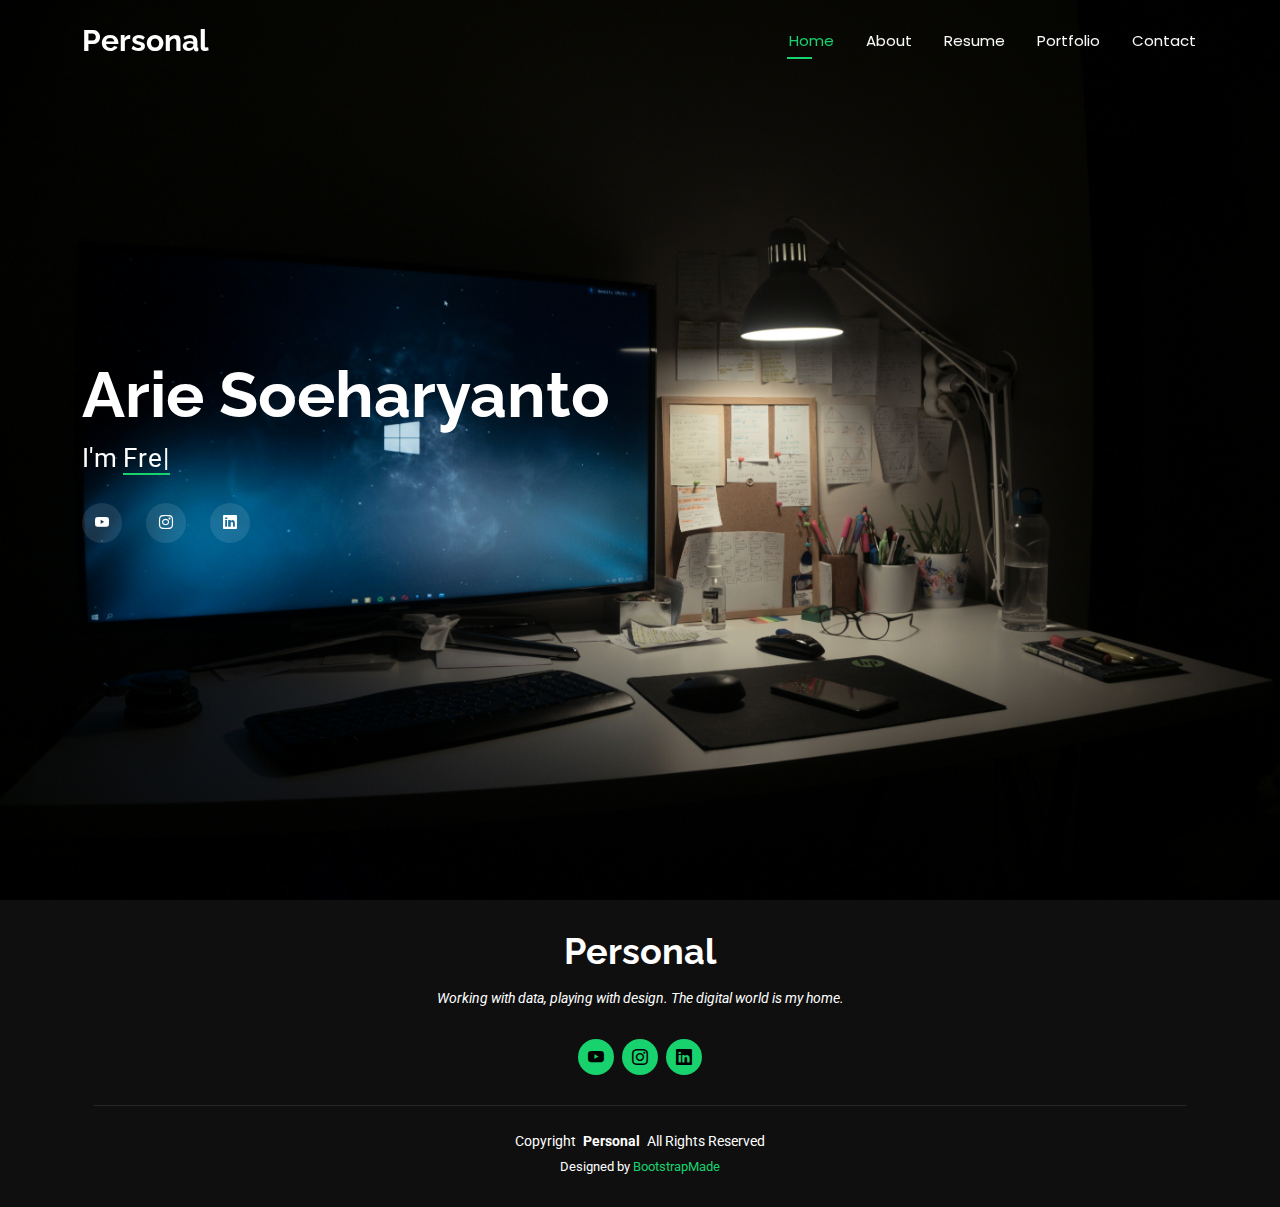
<file: index.html>
<!DOCTYPE html>
<html lang="en">

<head>
  <meta charset="utf-8">
  <meta content="width=device-width, initial-scale=1.0" name="viewport">
  <title>Index - Personal Bootstrap Template</title>
  <meta name="description" content="">
  <meta name="keywords" content="">

  <!-- Favicons -->
  <link href="assets/img/favicon.png" rel="icon">
  <link href="assets/img/apple-touch-icon.png" rel="apple-touch-icon">

  <!-- Fonts -->
  <link href="https://fonts.googleapis.com" rel="preconnect">
  <link href="https://fonts.gstatic.com" rel="preconnect" crossorigin>
  <link href="https://fonts.googleapis.com/css2?family=Roboto:ital,wght@0,100;0,300;0,400;0,500;0,700;0,900;1,100;1,300;1,400;1,500;1,700;1,900&family=Poppins:ital,wght@0,100;0,200;0,300;0,400;0,500;0,600;0,700;0,800;0,900;1,100;1,200;1,300;1,400;1,500;1,600;1,700;1,800;1,900&family=Raleway:ital,wght@0,100;0,200;0,300;0,400;0,500;0,600;0,700;0,800;0,900;1,100;1,200;1,300;1,400;1,500;1,600;1,700;1,800;1,900&display=swap" rel="stylesheet">

  <!-- Vendor CSS Files -->
  <link href="assets/vendor/bootstrap/css/bootstrap.min.css" rel="stylesheet">
  <link href="assets/vendor/bootstrap-icons/bootstrap-icons.css" rel="stylesheet">
  <link href="assets/vendor/aos/aos.css" rel="stylesheet">
  <link href="assets/vendor/swiper/swiper-bundle.min.css" rel="stylesheet">
  <link href="assets/vendor/glightbox/css/glightbox.min.css" rel="stylesheet">

  <!-- Main CSS File -->
  <link href="assets/css/main.css" rel="stylesheet">

  <!-- =======================================================
  * Template Name: Personal
  * Template URL: https://bootstrapmade.com/personal-free-resume-bootstrap-template/
  * Updated: Mar 05 2025 with Bootstrap v5.3.3
  * Author: BootstrapMade.com
  * License: https://bootstrapmade.com/license/
  ======================================================== -->
</head>

<body class="index-page">

  <header id="header" class="header d-flex align-items-center fixed-top">
    <div class="container-fluid container-xl position-relative d-flex align-items-center justify-content-between">

      <a href="index.html" class="logo d-flex align-items-center">
        <!-- Uncomment the line below if you also wish to use an image logo -->
        <!-- <img src="assets/img/logo.webp" alt=""> -->
        <h1 class="sitename">Personal</h1>
      </a>

      <nav id="navmenu" class="navmenu">
        <ul>
          <li><a href="index.html" class="active">Home</a></li>
          <li><a href="about.html">About</a></li>
          <li><a href="resume.html">Resume</a></li>
          <li><a href="portfolio.html">Portfolio</a></li>
          <li><a href="contact.html">Contact</a></li>
        </ul>
        <i class="mobile-nav-toggle d-xl-none bi bi-list"></i>
      </nav>

    </div>
  </header>

  <main class="main">

    <!-- Hero Section -->
    <section id="hero" class="hero section dark-background">

      <img src="assets/img/hero-bg.jpg" alt="" data-aos="fade-in">

      <div class="container" data-aos="zoom-out" data-aos-delay="100">
        <h2>Arie Soeharyanto</h2>
        <p>I'm <span class="typed" data-typed-items="Freelancer, Programmer, Data Analyst, Graphics Design"></span><span class="typed-cursor typed-cursor--blink"></span></p>
        <div class="social-links">
          <a href="#"><i class="bi bi-youtube"></i></a>
          <!-- <a href="#"><i class="bi bi-facebook"></i></a> -->
          <a href="#"><i class="bi bi-instagram"></i></a>
          <a href="#"><i class="bi bi-linkedin"></i></a>
        </div>
      </div>

    </section><!-- /Hero Section -->

  </main>

  <footer id="footer" class="footer dark-background">
    <div class="container">
      <h3 class="sitename">Personal</h3>
      <p>Working with data, playing with design. The digital world is my home.</p>
      <div class="social-links d-flex justify-content-center">
        <a href="#"><i class="bi bi-youtube"></i></a>
        <!-- <a href=""><i class="bi bi-facebook"></i></a> -->
        <a href=""><i class="bi bi-instagram"></i></a>
        <!-- <a href=""><i class="bi bi-skype"></i></a> -->
        <a href=""><i class="bi bi-linkedin"></i></a>
      </div>
      <div class="container">
        <div class="copyright">
          <span>Copyright</span> <strong class="px-1 sitename">Personal</strong> <span>All Rights Reserved</span>
        </div>
        <div class="credits">
          <!-- All the links in the footer should remain intact. -->
          <!-- You can delete the links only if you've purchased the pro version. -->
          <!-- Licensing information: https://bootstrapmade.com/license/ -->
          <!-- Purchase the pro version with working PHP/AJAX contact form: [buy-url] -->
          Designed by <a href="https://bootstrapmade.com/">BootstrapMade</a>
        </div>
      </div>
    </div>
  </footer>
  
  <!-- Scroll Top -->
  <a href="#" id="scroll-top" class="scroll-top d-flex align-items-center justify-content-center"><i class="bi bi-arrow-up-short"></i></a>
  
  <!-- Preloader -->
  <div id="preloader"></div>
  
  <!-- Vendor JS Files -->
  <script src="assets/vendor/bootstrap/js/bootstrap.bundle.min.js"></script>
  <script src="assets/vendor/php-email-form/validate.js"></script>
  <script src="assets/vendor/aos/aos.js"></script>
  <script src="assets/vendor/typed.js/typed.umd.js"></script>
  <script src="assets/vendor/purecounter/purecounter_vanilla.js"></script>
  <script src="assets/vendor/waypoints/noframework.waypoints.js"></script>
  <script src="assets/vendor/swiper/swiper-bundle.min.js"></script>
  <script src="assets/vendor/glightbox/js/glightbox.min.js"></script>
  <script src="assets/vendor/imagesloaded/imagesloaded.pkgd.min.js"></script>
  <script src="assets/vendor/isotope-layout/isotope.pkgd.min.js"></script>
  
  <!-- Main JS File -->
  <script src="assets/js/main.js"></script>
  
  </body>
  
  </html>
</file>
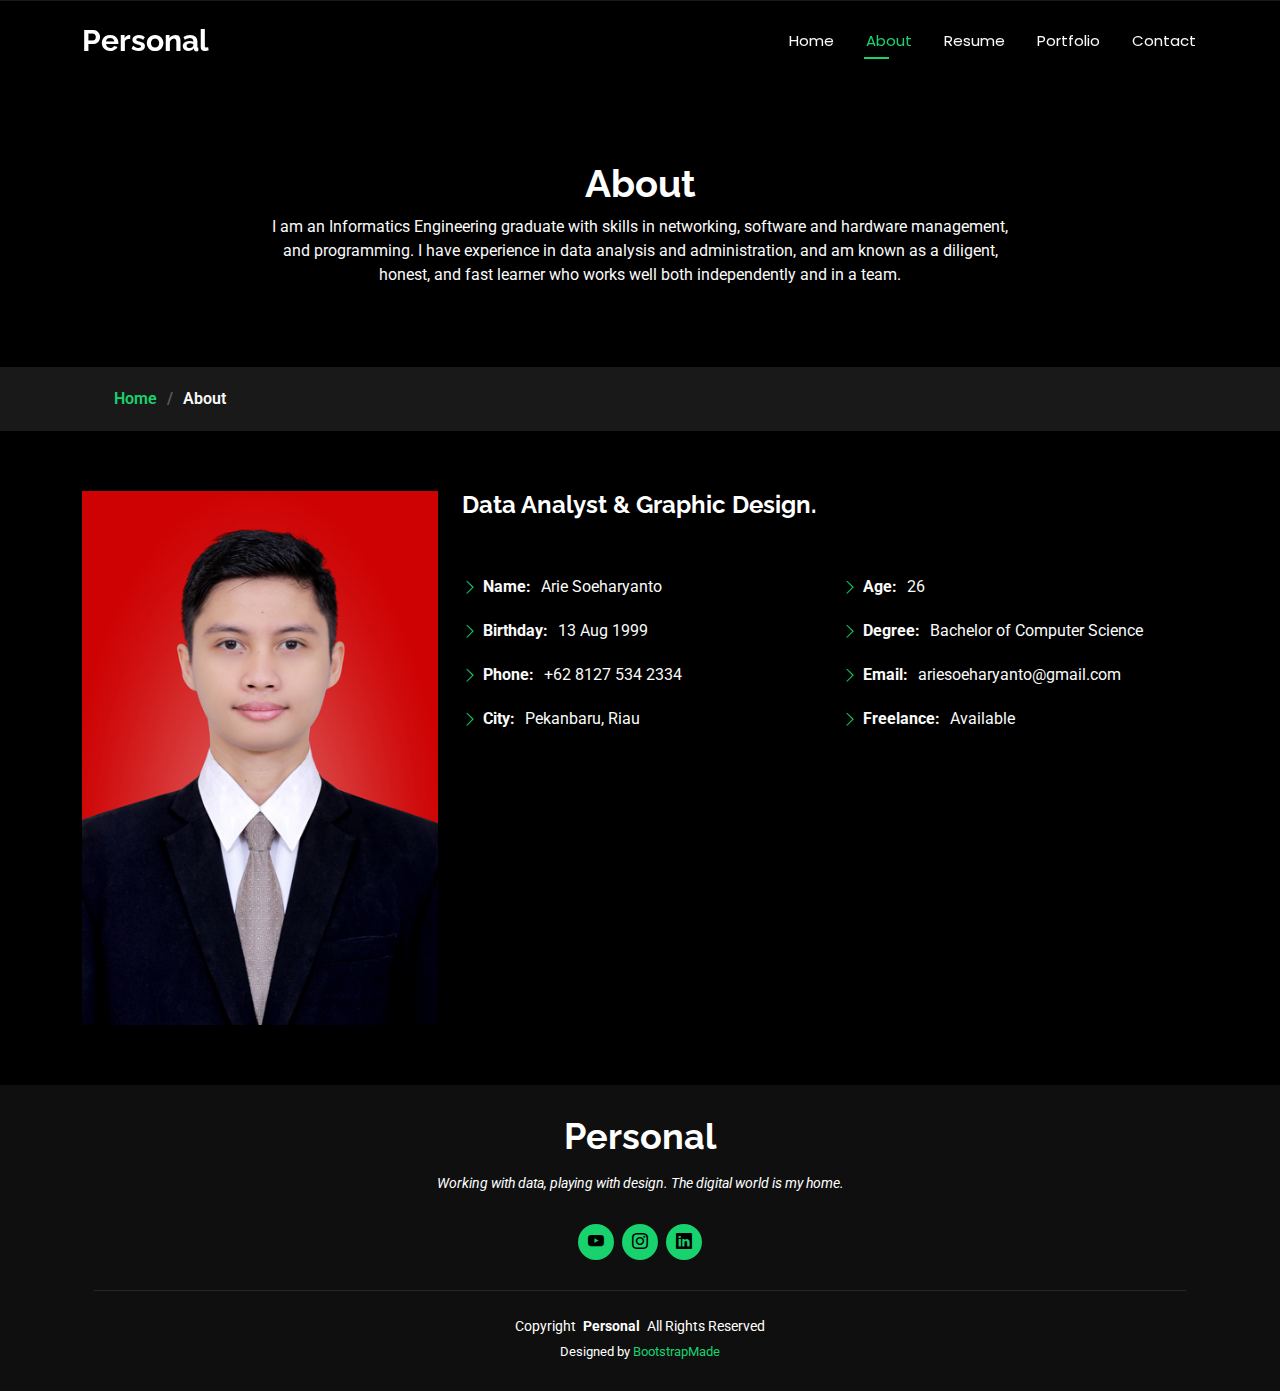
<file: about.html>
<!DOCTYPE html>
<html lang="en">

<head>
  <meta charset="utf-8">
  <meta content="width=device-width, initial-scale=1.0" name="viewport">
  <title>About - Personal Bootstrap Template</title>
  <meta name="description" content="">
  <meta name="keywords" content="">

  <!-- Favicons -->
  <link href="assets/img/favicon.png" rel="icon">
  <link href="assets/img/apple-touch-icon.png" rel="apple-touch-icon">

  <!-- Fonts -->
  <link href="https://fonts.googleapis.com" rel="preconnect">
  <link href="https://fonts.gstatic.com" rel="preconnect" crossorigin>
  <link href="https://fonts.googleapis.com/css2?family=Roboto:ital,wght@0,100;0,300;0,400;0,500;0,700;0,900;1,100;1,300;1,400;1,500;1,700;1,900&family=Poppins:ital,wght@0,100;0,200;0,300;0,400;0,500;0,600;0,700;0,800;0,900;1,100;1,200;1,300;1,400;1,500;1,600;1,700;1,800;1,900&family=Raleway:ital,wght@0,100;0,200;0,300;0,400;0,500;0,600;0,700;0,800;0,900;1,100;1,200;1,300;1,400;1,500;1,600;1,700;1,800;1,900&display=swap" rel="stylesheet">

  <!-- Vendor CSS Files -->
  <link href="assets/vendor/bootstrap/css/bootstrap.min.css" rel="stylesheet">
  <link href="assets/vendor/bootstrap-icons/bootstrap-icons.css" rel="stylesheet">
  <link href="assets/vendor/aos/aos.css" rel="stylesheet">
  <link href="assets/vendor/swiper/swiper-bundle.min.css" rel="stylesheet">
  <link href="assets/vendor/glightbox/css/glightbox.min.css" rel="stylesheet">

  <!-- Main CSS File -->
  <link href="assets/css/main.css" rel="stylesheet">

  <!-- =======================================================
  * Template Name: Personal
  * Template URL: https://bootstrapmade.com/personal-free-resume-bootstrap-template/
  * Updated: Mar 05 2025 with Bootstrap v5.3.3
  * Author: BootstrapMade.com
  * License: https://bootstrapmade.com/license/
  ======================================================== -->
</head>

<body class="about-page">

  <header id="header" class="header d-flex align-items-center fixed-top">
    <div class="container-fluid container-xl position-relative d-flex align-items-center justify-content-between">

      <a href="index.html" class="logo d-flex align-items-center">
        <!-- Uncomment the line below if you also wish to use an image logo -->
        <!-- <img src="assets/img/logo.webp" alt=""> -->
        <h1 class="sitename">Personal</h1>
      </a>

      <nav id="navmenu" class="navmenu">
        <ul>
          <li><a href="index.html">Home</a></li>
          <li><a href="about.html" class="active">About</a></li>
          <li><a href="resume.html">Resume</a></li>
          <li><a href="portfolio.html">Portfolio</a></li>
          <li><a href="contact.html">Contact</a></li>
        </ul>
        <i class="mobile-nav-toggle d-xl-none bi bi-list"></i>
      </nav>

    </div>
  </header>

  <main class="main">

    <!-- Page Title -->
    <div class="page-title" data-aos="fade">
      <div class="heading">
        <div class="container">
          <div class="row d-flex justify-content-center text-center">
            <div class="col-lg-8">
              <h1>About</h1>
              <p class="mb-0">I am an Informatics Engineering graduate with skills in networking, software and hardware management, and programming. I have experience in data analysis and administration, and am known as a diligent, honest, and fast learner who works well both independently and in a team.</p>
            </div>
          </div>
        </div>
      </div>
      <nav class="breadcrumbs">
        <div class="container">
          <ol>
            <li><a href="index.html">Home</a></li>
            <li class="current">About</li>
          </ol>
        </div>
      </nav>
    </div><!-- End Page Title -->

    <!-- About Section -->
    <section id="about" class="about section">

      <div class="container" data-aos="fade-up" data-aos-delay="100">

        <div class="row gy-4 justify-content-center">
          <div class="col-lg-4">
            <img src="assets/img/Profile Foto Arie_Soeharyanto.jpg" class="img-fluid" alt="">
          </div>
          <div class="col-lg-8 content">
            <h2>Data Analyst &amp; Graphic Design.</h2>
            <br> </br>
            <!-- <p class="fst-italic py-3">
              Lorem ipsum dolor sit amet, consectetur adipiscing elit, sed do eiusmod tempor incididunt ut labore et dolore
              magna aliqua.
            </p> -->
            <div class="row">
              <div class="col-lg-6">
                <ul>
                  <li><i class="bi bi-chevron-right"></i> <strong>Name:</strong> <span>Arie Soeharyanto</span></li>
                  <li><i class="bi bi-chevron-right"></i> <strong>Birthday:</strong> <span>13 Aug 1999</span></li>
                  <li><i class="bi bi-chevron-right"></i> <strong>Phone:</strong> <span>+62 8127 534 2334</span></li>
                  <li><i class="bi bi-chevron-right"></i> <strong>City:</strong> <span>Pekanbaru, Riau</span></li>
                </ul>
              </div>
              <div class="col-lg-6">
                <ul>
                  <li><i class="bi bi-chevron-right"></i> <strong>Age:</strong> <span id="current-age"></span></li>                  <li><i class="bi bi-chevron-right"></i> <strong>Degree:</strong> <span>Bachelor of Computer Science</span></li>
                  <li><i class="bi bi-chevron-right"></i> <strong>Email:</strong> <span>ariesoeharyanto@gmail.com</span></li>
                  <li><i class="bi bi-chevron-right"></i> <strong>Freelance:</strong> <span>Available</span></li>
                </ul>
              </div>
            </div>
            <!-- <p class="py-3">
              Officiis eligendi itaque labore et dolorum mollitia officiis optio vero. Quisquam sunt adipisci omnis et ut. Nulla accusantium dolor incidunt officia tempore. Et eius omnis.
              Cupiditate ut dicta maxime officiis quidem quia. Sed et consectetur qui quia repellendus itaque neque.
            </p> -->
          </div>
        </div>

      </div>

    </section><!-- /About Section -->

    <!-- Stats Section -->
    
   
  </main>

  <footer id="footer" class="footer dark-background">
    <div class="container">
      <h3 class="sitename">Personal</h3>
      <p>Working with data, playing with design. The digital world is my home.</p>
      <div class="social-links d-flex justify-content-center">
        <a href="#"><i class="bi bi-youtube"></i></a>
        <!-- <a href=""><i class="bi bi-facebook"></i></a> -->
        <a href=""><i class="bi bi-instagram"></i></a>
        <!-- <a href=""><i class="bi bi-skype"></i></a> -->
        <a href=""><i class="bi bi-linkedin"></i></a>
      </div>
      <div class="container">
        <div class="copyright">
          <span>Copyright</span> <strong class="px-1 sitename">Personal</strong> <span>All Rights Reserved</span>
        </div>
        <div class="credits">
          <!-- All the links in the footer should remain intact. -->
          <!-- You can delete the links only if you've purchased the pro version. -->
          <!-- Licensing information: https://bootstrapmade.com/license/ -->
          <!-- Purchase the pro version with working PHP/AJAX contact form: [buy-url] -->
          Designed by <a href="https://bootstrapmade.com/">BootstrapMade</a>
        </div>
      </div>
    </div>
  </footer>

  <!-- Scroll Top -->
  <a href="#" id="scroll-top" class="scroll-top d-flex align-items-center justify-content-center"><i class="bi bi-arrow-up-short"></i></a>

  <!-- Preloader -->
  <div id="preloader"></div>

  <!-- Vendor JS Files -->
  <script src="assets/vendor/bootstrap/js/bootstrap.bundle.min.js"></script>
  <script src="assets/vendor/php-email-form/validate.js"></script>
  <script src="assets/vendor/aos/aos.js"></script>
  <script src="assets/vendor/typed.js/typed.umd.js"></script>
  <script src="assets/vendor/purecounter/purecounter_vanilla.js"></script>
  <script src="assets/vendor/waypoints/noframework.waypoints.js"></script>
  <script src="assets/vendor/swiper/swiper-bundle.min.js"></script>
  <script src="assets/vendor/glightbox/js/glightbox.min.js"></script>
  <script src="assets/vendor/imagesloaded/imagesloaded.pkgd.min.js"></script>
  <script src="assets/vendor/isotope-layout/isotope.pkgd.min.js"></script>

  <!-- Main JS File -->
  <script src="assets/js/main.js"></script>

</body>

</html>
</file>
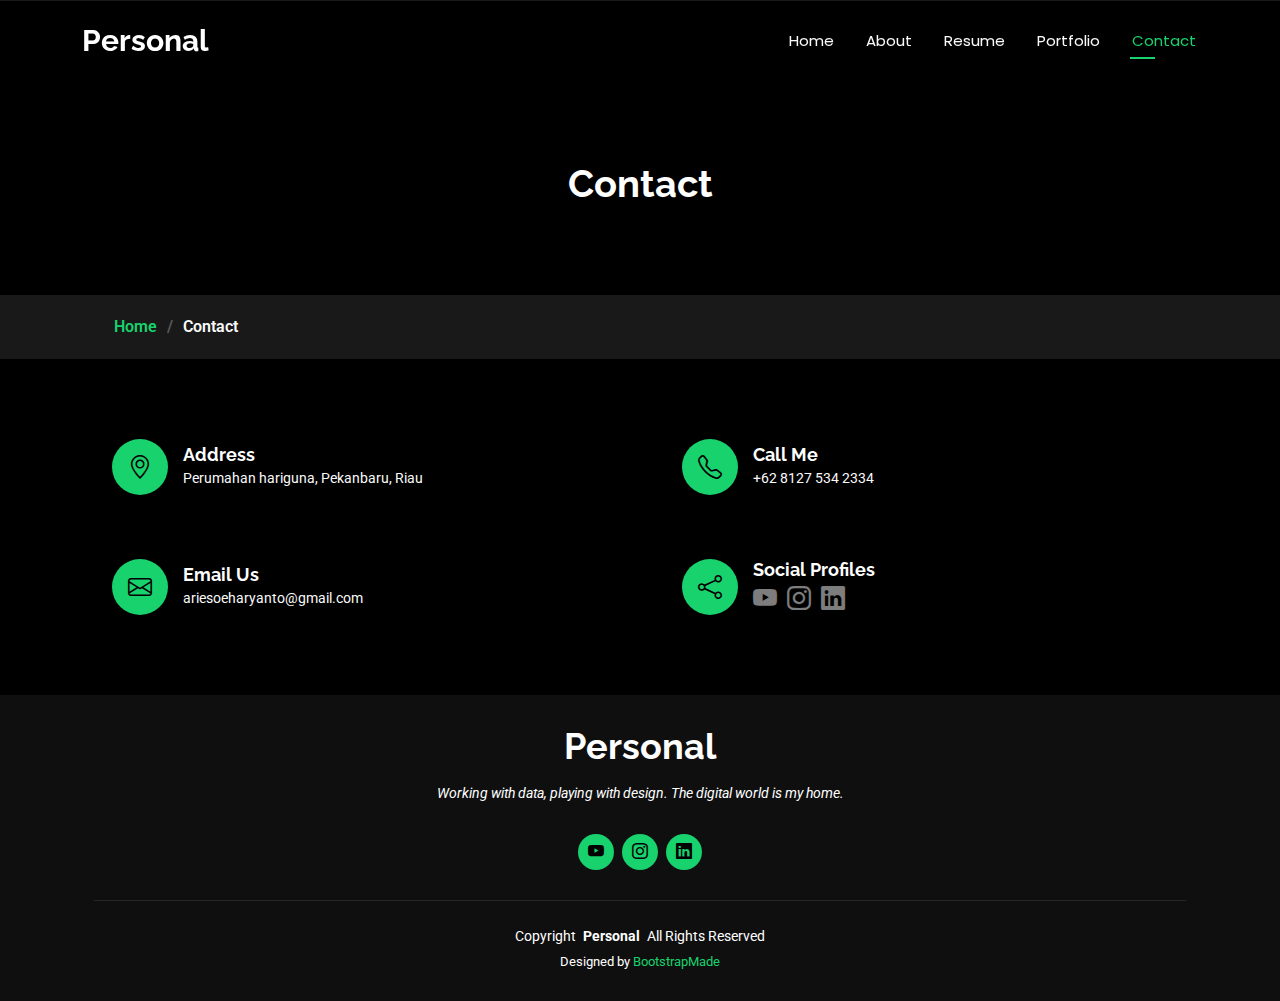
<file: contact.html>
<!DOCTYPE html>
<html lang="en">

<head>
  <meta charset="utf-8">
  <meta content="width=device-width, initial-scale=1.0" name="viewport">
  <title>Contact - Personal Bootstrap Template</title>
  <meta name="description" content="">
  <meta name="keywords" content="">

  <!-- Favicons -->
  <link href="assets/img/favicon.png" rel="icon">
  <link href="assets/img/apple-touch-icon.png" rel="apple-touch-icon">

  <!-- Fonts -->
  <link href="https://fonts.googleapis.com" rel="preconnect">
  <link href="https://fonts.gstatic.com" rel="preconnect" crossorigin>
  <link href="https://fonts.googleapis.com/css2?family=Roboto:ital,wght@0,100;0,300;0,400;0,500;0,700;0,900;1,100;1,300;1,400;1,500;1,700;1,900&family=Poppins:ital,wght@0,100;0,200;0,300;0,400;0,500;0,600;0,700;0,800;0,900;1,100;1,200;1,300;1,400;1,500;1,600;1,700;1,800;1,900&family=Raleway:ital,wght@0,100;0,200;0,300;0,400;0,500;0,600;0,700;0,800;0,900;1,100;1,200;1,300;1,400;1,500;1,600;1,700;1,800;1,900&display=swap" rel="stylesheet">

  <!-- Vendor CSS Files -->
  <link href="assets/vendor/bootstrap/css/bootstrap.min.css" rel="stylesheet">
  <link href="assets/vendor/bootstrap-icons/bootstrap-icons.css" rel="stylesheet">
  <link href="assets/vendor/aos/aos.css" rel="stylesheet">
  <link href="assets/vendor/swiper/swiper-bundle.min.css" rel="stylesheet">
  <link href="assets/vendor/glightbox/css/glightbox.min.css" rel="stylesheet">

  <!-- Main CSS File -->
  <link href="assets/css/main.css" rel="stylesheet">

  <!-- =======================================================
  * Template Name: Personal
  * Template URL: https://bootstrapmade.com/personal-free-resume-bootstrap-template/
  * Updated: Mar 05 2025 with Bootstrap v5.3.3
  * Author: BootstrapMade.com
  * License: https://bootstrapmade.com/license/
  ======================================================== -->
</head>

<body class="contact-page">

  <header id="header" class="header d-flex align-items-center fixed-top">
    <div class="container-fluid container-xl position-relative d-flex align-items-center justify-content-between">

      <a href="index.html" class="logo d-flex align-items-center">
        <!-- Uncomment the line below if you also wish to use an image logo -->
        <!-- <img src="assets/img/logo.webp" alt=""> -->
        <h1 class="sitename">Personal</h1>
      </a>

      <nav id="navmenu" class="navmenu">
        <ul>
          <li><a href="index.html">Home</a></li>
          <li><a href="about.html">About</a></li>
          <li><a href="resume.html">Resume</a></li>
          <li><a href="portfolio.html">Portfolio</a></li>
          <li><a href="contact.html" class="active">Contact</a></li>
        </ul>
        <i class="mobile-nav-toggle d-xl-none bi bi-list"></i>
      </nav>

    </div>
  </header>

  <main class="main">

    <!-- Page Title -->
    <div class="page-title" data-aos="fade">
      <div class="heading">
        <div class="container">
          <div class="row d-flex justify-content-center text-center">
            <div class="col-lg-8">
              <h1>Contact</h1>
              <!-- <p class="mb-0">Odio et unde deleniti. Deserunt numquam exercitationem. Officiis quo odio sint voluptas consequatur ut a odio voluptatem. Sit dolorum debitis veritatis natus dolores. Quasi ratione sint. Sit quaerat ipsum dolorem.</p> -->
            </div>
          </div>
        </div>
      </div>
      <nav class="breadcrumbs">
        <div class="container">
          <ol>
            <li><a href="index.html">Home</a></li>
            <li class="current">Contact</li>
          </ol>
        </div>
      </nav>
    </div><!-- End Page Title -->

    <!-- Contact Section -->
    <section id="contact" class="contact section">

      <div class="container" data-aos="fade-up" data-aos-delay="100">

        <div class="row gy-4">

          <div class="col-md-6">
            <div class="info-item d-flex align-items-center" data-aos="fade-up" data-aos-delay="200">
              <i class="icon bi bi-geo-alt flex-shrink-0"></i>
              <div>
                <h3>Address</h3>
                <p>Perumahan hariguna, Pekanbaru, Riau</p>
              </div>
            </div>
          </div><!-- End Info Item -->

          <div class="col-md-6">
            <div class="info-item d-flex align-items-center" data-aos="fade-up" data-aos-delay="300">
              <i class="icon bi bi-telephone flex-shrink-0"></i>
              <div>
                <h3>Call Me</h3>
                <p>+62 8127 534 2334</p>
              </div>
            </div>
          </div><!-- End Info Item -->

          <div class="col-md-6">
            <div class="info-item d-flex align-items-center" data-aos="fade-up" data-aos-delay="400">
              <i class="icon bi bi-envelope flex-shrink-0"></i>
              <div>
                <h3>Email Us</h3>
                <p>ariesoeharyanto@gmail.com</p>
              </div>
            </div>
          </div><!-- End Info Item -->

          <div class="col-md-6">
            <div class="info-item d-flex align-items-center" data-aos="fade-up" data-aos-delay="500">
              <i class="icon bi bi-share flex-shrink-0"></i>
              <div>
                <h3>Social Profiles</h3>
                <div class="social-links">
                  <a href="#"><i class="bi bi-youtube"></i></a>
                  <!-- <a href="#"><i class="bi bi-facebook"></i></a> -->
                  <a href="#"><i class="bi bi-instagram"></i></a>
                  <!-- <a href="#"><i class="bi bi-skype"></i></a> -->
                  <a href="#"><i class="bi bi-linkedin"></i></a>
                </div>
              </div>
            </div>
          </div><!-- End Info Item -->

        </div>

        <!-- <form action="forms/contact.php" method="post" class="php-email-form" data-aos="fade-up" data-aos-delay="600">
          <div class="row gy-4">

            <div class="col-md-6">
              <input type="text" name="name" class="form-control" placeholder="Your Name" required="">
            </div>

            <div class="col-md-6 ">
              <input type="email" class="form-control" name="email" placeholder="Your Email" required="">
            </div>

            <div class="col-md-12">
              <input type="text" class="form-control" name="subject" placeholder="Subject" required="">
            </div>

            <div class="col-md-12">
              <textarea class="form-control" name="message" rows="6" placeholder="Message" required=""></textarea>
            </div>

            <div class="col-md-12 text-center">
              <div class="loading">Loading</div>
              <div class="error-message"></div>
              <div class="sent-message">Your message has been sent. Thank you!</div>

              <button type="submit">Send Message</button>
            </div>

          </div> -->
        </form><!-- End Contact Form -->

      </div>

    </section><!-- /Contact Section -->

  </main>

  <footer id="footer" class="footer dark-background">
    <div class="container">
      <h3 class="sitename">Personal</h3>
      <p>Working with data, playing with design. The digital world is my home.</p>
      <div class="social-links d-flex justify-content-center">
        <a href="#"><i class="bi bi-youtube"></i></a>
        <!-- <a href=""><i class="bi bi-facebook"></i></a> -->
        <a href=""><i class="bi bi-instagram"></i></a>
        <!-- <a href=""><i class="bi bi-skype"></i></a> -->
        <a href=""><i class="bi bi-linkedin"></i></a>
      </div>
      <div class="container">
        <div class="copyright">
          <span>Copyright</span> <strong class="px-1 sitename">Personal</strong> <span>All Rights Reserved</span>
        </div>
        <div class="credits">
          <!-- All the links in the footer should remain intact. -->
          <!-- You can delete the links only if you've purchased the pro version. -->
          <!-- Licensing information: https://bootstrapmade.com/license/ -->
          <!-- Purchase the pro version with working PHP/AJAX contact form: [buy-url] -->
          Designed by <a href="https://bootstrapmade.com/">BootstrapMade</a>
        </div>
      </div>
    </div>
  </footer>
  
  <!-- Scroll Top -->
  <a href="#" id="scroll-top" class="scroll-top d-flex align-items-center justify-content-center"><i class="bi bi-arrow-up-short"></i></a>
  
  <!-- Preloader -->
  <div id="preloader"></div>
  
  <!-- Vendor JS Files -->
  <script src="assets/vendor/bootstrap/js/bootstrap.bundle.min.js"></script>
  <script src="assets/vendor/php-email-form/validate.js"></script>
  <script src="assets/vendor/aos/aos.js"></script>
  <script src="assets/vendor/typed.js/typed.umd.js"></script>
  <script src="assets/vendor/purecounter/purecounter_vanilla.js"></script>
  <script src="assets/vendor/waypoints/noframework.waypoints.js"></script>
  <script src="assets/vendor/swiper/swiper-bundle.min.js"></script>
  <script src="assets/vendor/glightbox/js/glightbox.min.js"></script>
  <script src="assets/vendor/imagesloaded/imagesloaded.pkgd.min.js"></script>
  <script src="assets/vendor/isotope-layout/isotope.pkgd.min.js"></script>
  
  <!-- Main JS File -->
  <script src="assets/js/main.js"></script>
  
  </body>
  
  </html>
</file>
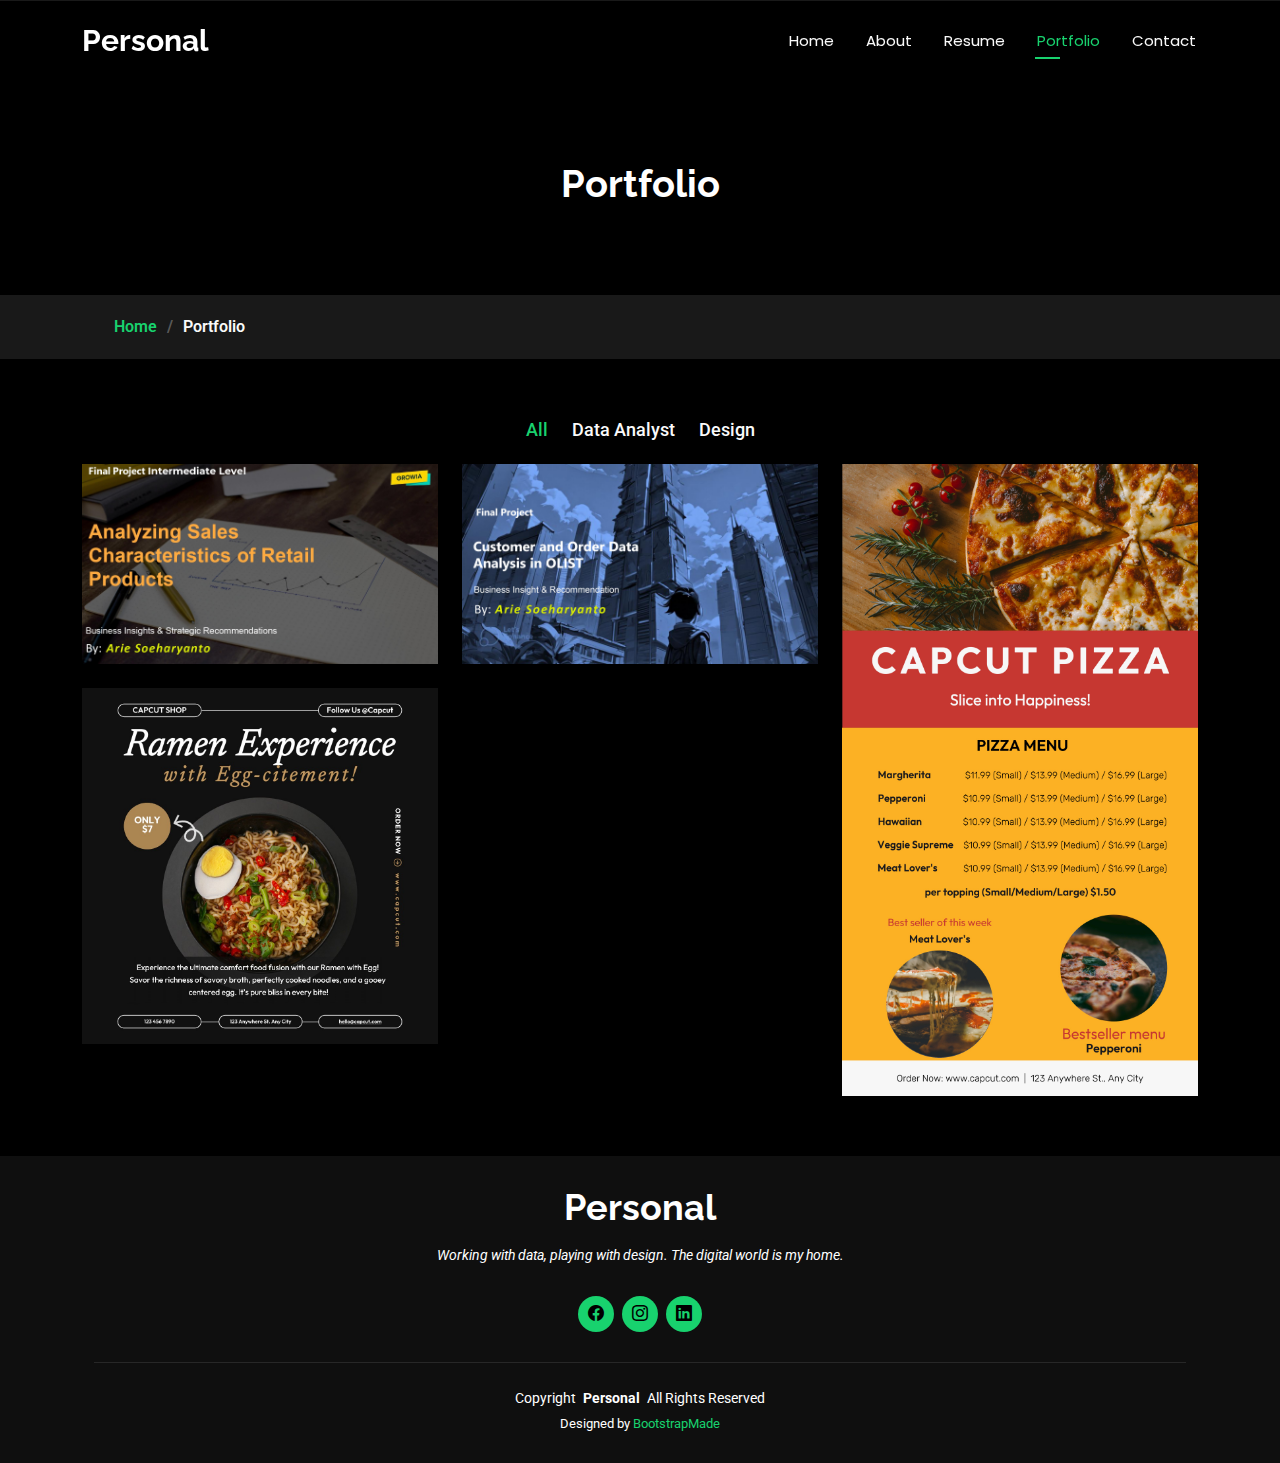
<file: portfolio.html>
<!DOCTYPE html>
<html lang="en">

<head>
  <meta charset="utf-8">
  <meta content="width=device-width, initial-scale=1.0" name="viewport">
  <title>Portfolio - Personal Bootstrap Template</title>
  <meta name="description" content="">
  <meta name="keywords" content="">

  <!-- Favicons -->
  <link href="assets/img/favicon.png" rel="icon">
  <link href="assets/img/apple-touch-icon.png" rel="apple-touch-icon">

  <!-- Fonts -->
  <link href="https://fonts.googleapis.com" rel="preconnect">
  <link href="https://fonts.gstatic.com" rel="preconnect" crossorigin>
  <link href="https://fonts.googleapis.com/css2?family=Roboto:ital,wght@0,100;0,300;0,400;0,500;0,700;0,900;1,100;1,300;1,400;1,500;1,700;1,900&family=Poppins:ital,wght@0,100;0,200;0,300;0,400;0,500;0,600;0,700;0,800;0,900;1,100;1,200;1,300;1,400;1,500;1,600;1,700;1,800;1,900&family=Raleway:ital,wght@0,100;0,200;0,300;0,400;0,500;0,600;0,700;0,800;0,900;1,100;1,200;1,300;1,400;1,500;1,600;1,700;1,800;1,900&display=swap" rel="stylesheet">

  <!-- Vendor CSS Files -->
  <link href="assets/vendor/bootstrap/css/bootstrap.min.css" rel="stylesheet">
  <link href="assets/vendor/bootstrap-icons/bootstrap-icons.css" rel="stylesheet">
  <link href="assets/vendor/aos/aos.css" rel="stylesheet">
  <link href="assets/vendor/swiper/swiper-bundle.min.css" rel="stylesheet">
  <link href="assets/vendor/glightbox/css/glightbox.min.css" rel="stylesheet">

  <!-- Main CSS File -->
  <link href="assets/css/main.css" rel="stylesheet">

  <!-- =======================================================
  * Template Name: Personal
  * Template URL: https://bootstrapmade.com/personal-free-resume-bootstrap-template/
  * Updated: Mar 05 2025 with Bootstrap v5.3.3
  * Author: BootstrapMade.com
  * License: https://bootstrapmade.com/license/
  ======================================================== -->
</head>

<body class="portfolio-page">

  <header id="header" class="header d-flex align-items-center fixed-top">
    <div class="container-fluid container-xl position-relative d-flex align-items-center justify-content-between">

      <a href="index.html" class="logo d-flex align-items-center">
        <!-- Uncomment the line below if you also wish to use an image logo -->
        <!-- <img src="assets/img/logo.webp" alt=""> -->
        <h1 class="sitename">Personal</h1>
      </a>

      <nav id="navmenu" class="navmenu">
        <ul>
          <li><a href="index.html">Home</a></li>
          <li><a href="about.html">About</a></li>
          <li><a href="resume.html">Resume</a></li>
          <li><a href="portfolio.html" class="active">Portfolio</a></li>
          <li><a href="contact.html">Contact</a></li>
        </ul>
        <i class="mobile-nav-toggle d-xl-none bi bi-list"></i>
      </nav>

    </div>
  </header>

  <main class="main">

    <!-- Page Title -->
    <div class="page-title" data-aos="fade">
      <div class="heading">
        <div class="container">
          <div class="row d-flex justify-content-center text-center">
            <div class="col-lg-8">
              <h1>Portfolio</h1>
            </div>
          </div>
        </div>
      </div>
      <nav class="breadcrumbs">
        <div class="container">
          <ol>
            <li><a href="index.html">Home</a></li>
            <li class="current">Portfolio</li>
          </ol>
        </div>
      </nav>
    </div><!-- End Page Title -->

    <!-- Portfolio Section -->
    <section id="portfolio" class="portfolio section">
      <div class="container">
        <div class="isotope-layout" data-default-filter="*" data-layout="masonry" data-sort="original-order">
          <ul class="portfolio-filters isotope-filters" data-aos="fade-up" data-aos-delay="100">
            <li data-filter="*" class="filter-active">All</li>
            <li data-filter=".filter-data-analyst">Data Analyst</li>
            <li data-filter=".filter-design">Design</li>
          </ul><!-- End Portfolio Filters -->

          <div class="row gy-4 isotope-container" data-aos="fade-up" data-aos-delay="200">
            
            <div class="col-lg-4 col-md-6 portfolio-item isotope-item filter-data-analyst">
              <div class="portfolio-content h-100">
                <img src="assets/img/portfolio/Intermediate/1.jpg" class="img-fluid" alt="">
                <div class="portfolio-info">
                  <h4>Project Intermediate</h4>
                  <p> Analyzing Sales Characteristics of Retail Products</p>
                  <a href="Portofolio/portfolio-Intermediate.html" title="More Details" class="details-link"><i class="bi bi-link-45deg"></i></a>
                </div>
              </div>
            </div><!-- End Portfolio Item -->

            <div class="col-lg-4 col-md-6 portfolio-item isotope-item filter-data-analyst">
              <div class="portfolio-content h-100">
                <img src="assets/img/portfolio/Beginer/1.jpg" class="img-fluid" alt="">
                <div class="portfolio-info">
                  <h4>Project Begginer</h4>
                  <p>Customer and Order Data Analysis in OLIST</p>
                  <a href="Portofolio/portfolio-beginner.html" title="More Details" class="details-link"><i class="bi bi-link-45deg"></i></a>
                </div>
              </div>
            </div><!-- End Portfolio Item -->


            <div class="col-lg-4 col-md-6 portfolio-item isotope-item filter-design">
              <div class="portfolio-content h-100">
                <img src="assets/img/design/Food & Beverage Pizza Poster Menu Instagram Story Minimalist.jpeg" class="img-fluid" alt="">
                <div class="portfolio-info">
                  <h4>1080:1920</h4>
                  <p>Instagram Story</p>
                  <a href="design/portfolio-ig-story.html" title="More Details" class="details-link"><i class="bi bi-link-45deg"></i></a>
                </div>
              </div>
            </div><!-- End Portfolio Item -->

            <div class="col-lg-4 col-md-6 portfolio-item isotope-item filter-design">
              <div class="portfolio-content h-100">
                <img src="assets/img/design/Food & Beverage Ramen Product Display Instagram Post Minimalist.jpeg" class="img-fluid" alt="">
                <div class="portfolio-info">
                  <h4>1080:1080</h4>
                  <p>Instagram Post</p>
                  <a href="design/portfolio-ig-post.html" title="More Details" class="details-link"><i class="bi bi-link-45deg"></i></a>
                </div>
              </div>
            </div><!-- End Portfolio Item -->

            <!-- <div class="col-lg-4 col-md-6 portfolio-item isotope-item filter-app">
              <div class="portfolio-content h-100">
                <img src="assets/img/portfolio/portfolio-2.webp" class="img-fluid" alt="">
                <div class="portfolio-info">
                  <h4>App 2</h4>
                  <p>Lorem ipsum, dolor sit amet consectetur</p>
                  <a href="assets/img/portfolio/portfolio-2.webp" title="App 2" data-gallery="portfolio-gallery-app" class="glightbox preview-link"><i class="bi bi-zoom-in"></i></a>
                  <a href="portfolio-details.html" title="More Details" class="details-link"><i class="bi bi-link-45deg"></i></a>
                </div>
              </div>
            </div>End Portfolio Item -->

            <!-- <div class="col-lg-4 col-md-6 portfolio-item isotope-item filter-product">
              <div class="portfolio-content h-100">
                <img src="assets/img/portfolio/portfolio-11.webp" class="img-fluid" alt="">
                <div class="portfolio-info">
                  <h4>Product 2</h4>
                  <p>Lorem ipsum, dolor sit amet consectetur</p>
                  <a href="assets/img/portfolio/portfolio-11.webp" title="Product 2" data-gallery="portfolio-gallery-product" class="glightbox preview-link"><i class="bi bi-zoom-in"></i></a>
                  <a href="portfolio-details.html" title="More Details" class="details-link"><i class="bi bi-link-45deg"></i></a>
                </div>
              </div>
            </div>End Portfolio Item -->

            <!-- <div class="col-lg-4 col-md-6 portfolio-item isotope-item filter-branding">
              <div class="portfolio-content h-100">
                <img src="assets/img/portfolio/portfolio-8.webp" class="img-fluid" alt="">
                <div class="portfolio-info">
                  <h4>Branding 2</h4>
                  <p>Lorem ipsum, dolor sit amet consectetur</p>
                  <a href="assets/img/portfolio/portfolio-8.webp" title="Branding 2" data-gallery="portfolio-gallery-branding" class="glightbox preview-link"><i class="bi bi-zoom-in"></i></a>
                  <a href="portfolio-details.html" title="More Details" class="details-link"><i class="bi bi-link-45deg"></i></a>
                </div>
              </div>
            </div>End Portfolio Item -->

            <!-- <div class="col-lg-4 col-md-6 portfolio-item isotope-item filter-books">
              <div class="portfolio-content h-100">
                <img src="assets/img/portfolio/portfolio-5.webp" class="img-fluid" alt="">
                <div class="portfolio-info">
                  <h4>Books 2</h4>
                  <p>Lorem ipsum, dolor sit amet consectetur</p>
                  <a href="assets/img/portfolio/portfolio-5.webp" title="Branding 2" data-gallery="portfolio-gallery-book" class="glightbox preview-link"><i class="bi bi-zoom-in"></i></a>
                  <a href="portfolio-details.html" title="More Details" class="details-link"><i class="bi bi-link-45deg"></i></a>
                </div>
              </div>
            </div>End Portfolio Item -->

            <!-- <div class="col-lg-4 col-md-6 portfolio-item isotope-item filter-app">
              <div class="portfolio-content h-100">
                <img src="assets/img/portfolio/portfolio-3.webp" class="img-fluid" alt="">
                <div class="portfolio-info">
                  <h4>App 3</h4>
                  <p>Lorem ipsum, dolor sit amet consectetur</p>
                  <a href="assets/img/portfolio/portfolio-3.webp" title="App 3" data-gallery="portfolio-gallery-app" class="glightbox preview-link"><i class="bi bi-zoom-in"></i></a>
                  <a href="portfolio-details.html" title="More Details" class="details-link"><i class="bi bi-link-45deg"></i></a>
                </div>
              </div>
            </div>End Portfolio Item -->

            <!-- <div class="col-lg-4 col-md-6 portfolio-item isotope-item filter-product">
              <div class="portfolio-content h-100">
                <img src="assets/img/portfolio/portfolio-12.webp" class="img-fluid" alt="">
                <div class="portfolio-info">
                  <h4>Product 3</h4>
                  <p>Lorem ipsum, dolor sit amet consectetur</p>
                  <a href="assets/img/portfolio/portfolio-12.webp" title="Product 3" data-gallery="portfolio-gallery-product" class="glightbox preview-link"><i class="bi bi-zoom-in"></i></a>
                  <a href="portfolio-details.html" title="More Details" class="details-link"><i class="bi bi-link-45deg"></i></a>
                </div>
              </div>
            </div>End Portfolio Item -->

            <!-- <div class="col-lg-4 col-md-6 portfolio-item isotope-item filter-branding">
              <div class="portfolio-content h-100">
                <img src="assets/img/portfolio/portfolio-9.webp" class="img-fluid" alt="">
                <div class="portfolio-info">
                  <h4>Branding 3</h4>
                  <p>Lorem ipsum, dolor sit amet consectetur</p>
                  <a href="assets/img/portfolio/portfolio-9.webp" title="Branding 2" data-gallery="portfolio-gallery-branding" class="glightbox preview-link"><i class="bi bi-zoom-in"></i></a>
                  <a href="portfolio-details.html" title="More Details" class="details-link"><i class="bi bi-link-45deg"></i></a>
                </div>
              </div>
            </div>End Portfolio Item -->

            <!-- <div class="col-lg-4 col-md-6 portfolio-item isotope-item filter-books">
              <div class="portfolio-content h-100">
                <img src="assets/img/portfolio/portfolio-6.webp" class="img-fluid" alt="">
                <div class="portfolio-info">
                  <h4>Books 3</h4>
                  <p>Lorem ipsum, dolor sit amet consectetur</p>
                  <a href="assets/img/portfolio/portfolio-6.webp" title="Branding 3" data-gallery="portfolio-gallery-book" class="glightbox preview-link"><i class="bi bi-zoom-in"></i></a>
                  <a href="portfolio-details.html" title="More Details" class="details-link"><i class="bi bi-link-45deg"></i></a>
                </div>
              </div>
            </div>End Portfolio Item -->

          </div><!-- End Portfolio Container -->

        </div>

      </div>

    </section><!-- /Portfolio Section -->

  </main>

  <footer id="footer" class="footer dark-background">
    <div class="container">
      <h3 class="sitename">Personal</h3>
      <p>Working with data, playing with design. The digital world is my home.</p>
      <div class="social-links d-flex justify-content-center">
        <!-- <a href=""><i class="bi bi-twitter-x"></i></a> -->
        <a href=""><i class="bi bi-facebook"></i></a>
        <a href=""><i class="bi bi-instagram"></i></a>
        <!-- <a href=""><i class="bi bi-skype"></i></a> -->
        <a href=""><i class="bi bi-linkedin"></i></a>
      </div>
      <div class="container">
        <div class="copyright">
          <span>Copyright</span> <strong class="px-1 sitename">Personal</strong> <span>All Rights Reserved</span>
        </div>
        <div class="credits">
          <!-- All the links in the footer should remain intact. -->
          <!-- You can delete the links only if you've purchased the pro version. -->
          <!-- Licensing information: https://bootstrapmade.com/license/ -->
          <!-- Purchase the pro version with working PHP/AJAX contact form: [buy-url] -->
          Designed by <a href="https://bootstrapmade.com/">BootstrapMade</a>
        </div>
      </div>
    </div>
  </footer>

  <!-- Scroll Top -->
  <a href="#" id="scroll-top" class="scroll-top d-flex align-items-center justify-content-center"><i class="bi bi-arrow-up-short"></i></a>

  <!-- Preloader -->
  <div id="preloader"></div>

  <!-- Vendor JS Files -->
  <script src="assets/vendor/bootstrap/js/bootstrap.bundle.min.js"></script>
  <script src="assets/vendor/php-email-form/validate.js"></script>
  <script src="assets/vendor/aos/aos.js"></script>
  <script src="assets/vendor/typed.js/typed.umd.js"></script>
  <script src="assets/vendor/purecounter/purecounter_vanilla.js"></script>
  <script src="assets/vendor/waypoints/noframework.waypoints.js"></script>
  <script src="assets/vendor/swiper/swiper-bundle.min.js"></script>
  <script src="assets/vendor/glightbox/js/glightbox.min.js"></script>
  <script src="assets/vendor/imagesloaded/imagesloaded.pkgd.min.js"></script>
  <script src="assets/vendor/isotope-layout/isotope.pkgd.min.js"></script>

  <!-- Main JS File -->
  <script src="assets/js/main.js"></script>

</body>

</html>
</file>
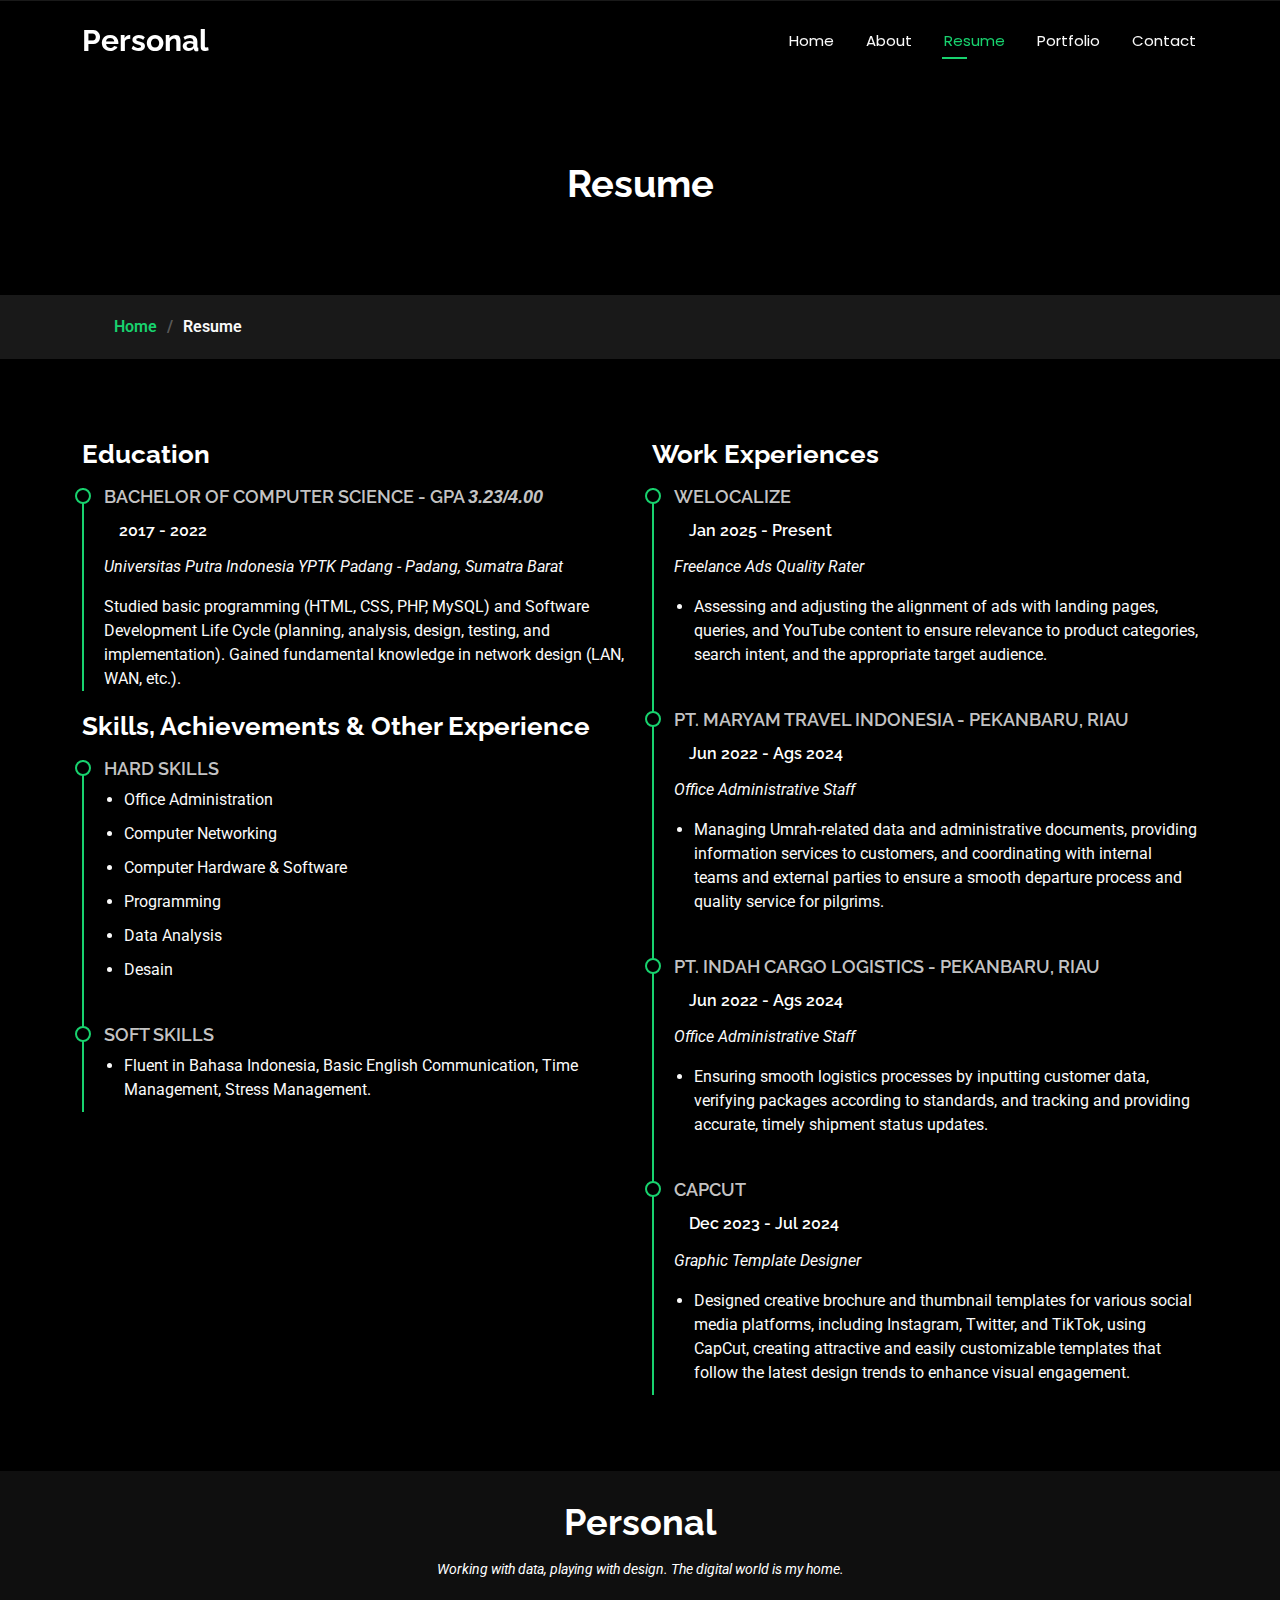
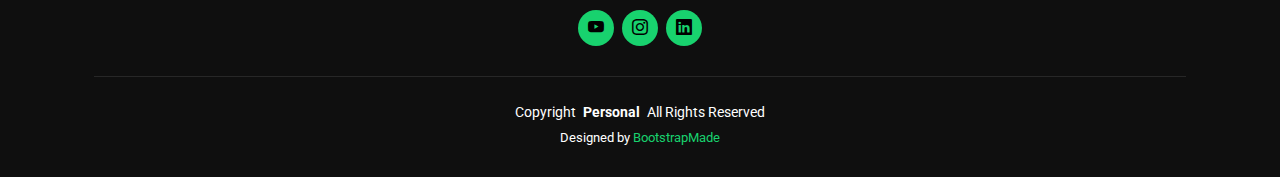
<file: resume.html>
<!DOCTYPE html>
<html lang="en">

<head>
  <meta charset="utf-8">
  <meta content="width=device-width, initial-scale=1.0" name="viewport">
  <title>Resume - Personal Bootstrap Template</title>
  <meta name="description" content="">
  <meta name="keywords" content="">

  <!-- Favicons -->
  <link href="assets/img/favicon.png" rel="icon">
  <link href="assets/img/apple-touch-icon.png" rel="apple-touch-icon">

  <!-- Fonts -->
  <link href="https://fonts.googleapis.com" rel="preconnect">
  <link href="https://fonts.gstatic.com" rel="preconnect" crossorigin>
  <link href="https://fonts.googleapis.com/css2?family=Roboto:ital,wght@0,100;0,300;0,400;0,500;0,700;0,900;1,100;1,300;1,400;1,500;1,700;1,900&family=Poppins:ital,wght@0,100;0,200;0,300;0,400;0,500;0,600;0,700;0,800;0,900;1,100;1,200;1,300;1,400;1,500;1,600;1,700;1,800;1,900&family=Raleway:ital,wght@0,100;0,200;0,300;0,400;0,500;0,600;0,700;0,800;0,900;1,100;1,200;1,300;1,400;1,500;1,600;1,700;1,800;1,900&display=swap" rel="stylesheet">

  <!-- Vendor CSS Files -->
  <link href="assets/vendor/bootstrap/css/bootstrap.min.css" rel="stylesheet">
  <link href="assets/vendor/bootstrap-icons/bootstrap-icons.css" rel="stylesheet">
  <link href="assets/vendor/aos/aos.css" rel="stylesheet">
  <link href="assets/vendor/swiper/swiper-bundle.min.css" rel="stylesheet">
  <link href="assets/vendor/glightbox/css/glightbox.min.css" rel="stylesheet">

  <!-- Main CSS File -->
  <link href="assets/css/main.css" rel="stylesheet">

  <!-- =======================================================
  * Template Name: Personal
  * Template URL: https://bootstrapmade.com/personal-free-resume-bootstrap-template/
  * Updated: Mar 05 2025 with Bootstrap v5.3.3
  * Author: BootstrapMade.com
  * License: https://bootstrapmade.com/license/
  ======================================================== -->
</head>

<body class="resume-page">

  <header id="header" class="header d-flex align-items-center fixed-top">
    <div class="container-fluid container-xl position-relative d-flex align-items-center justify-content-between">

      <a href="index.html" class="logo d-flex align-items-center">
        <!-- Uncomment the line below if you also wish to use an image logo -->
        <!-- <img src="assets/img/logo.webp" alt=""> -->
        <h1 class="sitename">Personal</h1>
      </a>

      <nav id="navmenu" class="navmenu">
        <ul>
          <li><a href="index.html">Home</a></li>
          <li><a href="about.html">About</a></li>
          <li><a href="resume.html" class="active">Resume</a></li>
          <li><a href="portfolio.html">Portfolio</a></li>
          <li><a href="contact.html">Contact</a></li>
        </ul>
        <i class="mobile-nav-toggle d-xl-none bi bi-list"></i>
      </nav>

    </div>
  </header>

  <main class="main">

    <!-- Page Title -->
    <div class="page-title" data-aos="fade">
      <div class="heading">
        <div class="container">
          <div class="row d-flex justify-content-center text-center">
            <div class="col-lg-8">
              <h1>Resume</h1>
            </div>
          </div>
        </div>
      </div>
      <nav class="breadcrumbs">
        <div class="container">
          <ol>
            <li><a href="index.html">Home</a></li>
            <li class="current">Resume</li>
          </ol>
        </div>
      </nav>
    </div><!-- End Page Title -->

    <!-- Resume Section -->
    <section id="resume" class="resume section">

      <div class="container">

        <div class="row">

          <div class="col-lg-6" data-aos="fade-up" data-aos-delay="200">
            <h3 class="resume-title">Education</h3>
            <div class="resume-item pb-0">
              <h4>BACHELOR OF COMPUTER SCIENCE - GPA <span style="font-family: Arial; font-style: italic;">3.23/4.00</span></h4>              
              <h5>2017 - 2022   </h5> 
              <p><em>Universitas Putra Indonesia YPTK Padang - Padang, Sumatra Barat </em></p>
              <p>Studied basic programming (HTML, CSS, PHP, MySQL) and Software Development Life Cycle (planning, analysis, design, testing, and 
                implementation). Gained fundamental knowledge in network design (LAN, WAN, etc.).</p>
            </div><!-- Edn Resume Item -->

            <h3 class="resume-title">Skills, Achievements & Other Experience</h3>
            <div class="resume-item">
              <h4>Hard Skills</h4>
              <ul>
                <li>Office Administration</li>
                <li>Computer Networking</li>
                <li>Computer Hardware & Software</li>
                <li>Programming</li>
                <li>Data Analysis</li>
                <li>Desain</li>
              </ul>
            </div><!-- Edn Resume Item -->

            <div class="resume-item">
              <h4>Soft Skills</h4>
              <ul>
                <li>Fluent in Bahasa Indonesia, Basic English Communication, Time Management, Stress Management.</li>
              </ul>
            </div><!-- Edn Resume Item -->
          </div>

          <div class="col-lg-6" data-aos="fade-up" data-aos-delay="200">
            <h3 class="resume-title">Work Experiences </h3>
            <div class="resume-item">
              <h4>Welocalize</h4>
              <h5>Jan 2025 - Present</h5>
              <p><em>Freelance Ads Quality Rater </em></p>
              <ul>
                <li>Assessing and adjusting the alignment of ads with landing pages, queries, and YouTube content to ensure relevance to product categories, search intent, and the appropriate target audience.</li>
              </ul>
            </div><!-- Edn Resume Item -->

            <div class="resume-item">
              <h4>PT. Maryam Travel Indonesia - Pekanbaru, Riau </h4>
              <h5>Jun 2022 - Ags 2024</h5>
              <p><em>Office Administrative Staff </em></p>
              <ul>
                <li>Managing Umrah-related data and administrative documents, providing information services to customers, and coordinating with internal teams and external parties to ensure a smooth departure process and quality service for pilgrims.</li>
              </ul>
            </div><!-- Edn Resume Item -->

            <div class="resume-item">
              <h4>PT. Indah Cargo Logistics - Pekanbaru, Riau</h4>
              <h5>Jun 2022 - Ags 2024</h5>
              <p><em>Office Administrative Staff </em></p>
              <ul>
                <li>Ensuring smooth logistics processes by inputting customer data, verifying packages according to standards, and tracking and providing accurate, timely shipment status updates.</li>
              </ul>
            </div><!-- Edn Resume Item -->

            <div class="resume-item">
              <h4>Capcut</h4>
              <h5>Dec 2023 - Jul 2024 </h5>
              <p><em>Graphic Template Designer</em></p>
              <ul>
                <li>Designed creative brochure and thumbnail templates for various social media platforms, including Instagram, Twitter, and TikTok, using CapCut, creating attractive and easily customizable templates that follow the latest design trends to enhance visual engagement.</li>
              </ul>
            </div><!-- Edn Resume Item -->
          </div>

        </div>

      </div>

    </section><!-- /Resume Section -->

  </main>

  <footer id="footer" class="footer dark-background">
    <div class="container">
      <h3 class="sitename">Personal</h3>
      <p>Working with data, playing with design. The digital world is my home.</p>
      <div class="social-links d-flex justify-content-center">
        <a href="#"><i class="bi bi-youtube"></i></a>
        <!-- <a href=""><i class="bi bi-facebook"></i></a> -->
        <a href=""><i class="bi bi-instagram"></i></a>
        <!-- <a href=""><i class="bi bi-skype"></i></a> -->
        <a href=""><i class="bi bi-linkedin"></i></a>
      </div>
      <div class="container">
        <div class="copyright">
          <span>Copyright</span> <strong class="px-1 sitename">Personal</strong> <span>All Rights Reserved</span>
        </div>
        <div class="credits">
          <!-- All the links in the footer should remain intact. -->
          <!-- You can delete the links only if you've purchased the pro version. -->
          <!-- Licensing information: https://bootstrapmade.com/license/ -->
          <!-- Purchase the pro version with working PHP/AJAX contact form: [buy-url] -->
          Designed by <a href="https://bootstrapmade.com/">BootstrapMade</a>
        </div>
      </div>
    </div>
  </footer>
  
  <!-- Scroll Top -->
  <a href="#" id="scroll-top" class="scroll-top d-flex align-items-center justify-content-center"><i class="bi bi-arrow-up-short"></i></a>
  
  <!-- Preloader -->
  <div id="preloader"></div>
  
  <!-- Vendor JS Files -->
  <script src="assets/vendor/bootstrap/js/bootstrap.bundle.min.js"></script>
  <script src="assets/vendor/php-email-form/validate.js"></script>
  <script src="assets/vendor/aos/aos.js"></script>
  <script src="assets/vendor/typed.js/typed.umd.js"></script>
  <script src="assets/vendor/purecounter/purecounter_vanilla.js"></script>
  <script src="assets/vendor/waypoints/noframework.waypoints.js"></script>
  <script src="assets/vendor/swiper/swiper-bundle.min.js"></script>
  <script src="assets/vendor/glightbox/js/glightbox.min.js"></script>
  <script src="assets/vendor/imagesloaded/imagesloaded.pkgd.min.js"></script>
  <script src="assets/vendor/isotope-layout/isotope.pkgd.min.js"></script>
  
  <!-- Main JS File -->
  <script src="assets/js/main.js"></script>
  
  </body>
  
  </html>
</file>
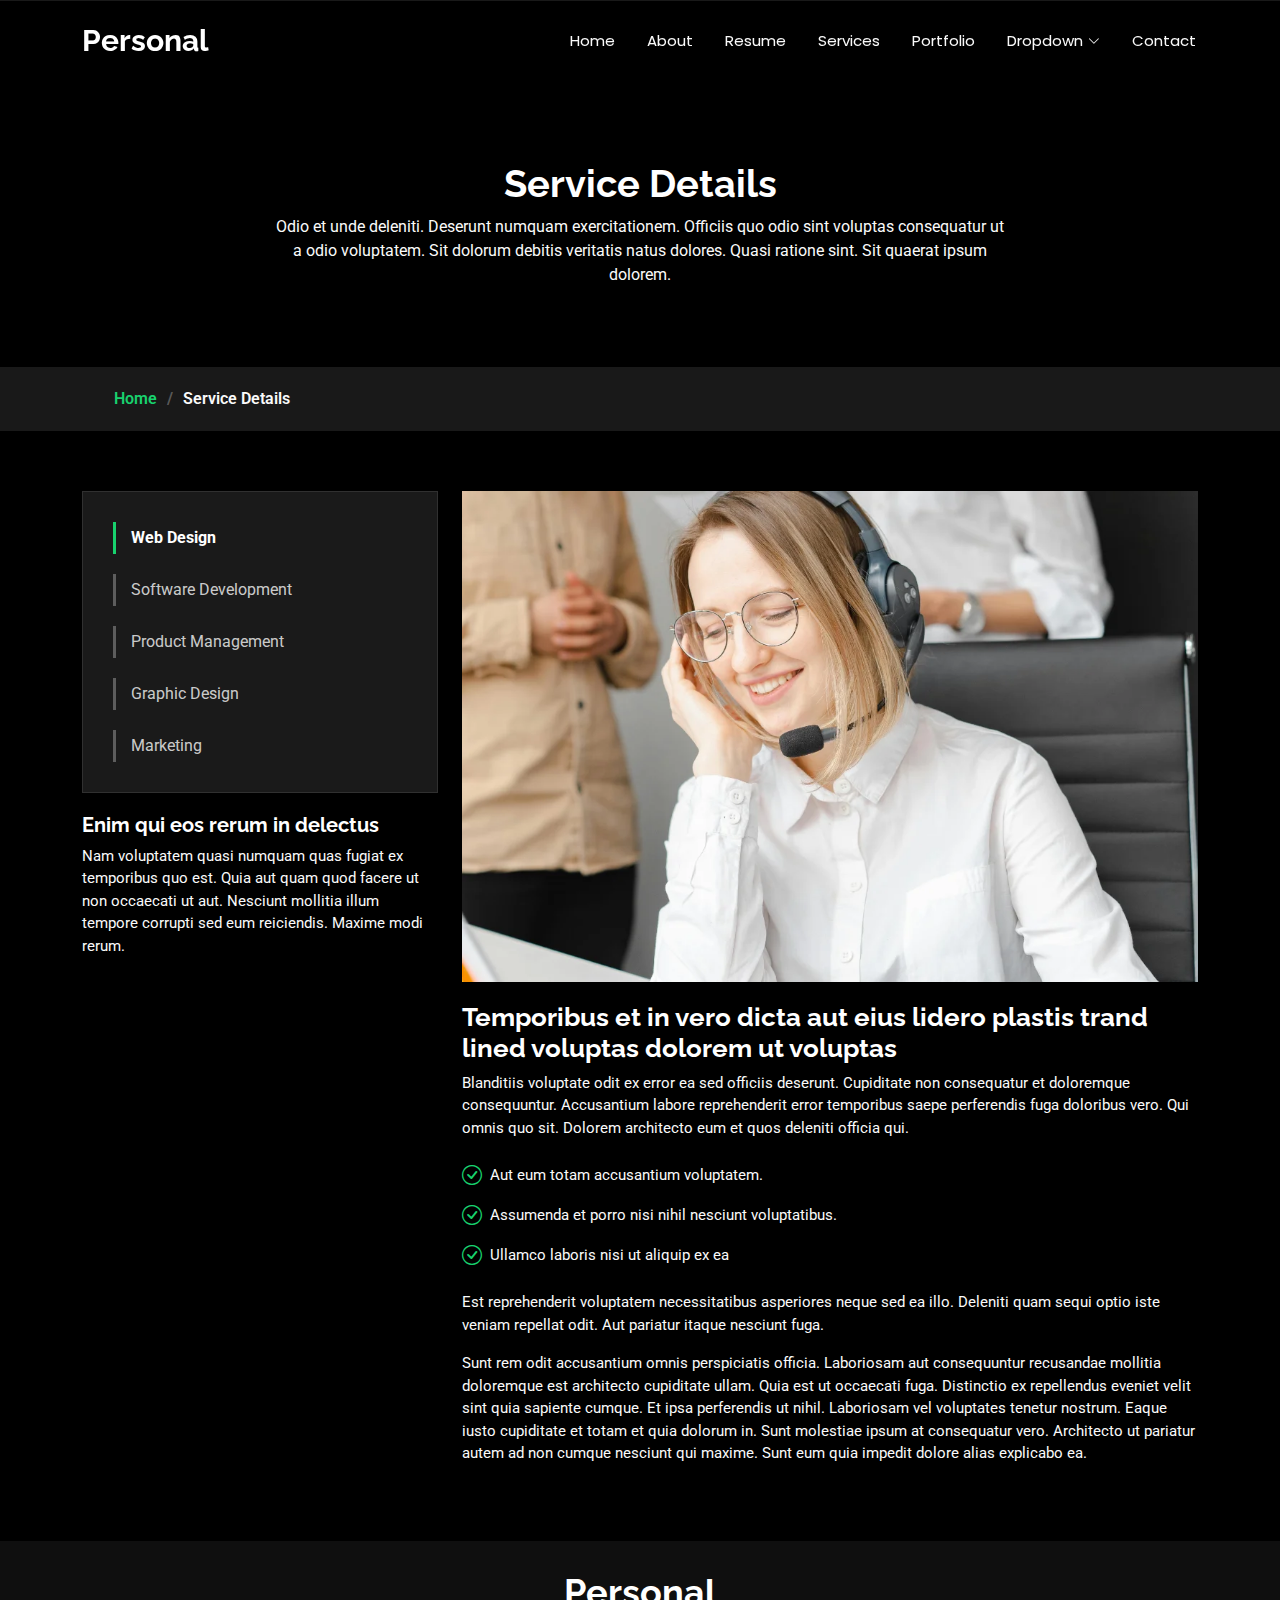
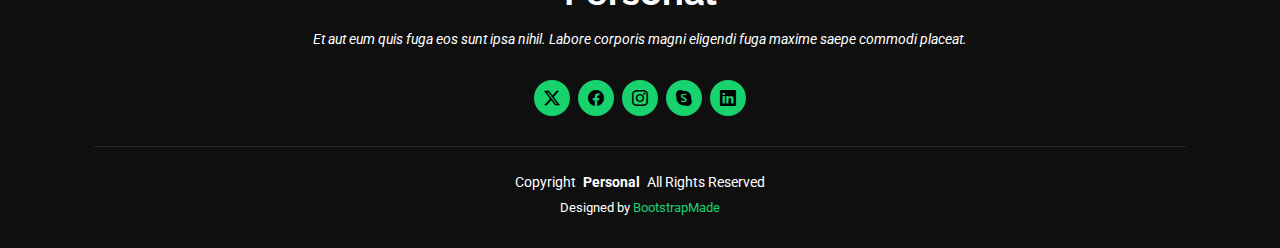
<file: service-details.html>
<!DOCTYPE html>
<html lang="en">

<head>
  <meta charset="utf-8">
  <meta content="width=device-width, initial-scale=1.0" name="viewport">
  <title>Service Details - Personal Bootstrap Template</title>
  <meta name="description" content="">
  <meta name="keywords" content="">

  <!-- Favicons -->
  <link href="assets/img/favicon.png" rel="icon">
  <link href="assets/img/apple-touch-icon.png" rel="apple-touch-icon">

  <!-- Fonts -->
  <link href="https://fonts.googleapis.com" rel="preconnect">
  <link href="https://fonts.gstatic.com" rel="preconnect" crossorigin>
  <link href="https://fonts.googleapis.com/css2?family=Roboto:ital,wght@0,100;0,300;0,400;0,500;0,700;0,900;1,100;1,300;1,400;1,500;1,700;1,900&family=Poppins:ital,wght@0,100;0,200;0,300;0,400;0,500;0,600;0,700;0,800;0,900;1,100;1,200;1,300;1,400;1,500;1,600;1,700;1,800;1,900&family=Raleway:ital,wght@0,100;0,200;0,300;0,400;0,500;0,600;0,700;0,800;0,900;1,100;1,200;1,300;1,400;1,500;1,600;1,700;1,800;1,900&display=swap" rel="stylesheet">

  <!-- Vendor CSS Files -->
  <link href="assets/vendor/bootstrap/css/bootstrap.min.css" rel="stylesheet">
  <link href="assets/vendor/bootstrap-icons/bootstrap-icons.css" rel="stylesheet">
  <link href="assets/vendor/aos/aos.css" rel="stylesheet">
  <link href="assets/vendor/swiper/swiper-bundle.min.css" rel="stylesheet">
  <link href="assets/vendor/glightbox/css/glightbox.min.css" rel="stylesheet">

  <!-- Main CSS File -->
  <link href="assets/css/main.css" rel="stylesheet">

  <!-- =======================================================
  * Template Name: Personal
  * Template URL: https://bootstrapmade.com/personal-free-resume-bootstrap-template/
  * Updated: Mar 05 2025 with Bootstrap v5.3.3
  * Author: BootstrapMade.com
  * License: https://bootstrapmade.com/license/
  ======================================================== -->
</head>

<body class="service-details-page">

  <header id="header" class="header d-flex align-items-center fixed-top">
    <div class="container-fluid container-xl position-relative d-flex align-items-center justify-content-between">

      <a href="index.html" class="logo d-flex align-items-center">
        <!-- Uncomment the line below if you also wish to use an image logo -->
        <!-- <img src="assets/img/logo.webp" alt=""> -->
        <h1 class="sitename">Personal</h1>
      </a>

      <nav id="navmenu" class="navmenu">
        <ul>
          <li><a href="index.html">Home</a></li>
          <li><a href="about.html">About</a></li>
          <li><a href="resume.html">Resume</a></li>
          <li><a href="services.html">Services</a></li>
          <li><a href="portfolio.html">Portfolio</a></li>
          <li class="dropdown"><a href="#"><span>Dropdown</span> <i class="bi bi-chevron-down toggle-dropdown"></i></a>
            <ul>
              <li><a href="#">Dropdown 1</a></li>
              <li class="dropdown"><a href="#"><span>Deep Dropdown</span> <i class="bi bi-chevron-down toggle-dropdown"></i></a>
                <ul>
                  <li><a href="#">Deep Dropdown 1</a></li>
                  <li><a href="#">Deep Dropdown 2</a></li>
                  <li><a href="#">Deep Dropdown 3</a></li>
                  <li><a href="#">Deep Dropdown 4</a></li>
                  <li><a href="#">Deep Dropdown 5</a></li>
                </ul>
              </li>
              <li><a href="#">Dropdown 2</a></li>
              <li><a href="#">Dropdown 3</a></li>
              <li><a href="#">Dropdown 4</a></li>
            </ul>
          </li>
          <li><a href="contact.html">Contact</a></li>
        </ul>
        <i class="mobile-nav-toggle d-xl-none bi bi-list"></i>
      </nav>

    </div>
  </header>

  <main class="main">

    <!-- Page Title -->
    <div class="page-title" data-aos="fade">
      <div class="heading">
        <div class="container">
          <div class="row d-flex justify-content-center text-center">
            <div class="col-lg-8">
              <h1>Service Details</h1>
              <p class="mb-0">Odio et unde deleniti. Deserunt numquam exercitationem. Officiis quo odio sint voluptas consequatur ut a odio voluptatem. Sit dolorum debitis veritatis natus dolores. Quasi ratione sint. Sit quaerat ipsum dolorem.</p>
            </div>
          </div>
        </div>
      </div>
      <nav class="breadcrumbs">
        <div class="container">
          <ol>
            <li><a href="index.html">Home</a></li>
            <li class="current">Service Details</li>
          </ol>
        </div>
      </nav>
    </div><!-- End Page Title -->

    <!-- Service Details Section -->
    <section id="service-details" class="service-details section">

      <div class="container">

        <div class="row gy-4">

          <div class="col-lg-4" data-aos="fade-up" data-aos-delay="100">
            <div class="services-list">
              <a href="#" class="active">Web Design</a>
              <a href="#">Software Development</a>
              <a href="#">Product Management</a>
              <a href="#">Graphic Design</a>
              <a href="#">Marketing</a>
            </div>

            <h4>Enim qui eos rerum in delectus</h4>
            <p>Nam voluptatem quasi numquam quas fugiat ex temporibus quo est. Quia aut quam quod facere ut non occaecati ut aut. Nesciunt mollitia illum tempore corrupti sed eum reiciendis. Maxime modi rerum.</p>
          </div>

          <div class="col-lg-8" data-aos="fade-up" data-aos-delay="200">
            <img src="assets/img/services/services-4.webp" alt="" class="img-fluid services-img">
            <h3>Temporibus et in vero dicta aut eius lidero plastis trand lined voluptas dolorem ut voluptas</h3>
            <p>
              Blanditiis voluptate odit ex error ea sed officiis deserunt. Cupiditate non consequatur et doloremque consequuntur. Accusantium labore reprehenderit error temporibus saepe perferendis fuga doloribus vero. Qui omnis quo sit. Dolorem architecto eum et quos deleniti officia qui.
            </p>
            <ul>
              <li><i class="bi bi-check-circle"></i> <span>Aut eum totam accusantium voluptatem.</span></li>
              <li><i class="bi bi-check-circle"></i> <span>Assumenda et porro nisi nihil nesciunt voluptatibus.</span></li>
              <li><i class="bi bi-check-circle"></i> <span>Ullamco laboris nisi ut aliquip ex ea</span></li>
            </ul>
            <p>
              Est reprehenderit voluptatem necessitatibus asperiores neque sed ea illo. Deleniti quam sequi optio iste veniam repellat odit. Aut pariatur itaque nesciunt fuga.
            </p>
            <p>
              Sunt rem odit accusantium omnis perspiciatis officia. Laboriosam aut consequuntur recusandae mollitia doloremque est architecto cupiditate ullam. Quia est ut occaecati fuga. Distinctio ex repellendus eveniet velit sint quia sapiente cumque. Et ipsa perferendis ut nihil. Laboriosam vel voluptates tenetur nostrum. Eaque iusto cupiditate et totam et quia dolorum in. Sunt molestiae ipsum at consequatur vero. Architecto ut pariatur autem ad non cumque nesciunt qui maxime. Sunt eum quia impedit dolore alias explicabo ea.
            </p>
          </div>

        </div>

      </div>

    </section><!-- /Service Details Section -->

  </main>

  <footer id="footer" class="footer dark-background">
    <div class="container">
      <h3 class="sitename">Personal</h3>
      <p>Et aut eum quis fuga eos sunt ipsa nihil. Labore corporis magni eligendi fuga maxime saepe commodi placeat.</p>
      <div class="social-links d-flex justify-content-center">
        <a href=""><i class="bi bi-twitter-x"></i></a>
        <a href=""><i class="bi bi-facebook"></i></a>
        <a href=""><i class="bi bi-instagram"></i></a>
        <a href=""><i class="bi bi-skype"></i></a>
        <a href=""><i class="bi bi-linkedin"></i></a>
      </div>
      <div class="container">
        <div class="copyright">
          <span>Copyright</span> <strong class="px-1 sitename">Personal</strong> <span>All Rights Reserved</span>
        </div>
        <div class="credits">
          <!-- All the links in the footer should remain intact. -->
          <!-- You can delete the links only if you've purchased the pro version. -->
          <!-- Licensing information: https://bootstrapmade.com/license/ -->
          <!-- Purchase the pro version with working PHP/AJAX contact form: [buy-url] -->
          Designed by <a href="https://bootstrapmade.com/">BootstrapMade</a>
        </div>
      </div>
    </div>
  </footer>

  <!-- Scroll Top -->
  <a href="#" id="scroll-top" class="scroll-top d-flex align-items-center justify-content-center"><i class="bi bi-arrow-up-short"></i></a>

  <!-- Preloader -->
  <div id="preloader"></div>

  <!-- Vendor JS Files -->
  <script src="assets/vendor/bootstrap/js/bootstrap.bundle.min.js"></script>
  <script src="assets/vendor/php-email-form/validate.js"></script>
  <script src="assets/vendor/aos/aos.js"></script>
  <script src="assets/vendor/typed.js/typed.umd.js"></script>
  <script src="assets/vendor/purecounter/purecounter_vanilla.js"></script>
  <script src="assets/vendor/waypoints/noframework.waypoints.js"></script>
  <script src="assets/vendor/swiper/swiper-bundle.min.js"></script>
  <script src="assets/vendor/glightbox/js/glightbox.min.js"></script>
  <script src="assets/vendor/imagesloaded/imagesloaded.pkgd.min.js"></script>
  <script src="assets/vendor/isotope-layout/isotope.pkgd.min.js"></script>

  <!-- Main JS File -->
  <script src="assets/js/main.js"></script>

</body>

</html>
</file>
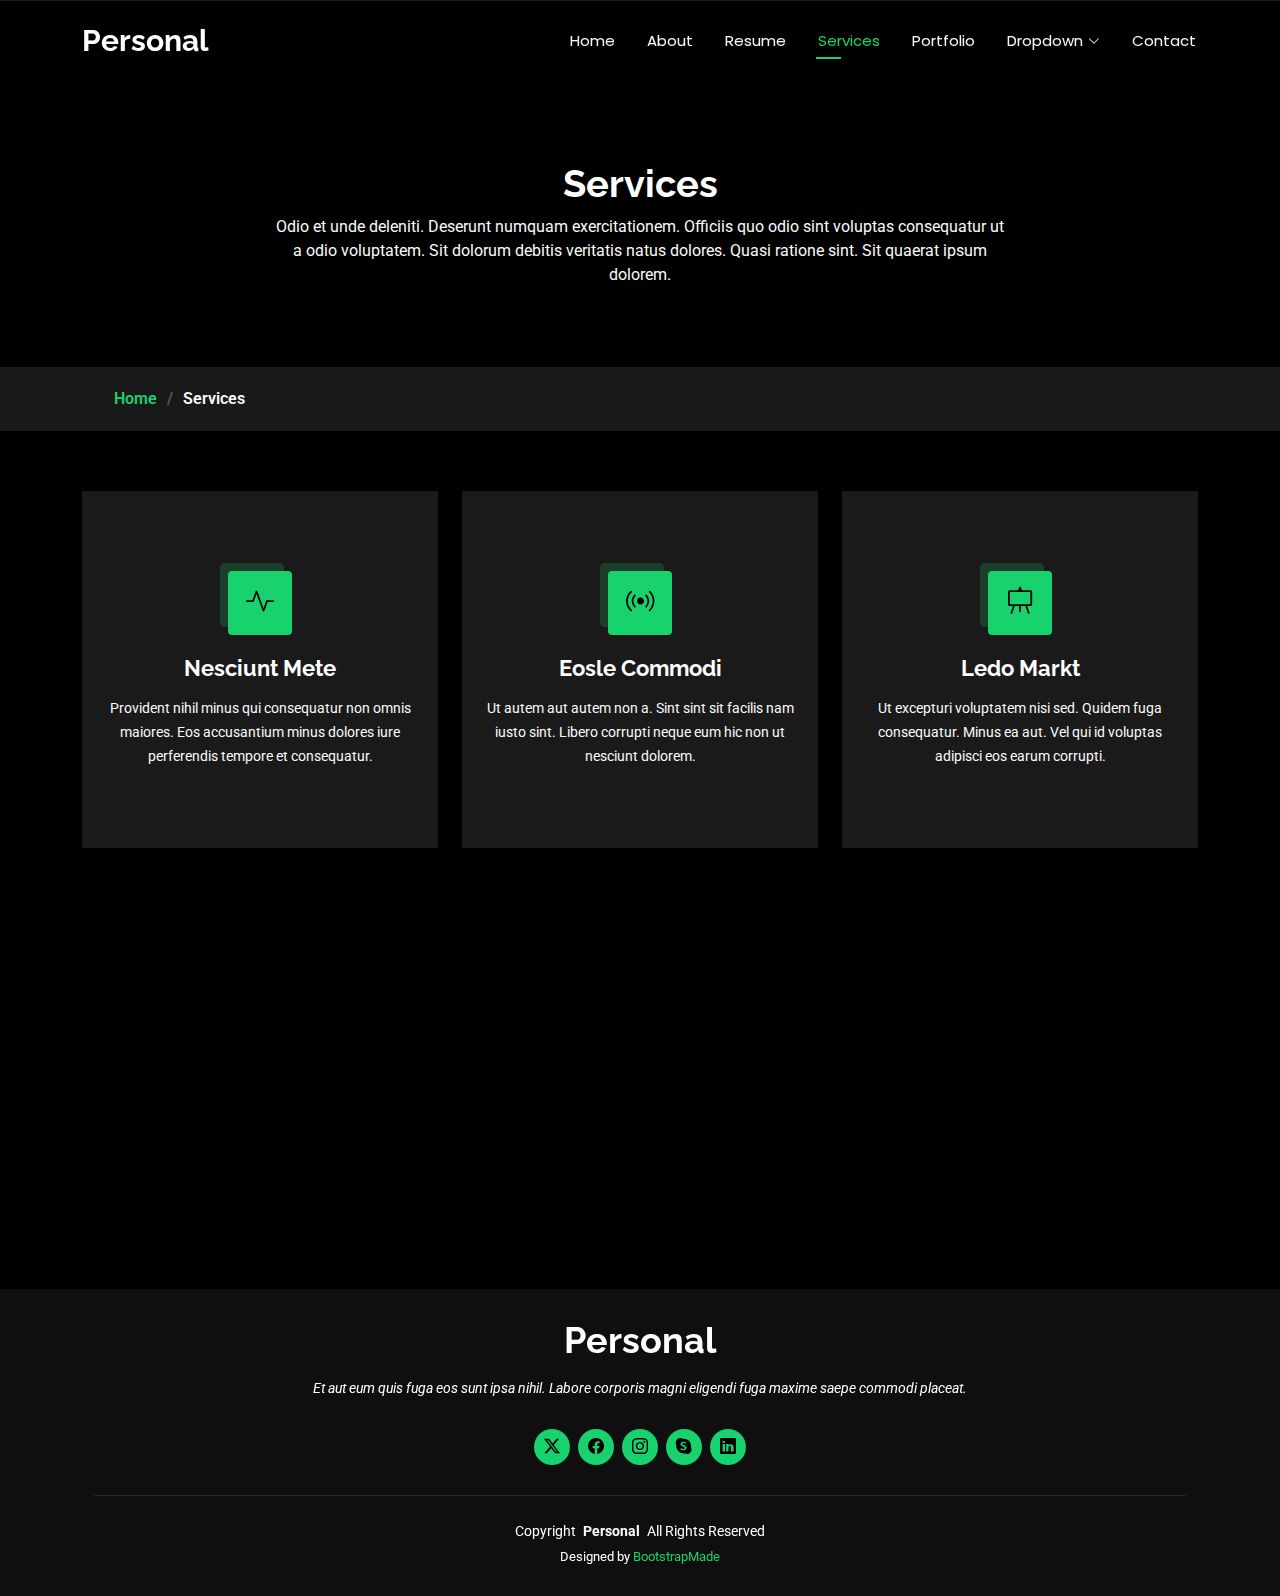
<file: services.html>
<!DOCTYPE html>
<html lang="en">

<head>
  <meta charset="utf-8">
  <meta content="width=device-width, initial-scale=1.0" name="viewport">
  <title>Services - Personal Bootstrap Template</title>
  <meta name="description" content="">
  <meta name="keywords" content="">

  <!-- Favicons -->
  <link href="assets/img/favicon.png" rel="icon">
  <link href="assets/img/apple-touch-icon.png" rel="apple-touch-icon">

  <!-- Fonts -->
  <link href="https://fonts.googleapis.com" rel="preconnect">
  <link href="https://fonts.gstatic.com" rel="preconnect" crossorigin>
  <link href="https://fonts.googleapis.com/css2?family=Roboto:ital,wght@0,100;0,300;0,400;0,500;0,700;0,900;1,100;1,300;1,400;1,500;1,700;1,900&family=Poppins:ital,wght@0,100;0,200;0,300;0,400;0,500;0,600;0,700;0,800;0,900;1,100;1,200;1,300;1,400;1,500;1,600;1,700;1,800;1,900&family=Raleway:ital,wght@0,100;0,200;0,300;0,400;0,500;0,600;0,700;0,800;0,900;1,100;1,200;1,300;1,400;1,500;1,600;1,700;1,800;1,900&display=swap" rel="stylesheet">

  <!-- Vendor CSS Files -->
  <link href="assets/vendor/bootstrap/css/bootstrap.min.css" rel="stylesheet">
  <link href="assets/vendor/bootstrap-icons/bootstrap-icons.css" rel="stylesheet">
  <link href="assets/vendor/aos/aos.css" rel="stylesheet">
  <link href="assets/vendor/swiper/swiper-bundle.min.css" rel="stylesheet">
  <link href="assets/vendor/glightbox/css/glightbox.min.css" rel="stylesheet">

  <!-- Main CSS File -->
  <link href="assets/css/main.css" rel="stylesheet">

  <!-- =======================================================
  * Template Name: Personal
  * Template URL: https://bootstrapmade.com/personal-free-resume-bootstrap-template/
  * Updated: Mar 05 2025 with Bootstrap v5.3.3
  * Author: BootstrapMade.com
  * License: https://bootstrapmade.com/license/
  ======================================================== -->
</head>

<body class="services-page">

  <header id="header" class="header d-flex align-items-center fixed-top">
    <div class="container-fluid container-xl position-relative d-flex align-items-center justify-content-between">

      <a href="index.html" class="logo d-flex align-items-center">
        <!-- Uncomment the line below if you also wish to use an image logo -->
        <!-- <img src="assets/img/logo.webp" alt=""> -->
        <h1 class="sitename">Personal</h1>
      </a>

      <nav id="navmenu" class="navmenu">
        <ul>
          <li><a href="index.html">Home</a></li>
          <li><a href="about.html">About</a></li>
          <li><a href="resume.html">Resume</a></li>
          <li><a href="services.html" class="active">Services</a></li>
          <li><a href="portfolio.html">Portfolio</a></li>
          <li class="dropdown"><a href="#"><span>Dropdown</span> <i class="bi bi-chevron-down toggle-dropdown"></i></a>
            <ul>
              <li><a href="#">Dropdown 1</a></li>
              <li class="dropdown"><a href="#"><span>Deep Dropdown</span> <i class="bi bi-chevron-down toggle-dropdown"></i></a>
                <ul>
                  <li><a href="#">Deep Dropdown 1</a></li>
                  <li><a href="#">Deep Dropdown 2</a></li>
                  <li><a href="#">Deep Dropdown 3</a></li>
                  <li><a href="#">Deep Dropdown 4</a></li>
                  <li><a href="#">Deep Dropdown 5</a></li>
                </ul>
              </li>
              <li><a href="#">Dropdown 2</a></li>
              <li><a href="#">Dropdown 3</a></li>
              <li><a href="#">Dropdown 4</a></li>
            </ul>
          </li>
          <li><a href="contact.html">Contact</a></li>
        </ul>
        <i class="mobile-nav-toggle d-xl-none bi bi-list"></i>
      </nav>

    </div>
  </header>

  <main class="main">

    <!-- Page Title -->
    <div class="page-title" data-aos="fade">
      <div class="heading">
        <div class="container">
          <div class="row d-flex justify-content-center text-center">
            <div class="col-lg-8">
              <h1>Services</h1>
              <p class="mb-0">Odio et unde deleniti. Deserunt numquam exercitationem. Officiis quo odio sint voluptas consequatur ut a odio voluptatem. Sit dolorum debitis veritatis natus dolores. Quasi ratione sint. Sit quaerat ipsum dolorem.</p>
            </div>
          </div>
        </div>
      </div>
      <nav class="breadcrumbs">
        <div class="container">
          <ol>
            <li><a href="index.html">Home</a></li>
            <li class="current">Services</li>
          </ol>
        </div>
      </nav>
    </div><!-- End Page Title -->

    <!-- Services Section -->
    <section id="services" class="services section">

      <div class="container">

        <div class="row gy-4">

          <div class="col-lg-4 col-md-6" data-aos="fade-up" data-aos-delay="100">
            <div class="service-item  position-relative">
              <div class="icon">
                <i class="bi bi-activity"></i>
              </div>
              <a href="service-details.html" class="stretched-link">
                <h3>Nesciunt Mete</h3>
              </a>
              <p>Provident nihil minus qui consequatur non omnis maiores. Eos accusantium minus dolores iure perferendis tempore et consequatur.</p>
            </div>
          </div><!-- End Service Item -->

          <div class="col-lg-4 col-md-6" data-aos="fade-up" data-aos-delay="200">
            <div class="service-item position-relative">
              <div class="icon">
                <i class="bi bi-broadcast"></i>
              </div>
              <a href="service-details.html" class="stretched-link">
                <h3>Eosle Commodi</h3>
              </a>
              <p>Ut autem aut autem non a. Sint sint sit facilis nam iusto sint. Libero corrupti neque eum hic non ut nesciunt dolorem.</p>
            </div>
          </div><!-- End Service Item -->

          <div class="col-lg-4 col-md-6" data-aos="fade-up" data-aos-delay="300">
            <div class="service-item position-relative">
              <div class="icon">
                <i class="bi bi-easel"></i>
              </div>
              <a href="service-details.html" class="stretched-link">
                <h3>Ledo Markt</h3>
              </a>
              <p>Ut excepturi voluptatem nisi sed. Quidem fuga consequatur. Minus ea aut. Vel qui id voluptas adipisci eos earum corrupti.</p>
            </div>
          </div><!-- End Service Item -->

          <div class="col-lg-4 col-md-6" data-aos="fade-up" data-aos-delay="400">
            <div class="service-item position-relative">
              <div class="icon">
                <i class="bi bi-bounding-box-circles"></i>
              </div>
              <a href="service-details.html" class="stretched-link">
                <h3>Asperiores Commodit</h3>
              </a>
              <p>Non et temporibus minus omnis sed dolor esse consequatur. Cupiditate sed error ea fuga sit provident adipisci neque.</p>
              <a href="service-details.html" class="stretched-link"></a>
            </div>
          </div><!-- End Service Item -->

          <div class="col-lg-4 col-md-6" data-aos="fade-up" data-aos-delay="500">
            <div class="service-item position-relative">
              <div class="icon">
                <i class="bi bi-calendar4-week"></i>
              </div>
              <a href="service-details.html" class="stretched-link">
                <h3>Velit Doloremque</h3>
              </a>
              <p>Cumque et suscipit saepe. Est maiores autem enim facilis ut aut ipsam corporis aut. Sed animi at autem alias eius labore.</p>
              <a href="service-details.html" class="stretched-link"></a>
            </div>
          </div><!-- End Service Item -->

          <div class="col-lg-4 col-md-6" data-aos="fade-up" data-aos-delay="600">
            <div class="service-item position-relative">
              <div class="icon">
                <i class="bi bi-chat-square-text"></i>
              </div>
              <a href="service-details.html" class="stretched-link">
                <h3>Dolori Architecto</h3>
              </a>
              <p>Hic molestias ea quibusdam eos. Fugiat enim doloremque aut neque non et debitis iure. Corrupti recusandae ducimus enim.</p>
              <a href="service-details.html" class="stretched-link"></a>
            </div>
          </div><!-- End Service Item -->

        </div>

      </div>

    </section><!-- /Services Section -->

  </main>

  <footer id="footer" class="footer dark-background">
    <div class="container">
      <h3 class="sitename">Personal</h3>
      <p>Et aut eum quis fuga eos sunt ipsa nihil. Labore corporis magni eligendi fuga maxime saepe commodi placeat.</p>
      <div class="social-links d-flex justify-content-center">
        <a href=""><i class="bi bi-twitter-x"></i></a>
        <a href=""><i class="bi bi-facebook"></i></a>
        <a href=""><i class="bi bi-instagram"></i></a>
        <a href=""><i class="bi bi-skype"></i></a>
        <a href=""><i class="bi bi-linkedin"></i></a>
      </div>
      <div class="container">
        <div class="copyright">
          <span>Copyright</span> <strong class="px-1 sitename">Personal</strong> <span>All Rights Reserved</span>
        </div>
        <div class="credits">
          <!-- All the links in the footer should remain intact. -->
          <!-- You can delete the links only if you've purchased the pro version. -->
          <!-- Licensing information: https://bootstrapmade.com/license/ -->
          <!-- Purchase the pro version with working PHP/AJAX contact form: [buy-url] -->
          Designed by <a href="https://bootstrapmade.com/">BootstrapMade</a>
        </div>
      </div>
    </div>
  </footer>

  <!-- Scroll Top -->
  <a href="#" id="scroll-top" class="scroll-top d-flex align-items-center justify-content-center"><i class="bi bi-arrow-up-short"></i></a>

  <!-- Preloader -->
  <div id="preloader"></div>

  <!-- Vendor JS Files -->
  <script src="assets/vendor/bootstrap/js/bootstrap.bundle.min.js"></script>
  <script src="assets/vendor/php-email-form/validate.js"></script>
  <script src="assets/vendor/aos/aos.js"></script>
  <script src="assets/vendor/typed.js/typed.umd.js"></script>
  <script src="assets/vendor/purecounter/purecounter_vanilla.js"></script>
  <script src="assets/vendor/waypoints/noframework.waypoints.js"></script>
  <script src="assets/vendor/swiper/swiper-bundle.min.js"></script>
  <script src="assets/vendor/glightbox/js/glightbox.min.js"></script>
  <script src="assets/vendor/imagesloaded/imagesloaded.pkgd.min.js"></script>
  <script src="assets/vendor/isotope-layout/isotope.pkgd.min.js"></script>

  <!-- Main JS File -->
  <script src="assets/js/main.js"></script>

</body>

</html>
</file>
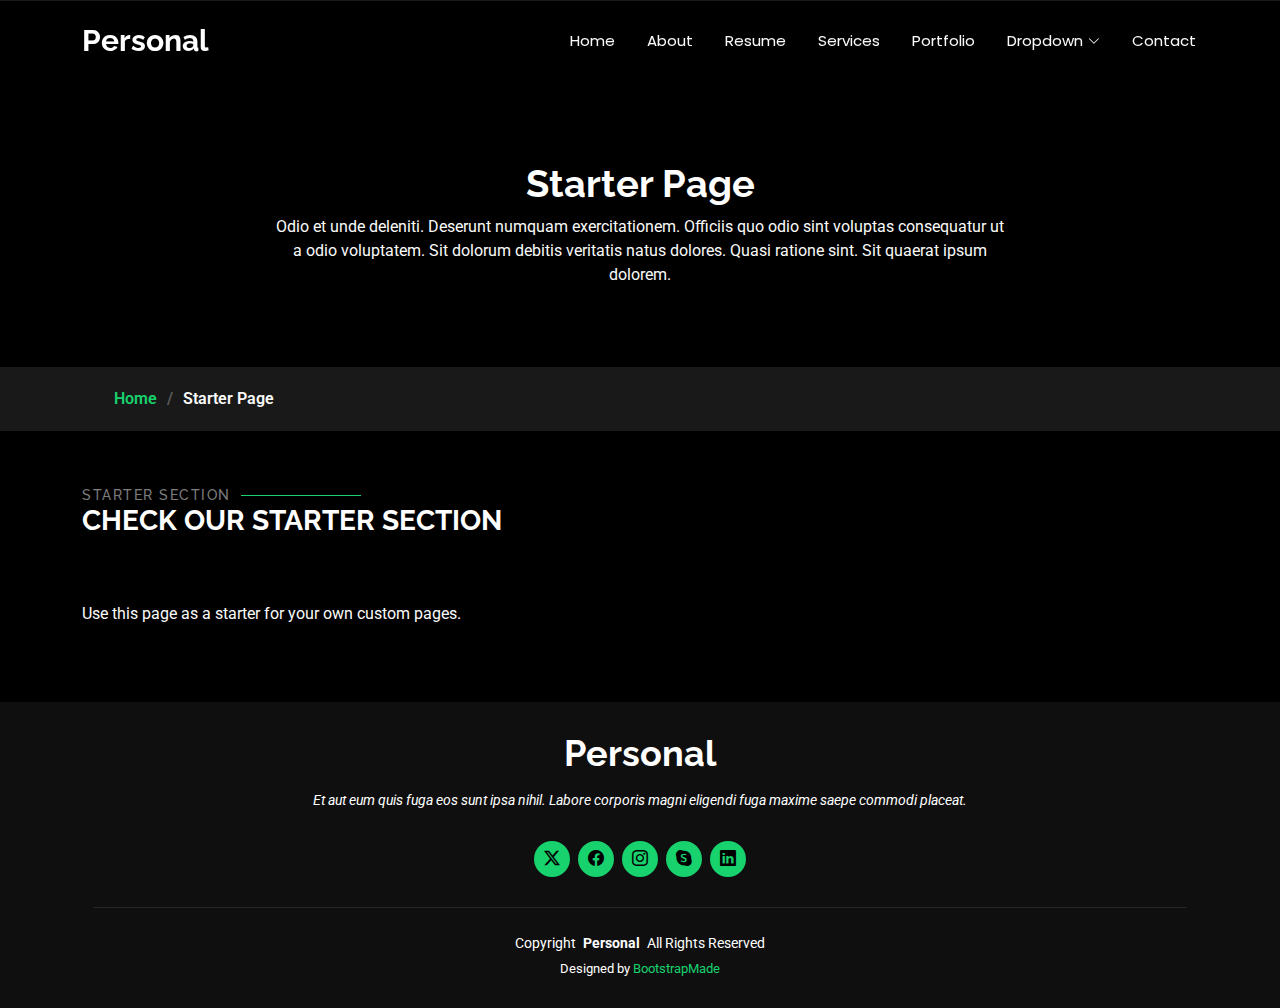
<file: starter-page.html>
<!DOCTYPE html>
<html lang="en">

<head>
  <meta charset="utf-8">
  <meta content="width=device-width, initial-scale=1.0" name="viewport">
  <title>Starter Page - Personal Bootstrap Template</title>
  <meta name="description" content="">
  <meta name="keywords" content="">

  <!-- Favicons -->
  <link href="assets/img/favicon.png" rel="icon">
  <link href="assets/img/apple-touch-icon.png" rel="apple-touch-icon">

  <!-- Fonts -->
  <link href="https://fonts.googleapis.com" rel="preconnect">
  <link href="https://fonts.gstatic.com" rel="preconnect" crossorigin>
  <link href="https://fonts.googleapis.com/css2?family=Roboto:ital,wght@0,100;0,300;0,400;0,500;0,700;0,900;1,100;1,300;1,400;1,500;1,700;1,900&family=Poppins:ital,wght@0,100;0,200;0,300;0,400;0,500;0,600;0,700;0,800;0,900;1,100;1,200;1,300;1,400;1,500;1,600;1,700;1,800;1,900&family=Raleway:ital,wght@0,100;0,200;0,300;0,400;0,500;0,600;0,700;0,800;0,900;1,100;1,200;1,300;1,400;1,500;1,600;1,700;1,800;1,900&display=swap" rel="stylesheet">

  <!-- Vendor CSS Files -->
  <link href="assets/vendor/bootstrap/css/bootstrap.min.css" rel="stylesheet">
  <link href="assets/vendor/bootstrap-icons/bootstrap-icons.css" rel="stylesheet">
  <link href="assets/vendor/aos/aos.css" rel="stylesheet">
  <link href="assets/vendor/swiper/swiper-bundle.min.css" rel="stylesheet">
  <link href="assets/vendor/glightbox/css/glightbox.min.css" rel="stylesheet">

  <!-- Main CSS File -->
  <link href="assets/css/main.css" rel="stylesheet">

  <!-- =======================================================
  * Template Name: Personal
  * Template URL: https://bootstrapmade.com/personal-free-resume-bootstrap-template/
  * Updated: Mar 05 2025 with Bootstrap v5.3.3
  * Author: BootstrapMade.com
  * License: https://bootstrapmade.com/license/
  ======================================================== -->
</head>

<body class="starter-page-page">

  <header id="header" class="header d-flex align-items-center fixed-top">
    <div class="container-fluid container-xl position-relative d-flex align-items-center justify-content-between">

      <a href="index.html" class="logo d-flex align-items-center">
        <!-- Uncomment the line below if you also wish to use an image logo -->
        <!-- <img src="assets/img/logo.webp" alt=""> -->
        <h1 class="sitename">Personal</h1>
      </a>

      <nav id="navmenu" class="navmenu">
        <ul>
          <li><a href="index.html">Home</a></li>
          <li><a href="about.html">About</a></li>
          <li><a href="resume.html">Resume</a></li>
          <li><a href="services.html">Services</a></li>
          <li><a href="portfolio.html">Portfolio</a></li>
          <li class="dropdown"><a href="#"><span>Dropdown</span> <i class="bi bi-chevron-down toggle-dropdown"></i></a>
            <ul>
              <li><a href="#">Dropdown 1</a></li>
              <li class="dropdown"><a href="#"><span>Deep Dropdown</span> <i class="bi bi-chevron-down toggle-dropdown"></i></a>
                <ul>
                  <li><a href="#">Deep Dropdown 1</a></li>
                  <li><a href="#">Deep Dropdown 2</a></li>
                  <li><a href="#">Deep Dropdown 3</a></li>
                  <li><a href="#">Deep Dropdown 4</a></li>
                  <li><a href="#">Deep Dropdown 5</a></li>
                </ul>
              </li>
              <li><a href="#">Dropdown 2</a></li>
              <li><a href="#">Dropdown 3</a></li>
              <li><a href="#">Dropdown 4</a></li>
            </ul>
          </li>
          <li><a href="contact.html">Contact</a></li>
        </ul>
        <i class="mobile-nav-toggle d-xl-none bi bi-list"></i>
      </nav>

    </div>
  </header>

  <main class="main">

    <!-- Page Title -->
    <div class="page-title" data-aos="fade">
      <div class="heading">
        <div class="container">
          <div class="row d-flex justify-content-center text-center">
            <div class="col-lg-8">
              <h1>Starter Page</h1>
              <p class="mb-0">Odio et unde deleniti. Deserunt numquam exercitationem. Officiis quo odio sint voluptas consequatur ut a odio voluptatem. Sit dolorum debitis veritatis natus dolores. Quasi ratione sint. Sit quaerat ipsum dolorem.</p>
            </div>
          </div>
        </div>
      </div>
      <nav class="breadcrumbs">
        <div class="container">
          <ol>
            <li><a href="index.html">Home</a></li>
            <li class="current">Starter Page</li>
          </ol>
        </div>
      </nav>
    </div><!-- End Page Title -->

    <!-- Starter Section Section -->
    <section id="starter-section" class="starter-section section">

      <!-- Section Title -->
      <div class="container section-title" data-aos="fade-up">
        <h2>Starter Section</h2>
        <div><span>Check Our</span> <span class="description-title">Starter Section</span></div>
      </div><!-- End Section Title -->

      <div class="container" data-aos="fade-up">
        <p>Use this page as a starter for your own custom pages.</p>
      </div>

    </section><!-- /Starter Section Section -->

  </main>

  <footer id="footer" class="footer dark-background">
    <div class="container">
      <h3 class="sitename">Personal</h3>
      <p>Et aut eum quis fuga eos sunt ipsa nihil. Labore corporis magni eligendi fuga maxime saepe commodi placeat.</p>
      <div class="social-links d-flex justify-content-center">
        <a href=""><i class="bi bi-twitter-x"></i></a>
        <a href=""><i class="bi bi-facebook"></i></a>
        <a href=""><i class="bi bi-instagram"></i></a>
        <a href=""><i class="bi bi-skype"></i></a>
        <a href=""><i class="bi bi-linkedin"></i></a>
      </div>
      <div class="container">
        <div class="copyright">
          <span>Copyright</span> <strong class="px-1 sitename">Personal</strong> <span>All Rights Reserved</span>
        </div>
        <div class="credits">
          <!-- All the links in the footer should remain intact. -->
          <!-- You can delete the links only if you've purchased the pro version. -->
          <!-- Licensing information: https://bootstrapmade.com/license/ -->
          <!-- Purchase the pro version with working PHP/AJAX contact form: [buy-url] -->
          Designed by <a href="https://bootstrapmade.com/">BootstrapMade</a>
        </div>
      </div>
    </div>
  </footer>

  <!-- Scroll Top -->
  <a href="#" id="scroll-top" class="scroll-top d-flex align-items-center justify-content-center"><i class="bi bi-arrow-up-short"></i></a>

  <!-- Preloader -->
  <div id="preloader"></div>

  <!-- Vendor JS Files -->
  <script src="assets/vendor/bootstrap/js/bootstrap.bundle.min.js"></script>
  <script src="assets/vendor/php-email-form/validate.js"></script>
  <script src="assets/vendor/aos/aos.js"></script>
  <script src="assets/vendor/typed.js/typed.umd.js"></script>
  <script src="assets/vendor/purecounter/purecounter_vanilla.js"></script>
  <script src="assets/vendor/waypoints/noframework.waypoints.js"></script>
  <script src="assets/vendor/swiper/swiper-bundle.min.js"></script>
  <script src="assets/vendor/glightbox/js/glightbox.min.js"></script>
  <script src="assets/vendor/imagesloaded/imagesloaded.pkgd.min.js"></script>
  <script src="assets/vendor/isotope-layout/isotope.pkgd.min.js"></script>

  <!-- Main JS File -->
  <script src="assets/js/main.js"></script>

</body>

</html>
</file>
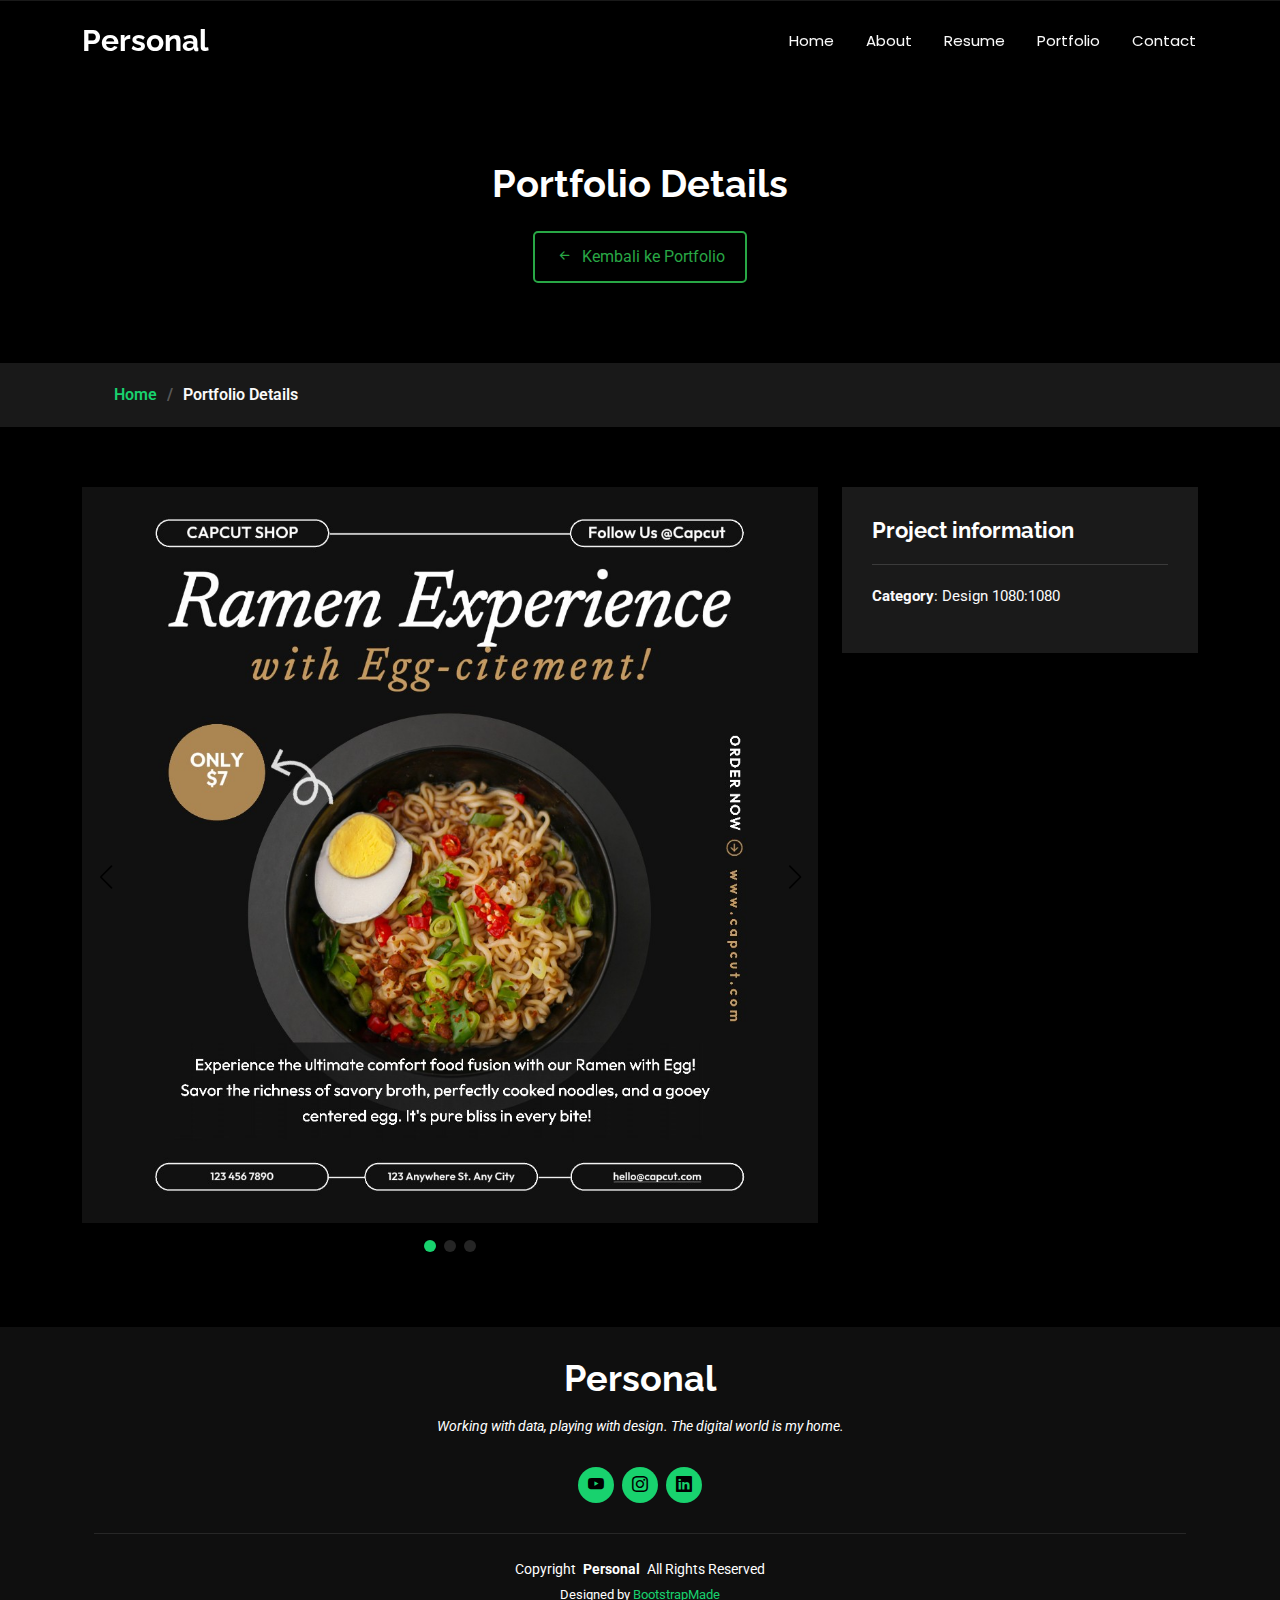
<file: design/portfolio-ig-post.html>
<!DOCTYPE html>
<html lang="en">

<head>
  <meta charset="utf-8">
  <meta content="width=device-width, initial-scale=1.0" name="viewport">
  <title>Portfolio Details - Personal Bootstrap Template</title>
  <meta name="description" content="">
  <meta name="keywords" content="">

  <link href="../assets/img/favicon.png" rel="icon">
  <link href="../assets/img/apple-touch-icon.png" rel="apple-touch-icon">

  <link href="https://fonts.googleapis.com" rel="preconnect">
  <link href="https://fonts.gstatic.com" rel="preconnect" crossorigin>
  <link href="https://fonts.googleapis.com/css2?family=Roboto:ital,wght@0,100;0,300;0,400;0,500;0,700;0,900;1,100;1,300;1,400;1,500;1,700;1,900&family=Poppins:ital,wght@0,100;0,200;0,300;0,400;0,500;0,600;0,700;0,800;0,900;1,100;1,200;1,300;1,400;1,500;1,600;1,700;1,800;1,900&family=Raleway:ital,wght@0,100;0,200;0,300;0,400;0,500;0,600;0,700;0,800;0,900;1,100;1,200;1,300;1,400;1,500;1,600;1,700;1,800;1,900&display=swap" rel="stylesheet">

  <link href="../assets/vendor/bootstrap/css/bootstrap.min.css" rel="stylesheet">
  <link href="../assets/vendor/bootstrap-icons/bootstrap-icons.css" rel="stylesheet">
  <link href="../assets/vendor/aos/aos.css" rel="stylesheet">
  <link href="../assets/vendor/swiper/swiper-bundle.min.css" rel="stylesheet">
  <link href="../assets/vendor/glightbox/css/glightbox.min.css" rel="stylesheet">

  <link href="../assets/css/main.css" rel="stylesheet">

  </head>

<body class="portfolio-details-page">

  <header id="header" class="header d-flex align-items-center fixed-top">
    <div class="container-fluid container-xl position-relative d-flex align-items-center justify-content-between">

      <a href="../index.html" class="logo d-flex align-items-center">
        <h1 class="sitename">Personal</h1>
      </a>

      <nav id="navmenu" class="navmenu">
        <ul>
          <li><a href="../index.html">Home</a></li>
          <li><a href="../about.html">About</a></li>
          <li><a href="../resume.html">Resume</a></li>
          <li><a href="../portfolio.html">Portfolio</a></li>
          <li><a href="../contact.html">Contact</a></li>
        </ul>
        <i class="mobile-nav-toggle d-xl-none bi bi-list"></i>
      </nav>

    </div>
  </header>

  <main class="main">

    <div class="page-title" data-aos="fade">
      <div class="heading">
        <div class="container">
          <div class="row d-flex justify-content-center text-center">

            <div class="col-lg-8">
              <h1>Portfolio Details</h1>

              <div class="col-12 mt-4">
                <a href="../portfolio.html" class="back-to-portfolio">
                  <i class="bi bi-arrow-left-short"></i> Kembali ke Portfolio
                </a>
              </div>

            </div>
          </div>
        </div>
      </div>
      <nav class="breadcrumbs">
        <div class="container">
          <ol>
            <li><a href="../index.html">Home</a></li>
            <li class="current">Portfolio Details</li>
          </ol>
        </div>
      </nav>
    </div><section id="portfolio-details" class="portfolio-details section">

      <div class="container" data-aos="fade-up" data-aos-delay="100">

        <div class="row gy-4">

          <div class="col-lg-8">
            <div class="portfolio-details-slider swiper init-swiper">

              <script type="application/json" class="swiper-config">
                {
                  "loop": true,
                  "speed": 600,
                  "autoplay": {
                    "delay": 5000
                  },
                  "slidesPerView": "auto",
                  "pagination": {
                    "el": ".swiper-pagination",
                    "type": "bullets",
                    "clickable": true
                  },
                  "navigation": {
                    "nextEl": ".swiper-button-next",
                    "prevEl": ".swiper-button-prev"
                  }
                }
              </script>

              <div class="swiper-wrapper align-items-center">

                <div class="swiper-slide">
                  <img src="../assets/img/design/Food & Beverage Ramen Product Display Instagram Post Minimalist.jpeg" alt="">
                </div>

                <div class="swiper-slide">
                  <img src="../assets/img/design/Clothing and shoes Marketing poster Facebook Ads.jpeg" alt="">
                </div>

                <div class="swiper-slide">
                  <img src="../assets/img/design/Fashion Display Instagram Post.jpeg" alt="">
                </div>

                <!-- <div class="swiper-slide">
                  <img src="../assets/img/portfolio/Intermediate/4.jpg" alt="">
                </div> -->

              </div>
              <div class="swiper-pagination"></div>
              <div class="swiper-button-prev"></div>
              <div class="swiper-button-next"></div>
            </div>
          </div>

          <div class="col-lg-4">
            <div class="portfolio-info" data-aos="fade-up" data-aos-delay="200">
              <h3>Project information</h3>
              <ul>
                <li><strong>Category</strong>: Design 1080:1080</li>
                <!-- <li><strong>Project date</strong>: 05 May, 2025</li> -->
                <!-- <li><strong>Project URL</strong>: <a href="https://drive.google.com/file/d/1hRQfa5E1C_oZOxfh1PXz-2KJZhhBIDgD/view?usp=drive_link">Here</a></li> -->
              </ul>
            </div>
            <div class="portfolio-description" data-aos="fade-up" data-aos-delay="300">
              <!-- <h2>Background</h2>
              <p>
                Retail stores offer a wide variety of products, making 
                it crucial to understand the sales characteristics of 
                each item. High-demand products indicate customer 
                interest and can drive profits, while low-demand 
                items may lead to excess inventory and increased 
                costs. Analyzing sales patterns helps businesses 
                make informed decisions in inventory management, 
                marketing, and sales strategies -->
              </p>
            </div>
          </div>

        </div>

      </div>

    </section></main>

  <footer id="footer" class="footer dark-background">
    <div class="container">
      <h3 class="sitename">Personal</h3>
      <p>Working with data, playing with design. The digital world is my home.</p>
      <div class="social-links d-flex justify-content-center">
        <a href="#"><i class="bi bi-youtube"></i></a>
        <!-- <a href=""><i class="bi bi-facebook"></i></a> -->
        <a href=""><i class="bi bi-instagram"></i></a>
        <!-- <a href=""><i class="bi bi-skype"></i></a> -->
        <a href=""><i class="bi bi-linkedin"></i></a>
      </div>
      <div class="container">
        <div class="copyright">
          <span>Copyright</span> <strong class="px-1 sitename">Personal</strong> <span>All Rights Reserved</span>
        </div>
        <div class="credits">
          Designed by <a href="https://bootstrapmade.com/">BootstrapMade</a>
        </div>
      </div>
    </div>
  </footer>

  <a href="#" id="scroll-top" class="scroll-top d-flex align-items-center justify-content-center"><i class="bi bi-arrow-up-short"></i></a>

  <div id="preloader"></div>

  <script src="../assets/vendor/bootstrap/js/bootstrap.bundle.min.js"></script>
  <script src="../assets/vendor/php-email-form/validate.js"></script>
  <script src="../assets/vendor/aos/aos.js"></script>
  <script src="../assets/vendor/typed.js/typed.umd.js"></script>
  <script src="../assets/vendor/purecounter/purecounter_vanilla.js"></script>
  <script src="../assets/vendor/waypoints/noframework.waypoints.js"></script>
  <script src="../assets/vendor/swiper/swiper-bundle.min.js"></script>
  <script src="../assets/vendor/glightbox/js/glightbox.min.js"></script>
  <script src="../assets/vendor/imagesloaded/imagesloaded.pkgd.min.js"></script>
  <script src="../assets/vendor/isotope-layout/isotope.pkgd.min.js"></script>

  <script src="../assets/js/main.js"></script>

</body>

</html>
</file>
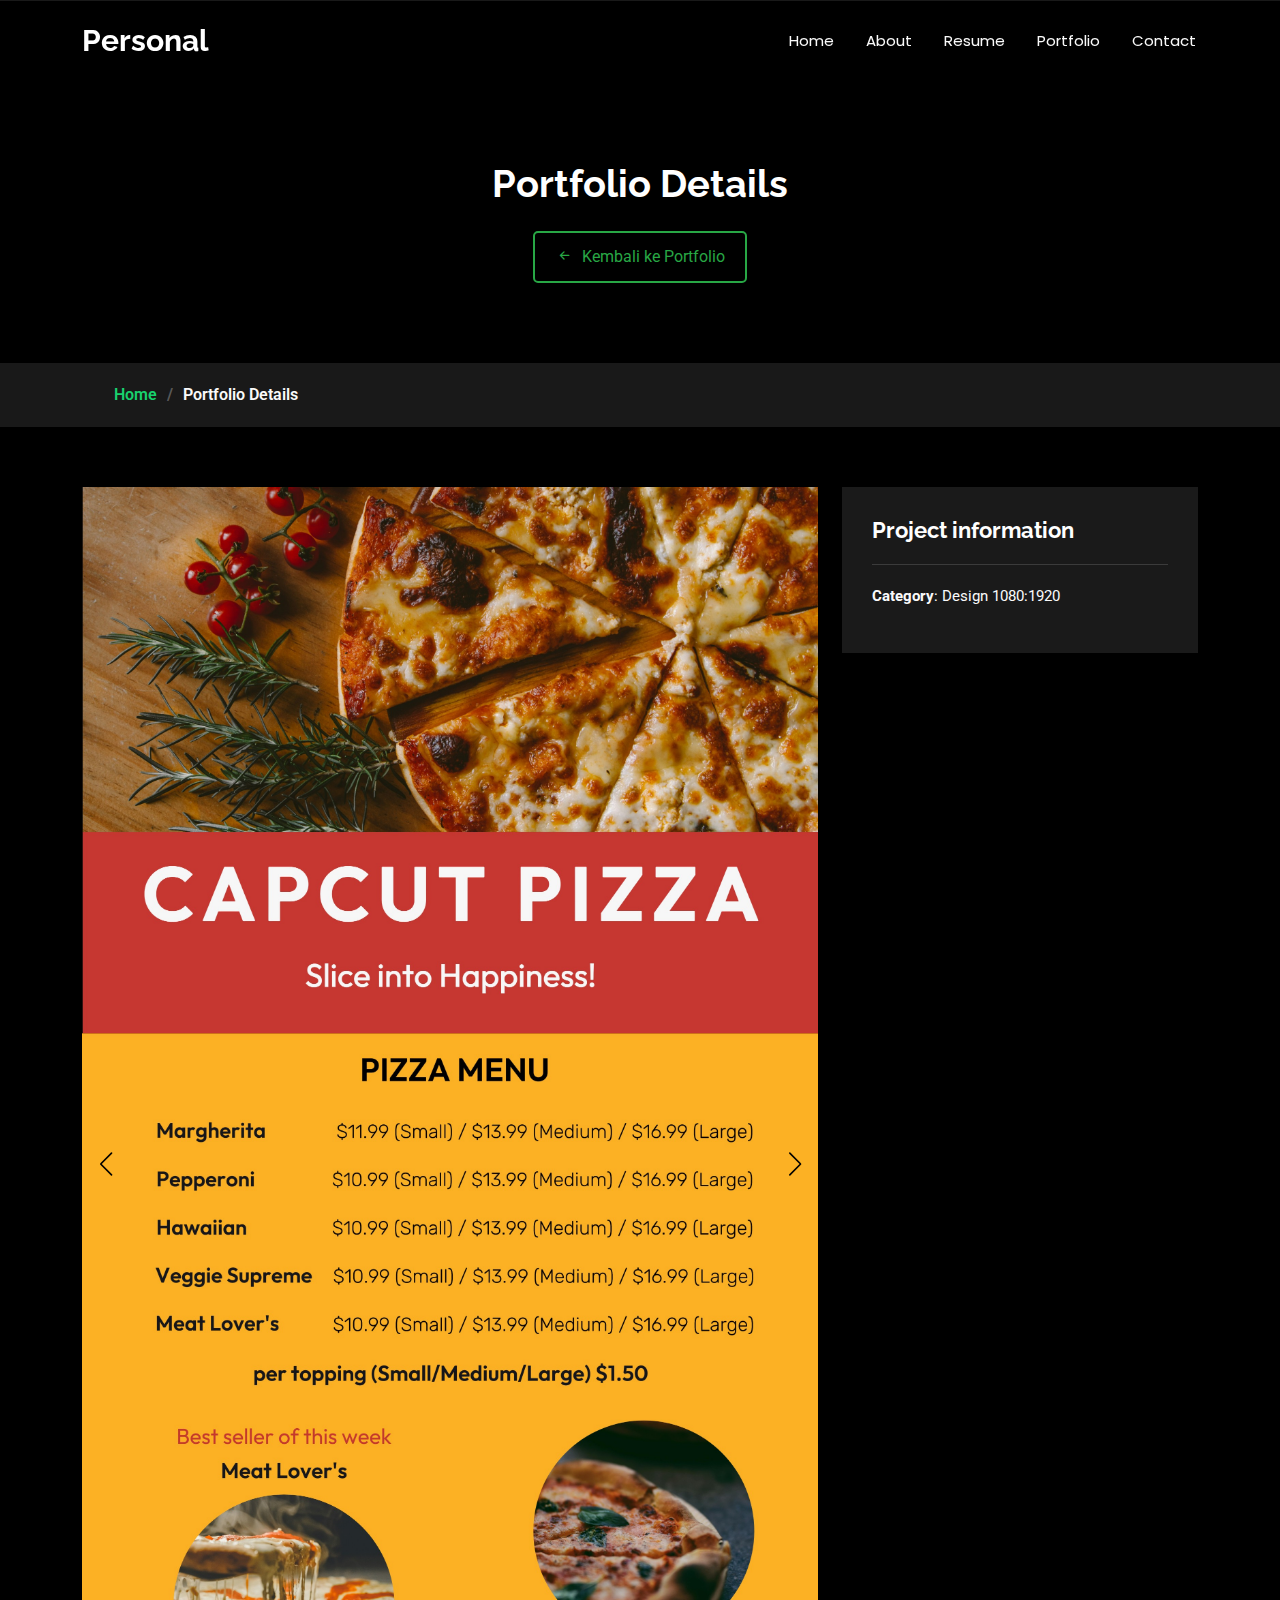
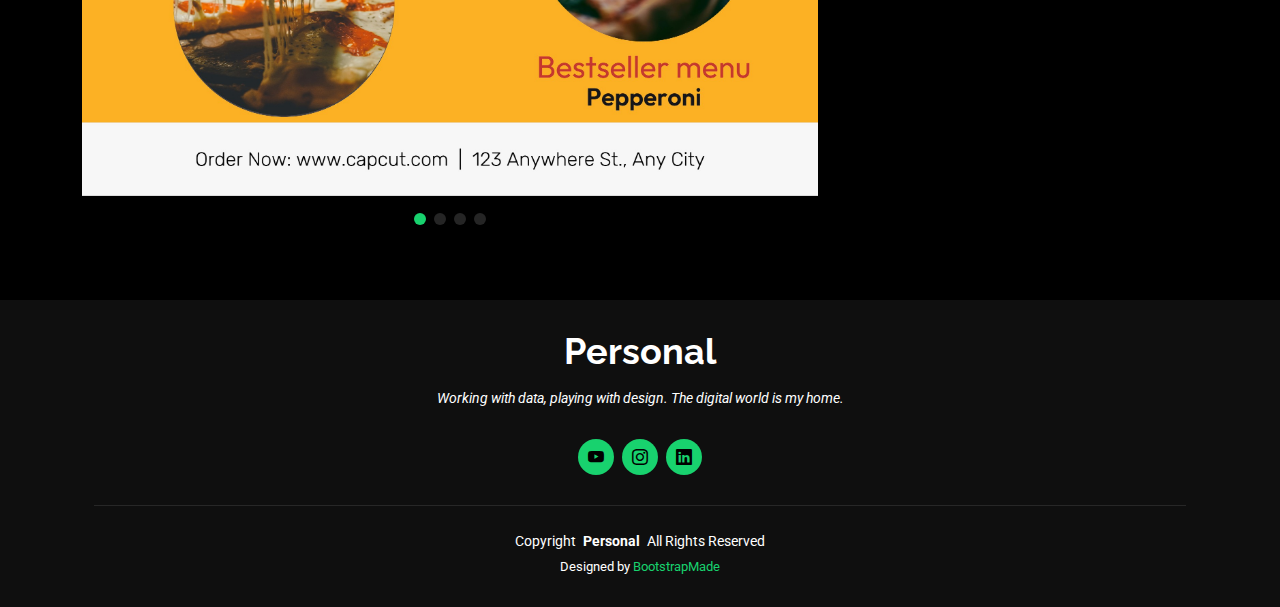
<file: design/portfolio-ig-story.html>
<!DOCTYPE html>
<html lang="en">

<head>
  <meta charset="utf-8">
  <meta content="width=device-width, initial-scale=1.0" name="viewport">
  <title>Portfolio Details - Personal Bootstrap Template</title>
  <meta name="description" content="">
  <meta name="keywords" content="">

  <link href="../assets/img/favicon.png" rel="icon">
  <link href="../assets/img/apple-touch-icon.png" rel="apple-touch-icon">

  <link href="https://fonts.googleapis.com" rel="preconnect">
  <link href="https://fonts.gstatic.com" rel="preconnect" crossorigin>
  <link href="https://fonts.googleapis.com/css2?family=Roboto:ital,wght@0,100;0,300;0,400;0,500;0,700;0,900;1,100;1,300;1,400;1,500;1,700;1,900&family=Poppins:ital,wght@0,100;0,200;0,300;0,400;0,500;0,600;0,700;0,800;0,900;1,100;1,200;1,300;1,400;1,500;1,600;1,700;1,800;1,900&family=Raleway:ital,wght@0,100;0,200;0,300;0,400;0,500;0,600;0,700;0,800;0,900;1,100;1,200;1,300;1,400;1,500;1,600;1,700;1,800;1,900&display=swap" rel="stylesheet">

  <link href="../assets/vendor/bootstrap/css/bootstrap.min.css" rel="stylesheet">
  <link href="../assets/vendor/bootstrap-icons/bootstrap-icons.css" rel="stylesheet">
  <link href="../assets/vendor/aos/aos.css" rel="stylesheet">
  <link href="../assets/vendor/swiper/swiper-bundle.min.css" rel="stylesheet">
  <link href="../assets/vendor/glightbox/css/glightbox.min.css" rel="stylesheet">

  <link href="../assets/css/main.css" rel="stylesheet">

  </head>

<body class="portfolio-details-page">

  <header id="header" class="header d-flex align-items-center fixed-top">
    <div class="container-fluid container-xl position-relative d-flex align-items-center justify-content-between">

      <a href="../index.html" class="logo d-flex align-items-center">
        <h1 class="sitename">Personal</h1>
      </a>

      <nav id="navmenu" class="navmenu">
        <ul>
          <li><a href="../index.html">Home</a></li>
          <li><a href="../about.html">About</a></li>
          <li><a href="../resume.html">Resume</a></li>
          <li><a href="../portfolio.html">Portfolio</a></li>
          <li><a href="../contact.html">Contact</a></li>
        </ul>
        <i class="mobile-nav-toggle d-xl-none bi bi-list"></i>
      </nav>

    </div>
  </header>

  <main class="main">

    <div class="page-title" data-aos="fade">
      <div class="heading">
        <div class="container">
          <div class="row d-flex justify-content-center text-center">

            <div class="col-lg-8">
              <h1>Portfolio Details</h1>

              <div class="col-12 mt-4">
                <a href="../portfolio.html" class="back-to-portfolio">
                  <i class="bi bi-arrow-left-short"></i> Kembali ke Portfolio
                </a>
              </div>

            </div>
          </div>
        </div>
      </div>
      <nav class="breadcrumbs">
        <div class="container">
          <ol>
            <li><a href="../index.html">Home</a></li>
            <li class="current">Portfolio Details</li>
          </ol>
        </div>
      </nav>
    </div><section id="portfolio-details" class="portfolio-details section">

      <div class="container" data-aos="fade-up" data-aos-delay="100">

        <div class="row gy-4">

          <div class="col-lg-8">
            <div class="portfolio-details-slider swiper init-swiper">

              <script type="application/json" class="swiper-config">
                {
                  "loop": true,
                  "speed": 600,
                  "autoplay": {
                    "delay": 5000
                  },
                  "slidesPerView": "auto",
                  "pagination": {
                    "el": ".swiper-pagination",
                    "type": "bullets",
                    "clickable": true
                  },
                  "navigation": {
                    "nextEl": ".swiper-button-next",
                    "prevEl": ".swiper-button-prev"
                  }
                }
              </script>

              <div class="swiper-wrapper align-items-center">

                <div class="swiper-slide">
                  <img src="../assets/img/design/Food & Beverage Pizza Poster Menu Instagram Story Minimalist.jpeg" alt="">
                </div>

                <div class="swiper-slide">
                  <img src="../assets/img/design/Food & Beverage Ice Cream Product Callout Instagram Story Yellow Minimalist.jpeg" alt="">
                </div>

                <div class="swiper-slide">
                  <img src="../assets/img/design/Sports and match marketing poster Instagram Story.jpeg" alt="">
                </div>

                <div class="swiper-slide">
                  <img src="../assets/img/design/Tiktok thumbnail travel daily vlog.jpeg" alt="">
                </div>

              </div>
              <div class="swiper-pagination"></div>
              <div class="swiper-button-prev"></div>
              <div class="swiper-button-next"></div>
            </div>
          </div>

          <div class="col-lg-4">
            <div class="portfolio-info" data-aos="fade-up" data-aos-delay="200">
              <h3>Project information</h3>
              <ul>
                <li><strong>Category</strong>: Design 1080:1920</li>
                <!-- <li><strong>Project date</strong>: 22 March, 2025</li> -->
                <!-- <li><strong>Project URL</strong>: <a href="https://drive.google.com/file/d/1R16WvqdfqxbJ_1T3ZVoBQAI1-TL3HNGu/view?usp=drive_link">Here</a></li> -->
              </ul>
            </div>
            <div class="portfolio-description" data-aos="fade-up" data-aos-delay="300">
              <!-- <h2>Background</h2>
              <p>
                OLIST is an e-commerce platform in Brazil that
                connects small businesses with various sales
                channelsandlogisticsservices.Aspartof thedata
                team, you are tasked with analyzing business
                performance based on metrics defined by
                stakeholders -->
              </p>
            </div>
          </div>

        </div>

      </div>

    </section></main>

  <footer id="footer" class="footer dark-background">
    <div class="container">
      <h3 class="sitename">Personal</h3>
      <p>Working with data, playing with design. The digital world is my home.</p>
      <div class="social-links d-flex justify-content-center">
        <a href="#"><i class="bi bi-youtube"></i></a>
        <!-- <a href=""><i class="bi bi-facebook"></i></a> -->
        <a href=""><i class="bi bi-instagram"></i></a>
        <!-- <a href=""><i class="bi bi-skype"></i></a> -->
        <a href=""><i class="bi bi-linkedin"></i></a>
      </div>
      <div class="container">
        <div class="copyright">
          <span>Copyright</span> <strong class="px-1 sitename">Personal</strong> <span>All Rights Reserved</span>
        </div>
        <div class="credits">
          Designed by <a href="https://bootstrapmade.com/">BootstrapMade</a>
        </div>
      </div>
    </div>
  </footer>

  <a href="#" id="scroll-top" class="scroll-top d-flex align-items-center justify-content-center"><i class="bi bi-arrow-up-short"></i></a>

  <div id="preloader"></div>

  <script src="../assets/vendor/bootstrap/js/bootstrap.bundle.min.js"></script>
  <script src="../assets/vendor/php-email-form/validate.js"></script>
  <script src="../assets/vendor/aos/aos.js"></script>
  <script src="../assets/vendor/typed.js/typed.umd.js"></script>
  <script src="../assets/vendor/purecounter/purecounter_vanilla.js"></script>
  <script src="../assets/vendor/waypoints/noframework.waypoints.js"></script>
  <script src="../assets/vendor/swiper/swiper-bundle.min.js"></script>
  <script src="../assets/vendor/glightbox/js/glightbox.min.js"></script>
  <script src="../assets/vendor/imagesloaded/imagesloaded.pkgd.min.js"></script>
  <script src="../assets/vendor/isotope-layout/isotope.pkgd.min.js"></script>

  <script src="../assets/js/main.js"></script>

</body>

</html>
</file>
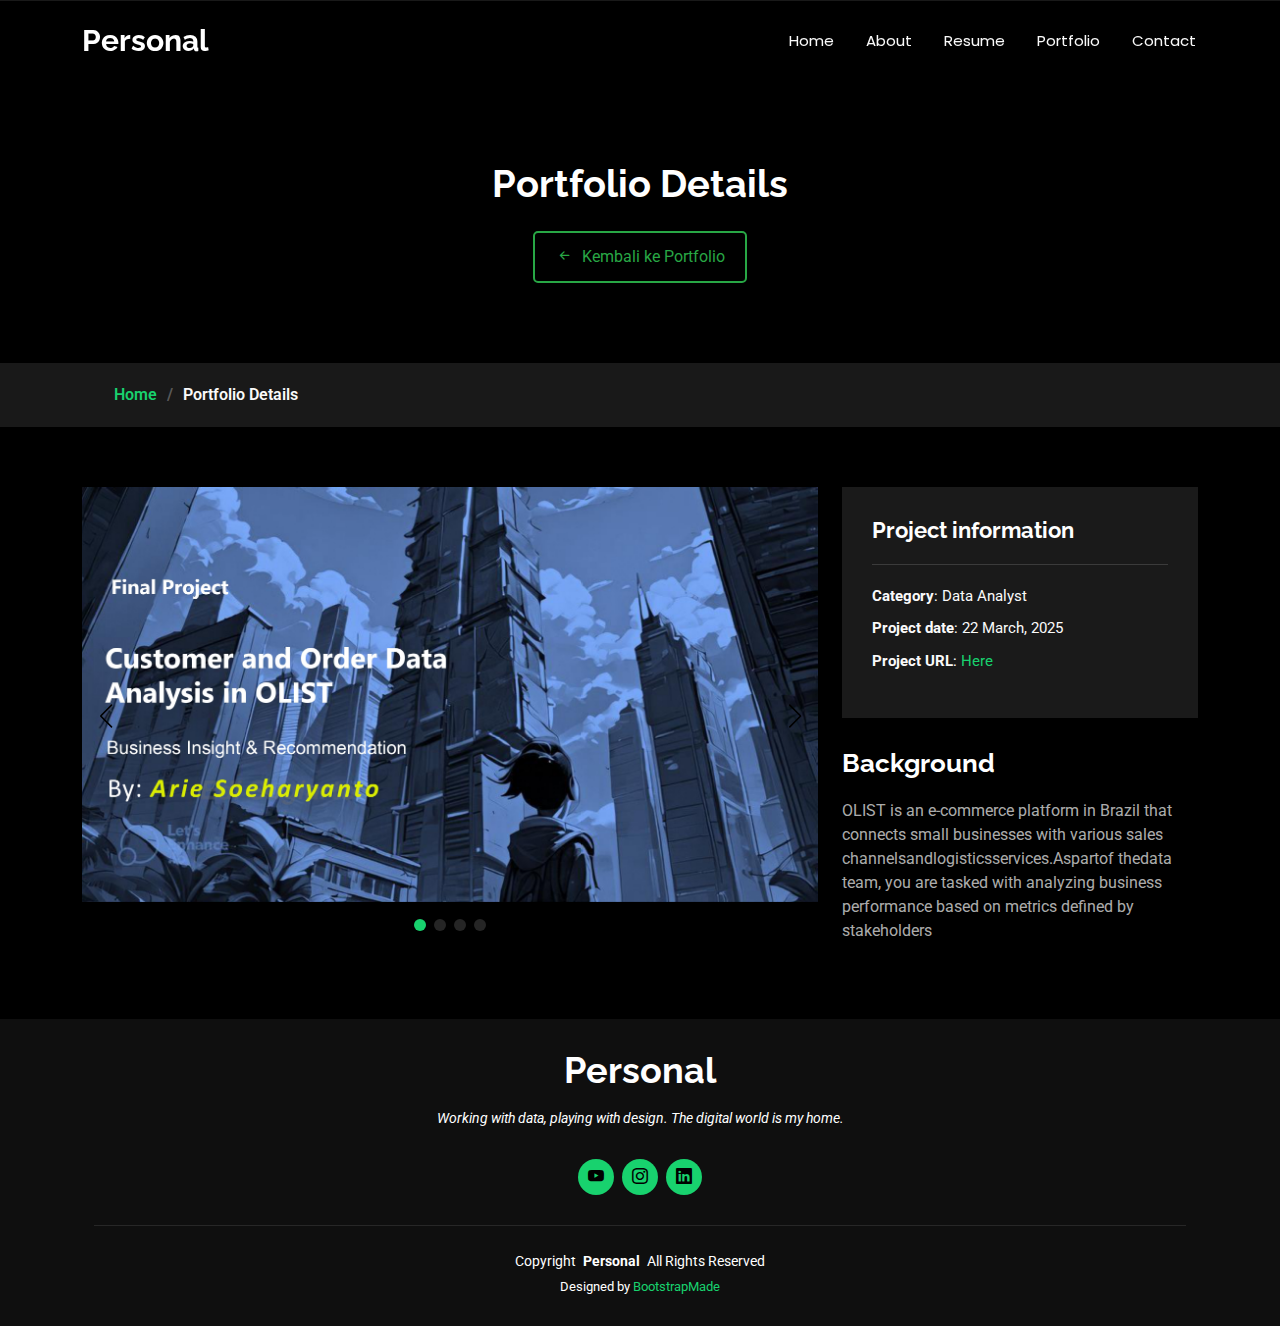
<file: portofolio/portfolio-beginner.html>
<!DOCTYPE html>
<html lang="en">

<head>
  <meta charset="utf-8">
  <meta content="width=device-width, initial-scale=1.0" name="viewport">
  <title>Portfolio Details - Personal Bootstrap Template</title>
  <meta name="description" content="">
  <meta name="keywords" content="">

  <link href="../assets/img/favicon.png" rel="icon">
  <link href="../assets/img/apple-touch-icon.png" rel="apple-touch-icon">

  <link href="https://fonts.googleapis.com" rel="preconnect">
  <link href="https://fonts.gstatic.com" rel="preconnect" crossorigin>
  <link href="https://fonts.googleapis.com/css2?family=Roboto:ital,wght@0,100;0,300;0,400;0,500;0,700;0,900;1,100;1,300;1,400;1,500;1,700;1,900&family=Poppins:ital,wght@0,100;0,200;0,300;0,400;0,500;0,600;0,700;0,800;0,900;1,100;1,200;1,300;1,400;1,500;1,600;1,700;1,800;1,900&family=Raleway:ital,wght@0,100;0,200;0,300;0,400;0,500;0,600;0,700;0,800;0,900;1,100;1,200;1,300;1,400;1,500;1,600;1,700;1,800;1,900&display=swap" rel="stylesheet">

  <link href="../assets/vendor/bootstrap/css/bootstrap.min.css" rel="stylesheet">
  <link href="../assets/vendor/bootstrap-icons/bootstrap-icons.css" rel="stylesheet">
  <link href="../assets/vendor/aos/aos.css" rel="stylesheet">
  <link href="../assets/vendor/swiper/swiper-bundle.min.css" rel="stylesheet">
  <link href="../assets/vendor/glightbox/css/glightbox.min.css" rel="stylesheet">

  <link href="../assets/css/main.css" rel="stylesheet">

  </head>

<body class="portfolio-details-page">

  <header id="header" class="header d-flex align-items-center fixed-top">
    <div class="container-fluid container-xl position-relative d-flex align-items-center justify-content-between">

      <a href="../index.html" class="logo d-flex align-items-center">
        <h1 class="sitename">Personal</h1>
      </a>

      <nav id="navmenu" class="navmenu">
        <ul>
          <li><a href="../index.html">Home</a></li>
          <li><a href="../about.html">About</a></li>
          <li><a href="../resume.html">Resume</a></li>
          <li><a href="../portfolio.html">Portfolio</a></li>
          <li><a href="../contact.html">Contact</a></li>
        </ul>
        <i class="mobile-nav-toggle d-xl-none bi bi-list"></i>
      </nav>

    </div>
  </header>

  <main class="main">

    <div class="page-title" data-aos="fade">
      <div class="heading">
        <div class="container">
          <div class="row d-flex justify-content-center text-center">

            <div class="col-lg-8">
              <h1>Portfolio Details</h1>

              <div class="col-12 mt-4">
                <a href="../portfolio.html" class="back-to-portfolio">
                  <i class="bi bi-arrow-left-short"></i> Kembali ke Portfolio
                </a>
              </div>

            </div>
          </div>
        </div>
      </div>
      <nav class="breadcrumbs">
        <div class="container">
          <ol>
            <li><a href="../index.html">Home</a></li>
            <li class="current">Portfolio Details</li>
          </ol>
        </div>
      </nav>
    </div><section id="portfolio-details" class="portfolio-details section">

      <div class="container" data-aos="fade-up" data-aos-delay="100">

        <div class="row gy-4">

          <div class="col-lg-8">
            <div class="portfolio-details-slider swiper init-swiper">

              <script type="application/json" class="swiper-config">
                {
                  "loop": true,
                  "speed": 600,
                  "autoplay": {
                    "delay": 5000
                  },
                  "slidesPerView": "auto",
                  "pagination": {
                    "el": ".swiper-pagination",
                    "type": "bullets",
                    "clickable": true
                  },
                  "navigation": {
                    "nextEl": ".swiper-button-next",
                    "prevEl": ".swiper-button-prev"
                  }
                }
              </script>

              <div class="swiper-wrapper align-items-center">

                <div class="swiper-slide">
                  <img src="../assets/img/portfolio/Beginer/1.jpg" alt="">
                </div>

                <div class="swiper-slide">
                  <img src="../assets/img/portfolio/Beginer/2.jpg" alt="">
                </div>

                <div class="swiper-slide">
                  <img src="../assets/img/portfolio/Beginer/3.jpg" alt="">
                </div>

                <div class="swiper-slide">
                  <img src="../assets/img/portfolio/Beginer/4.jpg" alt="">
                </div>

              </div>
              <div class="swiper-pagination"></div>
              <div class="swiper-button-prev"></div>
              <div class="swiper-button-next"></div>
            </div>
          </div>

          <div class="col-lg-4">
            <div class="portfolio-info" data-aos="fade-up" data-aos-delay="200">
              <h3>Project information</h3>
              <ul>
                <li><strong>Category</strong>: Data Analyst</li>
                <li><strong>Project date</strong>: 22 March, 2025</li>
                <li><strong>Project URL</strong>: <a href="https://drive.google.com/file/d/1R16WvqdfqxbJ_1T3ZVoBQAI1-TL3HNGu/view?usp=drive_link">Here</a></li>
              </ul>
            </div>
            <div class="portfolio-description" data-aos="fade-up" data-aos-delay="300">
              <h2>Background</h2>
              <p>
                OLIST is an e-commerce platform in Brazil that
                connects small businesses with various sales
                channelsandlogisticsservices.Aspartof thedata
                team, you are tasked with analyzing business
                performance based on metrics defined by
                stakeholders
              </p>
            </div>
          </div>

        </div>

      </div>

    </section></main>

  <footer id="footer" class="footer dark-background">
    <div class="container">
      <h3 class="sitename">Personal</h3>
      <p>Working with data, playing with design. The digital world is my home.</p>
      <div class="social-links d-flex justify-content-center">
        <a href="#"><i class="bi bi-youtube"></i></a>
        <!-- <a href=""><i class="bi bi-facebook"></i></a> -->
        <a href=""><i class="bi bi-instagram"></i></a>
        <!-- <a href=""><i class="bi bi-skype"></i></a> -->
        <a href=""><i class="bi bi-linkedin"></i></a>
      </div>
      <div class="container">
        <div class="copyright">
          <span>Copyright</span> <strong class="px-1 sitename">Personal</strong> <span>All Rights Reserved</span>
        </div>
        <div class="credits">
          Designed by <a href="https://bootstrapmade.com/">BootstrapMade</a>
        </div>
      </div>
    </div>
  </footer>

  <a href="#" id="scroll-top" class="scroll-top d-flex align-items-center justify-content-center"><i class="bi bi-arrow-up-short"></i></a>

  <div id="preloader"></div>

  <script src="../assets/vendor/bootstrap/js/bootstrap.bundle.min.js"></script>
  <script src="../assets/vendor/php-email-form/validate.js"></script>
  <script src="../assets/vendor/aos/aos.js"></script>
  <script src="../assets/vendor/typed.js/typed.umd.js"></script>
  <script src="../assets/vendor/purecounter/purecounter_vanilla.js"></script>
  <script src="../assets/vendor/waypoints/noframework.waypoints.js"></script>
  <script src="../assets/vendor/swiper/swiper-bundle.min.js"></script>
  <script src="../assets/vendor/glightbox/js/glightbox.min.js"></script>
  <script src="../assets/vendor/imagesloaded/imagesloaded.pkgd.min.js"></script>
  <script src="../assets/vendor/isotope-layout/isotope.pkgd.min.js"></script>

  <script src="../assets/js/main.js"></script>

</body>

</html>
</file>
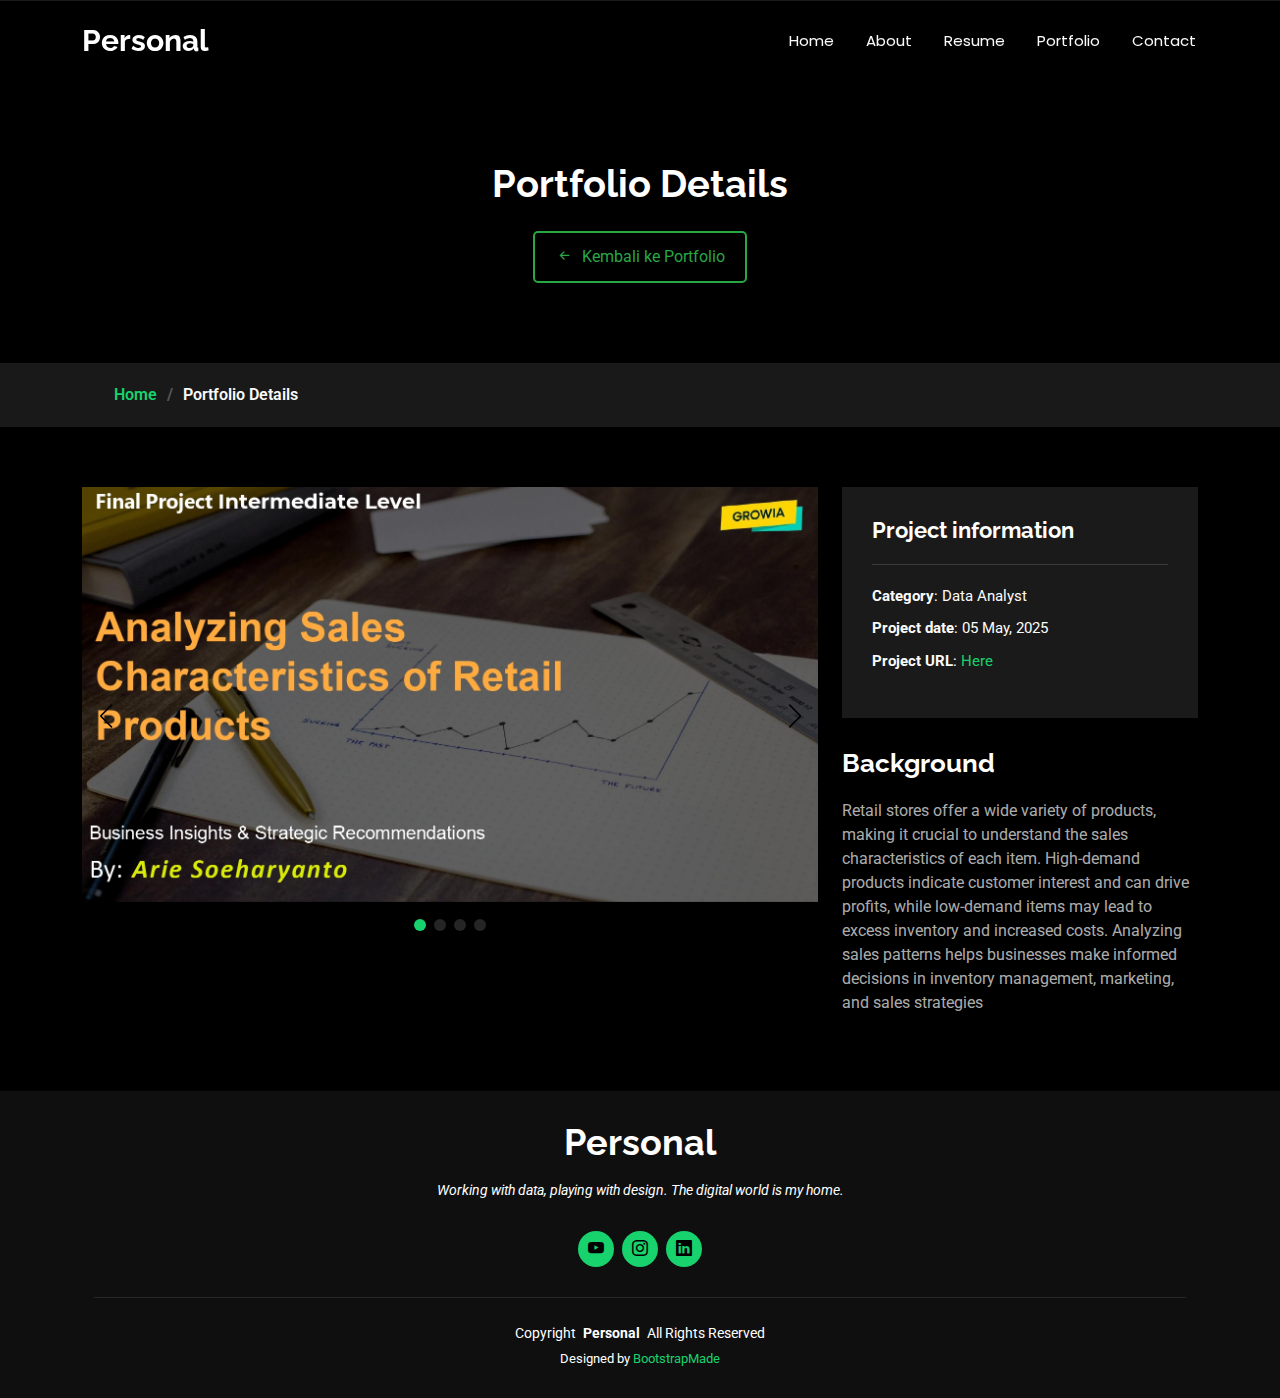
<file: portofolio/portfolio-Intermediate.html>
<!DOCTYPE html>
<html lang="en">

<head>
  <meta charset="utf-8">
  <meta content="width=device-width, initial-scale=1.0" name="viewport">
  <title>Portfolio Details - Personal Bootstrap Template</title>
  <meta name="description" content="">
  <meta name="keywords" content="">

  <link href="../assets/img/favicon.png" rel="icon">
  <link href="../assets/img/apple-touch-icon.png" rel="apple-touch-icon">

  <link href="https://fonts.googleapis.com" rel="preconnect">
  <link href="https://fonts.gstatic.com" rel="preconnect" crossorigin>
  <link href="https://fonts.googleapis.com/css2?family=Roboto:ital,wght@0,100;0,300;0,400;0,500;0,700;0,900;1,100;1,300;1,400;1,500;1,700;1,900&family=Poppins:ital,wght@0,100;0,200;0,300;0,400;0,500;0,600;0,700;0,800;0,900;1,100;1,200;1,300;1,400;1,500;1,600;1,700;1,800;1,900&family=Raleway:ital,wght@0,100;0,200;0,300;0,400;0,500;0,600;0,700;0,800;0,900;1,100;1,200;1,300;1,400;1,500;1,600;1,700;1,800;1,900&display=swap" rel="stylesheet">

  <link href="../assets/vendor/bootstrap/css/bootstrap.min.css" rel="stylesheet">
  <link href="../assets/vendor/bootstrap-icons/bootstrap-icons.css" rel="stylesheet">
  <link href="../assets/vendor/aos/aos.css" rel="stylesheet">
  <link href="../assets/vendor/swiper/swiper-bundle.min.css" rel="stylesheet">
  <link href="../assets/vendor/glightbox/css/glightbox.min.css" rel="stylesheet">

  <link href="../assets/css/main.css" rel="stylesheet">

  </head>

<body class="portfolio-details-page">

  <header id="header" class="header d-flex align-items-center fixed-top">
    <div class="container-fluid container-xl position-relative d-flex align-items-center justify-content-between">

      <a href="../index.html" class="logo d-flex align-items-center">
        <h1 class="sitename">Personal</h1>
      </a>

      <nav id="navmenu" class="navmenu">
        <ul>
          <li><a href="../index.html">Home</a></li>
          <li><a href="../about.html">About</a></li>
          <li><a href="../resume.html">Resume</a></li>
          <li><a href="../portfolio.html">Portfolio</a></li>
          <li><a href="../contact.html">Contact</a></li>
        </ul>
        <i class="mobile-nav-toggle d-xl-none bi bi-list"></i>
      </nav>

    </div>
  </header>

  <main class="main">

    <div class="page-title" data-aos="fade">
      <div class="heading">
        <div class="container">
          <div class="row d-flex justify-content-center text-center">

            <div class="col-lg-8">
              <h1>Portfolio Details</h1>

              <div class="col-12 mt-4">
                <a href="../portfolio.html" class="back-to-portfolio">
                  <i class="bi bi-arrow-left-short"></i> Kembali ke Portfolio
                </a>
              </div>

            </div>
          </div>
        </div>
      </div>
      <nav class="breadcrumbs">
        <div class="container">
          <ol>
            <li><a href="../index.html">Home</a></li>
            <li class="current">Portfolio Details</li>
          </ol>
        </div>
      </nav>
    </div><section id="portfolio-details" class="portfolio-details section">

      <div class="container" data-aos="fade-up" data-aos-delay="100">

        <div class="row gy-4">

          <div class="col-lg-8">
            <div class="portfolio-details-slider swiper init-swiper">

              <script type="application/json" class="swiper-config">
                {
                  "loop": true,
                  "speed": 600,
                  "autoplay": {
                    "delay": 5000
                  },
                  "slidesPerView": "auto",
                  "pagination": {
                    "el": ".swiper-pagination",
                    "type": "bullets",
                    "clickable": true
                  },
                  "navigation": {
                    "nextEl": ".swiper-button-next",
                    "prevEl": ".swiper-button-prev"
                  }
                }
              </script>

              <div class="swiper-wrapper align-items-center">

                <div class="swiper-slide">
                  <img src="../assets/img/portfolio/Intermediate/1.jpg" alt="">
                </div>

                <div class="swiper-slide">
                  <img src="../assets/img/portfolio/Intermediate/2.jpg" alt="">
                </div>

                <div class="swiper-slide">
                  <img src="../assets/img/portfolio/Intermediate/3.jpg" alt="">
                </div>

                <div class="swiper-slide">
                  <img src="../assets/img/portfolio/Intermediate/4.jpg" alt="">
                </div>

              </div>
              <div class="swiper-pagination"></div>
              <div class="swiper-button-prev"></div>
              <div class="swiper-button-next"></div>
            </div>
          </div>

          <div class="col-lg-4">
            <div class="portfolio-info" data-aos="fade-up" data-aos-delay="200">
              <h3>Project information</h3>
              <ul>
                <li><strong>Category</strong>: Data Analyst</li>
                <li><strong>Project date</strong>: 05 May, 2025</li>
                <li><strong>Project URL</strong>: <a href="https://drive.google.com/file/d/1hRQfa5E1C_oZOxfh1PXz-2KJZhhBIDgD/view?usp=drive_link">Here</a></li>
              </ul>
            </div>
            <div class="portfolio-description" data-aos="fade-up" data-aos-delay="300">
              <h2>Background</h2>
              <p>
                Retail stores offer a wide variety of products, making 
                it crucial to understand the sales characteristics of 
                each item. High-demand products indicate customer 
                interest and can drive profits, while low-demand 
                items may lead to excess inventory and increased 
                costs. Analyzing sales patterns helps businesses 
                make informed decisions in inventory management, 
                marketing, and sales strategies
              </p>
            </div>
          </div>

        </div>

      </div>

    </section></main>

  <footer id="footer" class="footer dark-background">
    <div class="container">
      <h3 class="sitename">Personal</h3>
      <p>Working with data, playing with design. The digital world is my home.</p>
      <div class="social-links d-flex justify-content-center">
        <a href="#"><i class="bi bi-youtube"></i></a>
        <!-- <a href=""><i class="bi bi-facebook"></i></a> -->
        <a href=""><i class="bi bi-instagram"></i></a>
        <!-- <a href=""><i class="bi bi-skype"></i></a> -->
        <a href=""><i class="bi bi-linkedin"></i></a>
      </div>
      <div class="container">
        <div class="copyright">
          <span>Copyright</span> <strong class="px-1 sitename">Personal</strong> <span>All Rights Reserved</span>
        </div>
        <div class="credits">
          Designed by <a href="https://bootstrapmade.com/">BootstrapMade</a>
        </div>
      </div>
    </div>
  </footer>

  <a href="#" id="scroll-top" class="scroll-top d-flex align-items-center justify-content-center"><i class="bi bi-arrow-up-short"></i></a>

  <div id="preloader"></div>

  <script src="../assets/vendor/bootstrap/js/bootstrap.bundle.min.js"></script>
  <script src="../assets/vendor/php-email-form/validate.js"></script>
  <script src="../assets/vendor/aos/aos.js"></script>
  <script src="../assets/vendor/typed.js/typed.umd.js"></script>
  <script src="../assets/vendor/purecounter/purecounter_vanilla.js"></script>
  <script src="../assets/vendor/waypoints/noframework.waypoints.js"></script>
  <script src="../assets/vendor/swiper/swiper-bundle.min.js"></script>
  <script src="../assets/vendor/glightbox/js/glightbox.min.js"></script>
  <script src="../assets/vendor/imagesloaded/imagesloaded.pkgd.min.js"></script>
  <script src="../assets/vendor/isotope-layout/isotope.pkgd.min.js"></script>

  <script src="../assets/js/main.js"></script>

</body>

</html>
</file>
<file: assets/css/main.css>
/**
* Template Name: Personal
* Template URL: https://bootstrapmade.com/personal-free-resume-bootstrap-template/
* Updated: Mar 05 2025 with Bootstrap v5.3.3
* Author: BootstrapMade.com
* License: https://bootstrapmade.com/license/
*/

/*--------------------------------------------------------------
# Font & Color Variables
# Help: https://bootstrapmade.com/color-system/
--------------------------------------------------------------*/
/* Fonts */
:root {
  --default-font: "Roboto",  system-ui, -apple-system, "Segoe UI", Roboto, "Helvetica Neue", Arial, "Noto Sans", "Liberation Sans", sans-serif, "Apple Color Emoji", "Segoe UI Emoji", "Segoe UI Symbol", "Noto Color Emoji";
  --heading-font: "Raleway",  sans-serif;
  --nav-font: "Poppins",  sans-serif;
}

/* Global Colors - The following color variables are used throughout the website. Updating them here will change the color scheme of the entire website */
:root { 
  --background-color: #000000; /* Background color for the entire website, including individual sections */
  --default-color: #fafafa; /* Default color used for the majority of the text content across the entire website */
  --heading-color: #ffffff; /* Color for headings, subheadings and title throughout the website */
  --accent-color: #18d26e; /* Accent color that represents your brand on the website. It's used for buttons, links, and other elements that need to stand out */
  --surface-color: #1a1a1a; /* The surface color is used as a background of boxed elements within sections, such as cards, icon boxes, or other elements that require a visual separation from the global background. */
  --contrast-color: #000000; /* Contrast color for text, ensuring readability against backgrounds of accent, heading, or default colors. */
}

/* Nav Menu Colors - The following color variables are used specifically for the navigation menu. They are separate from the global colors to allow for more customization options */
:root {
  --nav-color: #fafafa;  /* The default color of the main navmenu links */
  --nav-hover-color: #18d26e; /* Applied to main navmenu links when they are hovered over or active */
  --nav-mobile-background-color: #1a1a1a; /* Used as the background color for mobile navigation menu */
  --nav-dropdown-background-color: #1a1a1a; /* Used as the background color for dropdown items that appear when hovering over primary navigation items */
  --nav-dropdown-color: #fafafa; /* Used for navigation links of the dropdown items in the navigation menu. */
  --nav-dropdown-hover-color: #18d26e; /* Similar to --nav-hover-color, this color is applied to dropdown navigation links when they are hovered over. */
}

/* Color Presets - These classes override global colors when applied to any section or element, providing reuse of the sam color scheme. */

.light-background {
  --background-color: #1a1a1a;
  --surface-color: #343434;
}

.dark-background {
  --background-color: rgba(15, 15, 15, 0.975);
  --default-color: #ffffff;
  --heading-color: #ffffff;
  --surface-color: #292929f9;
  --contrast-color: #000000;
}

/* Smooth scroll */
:root {
  scroll-behavior: smooth;
}

/*--------------------------------------------------------------
# General Styling & Shared Classes
--------------------------------------------------------------*/
body {
  color: var(--default-color);
  background-color: var(--background-color);
  font-family: var(--default-font);
}

a {
  color: var(--accent-color);
  text-decoration: none;
  transition: 0.3s;
}

a:hover {
  color: color-mix(in srgb, var(--accent-color), transparent 25%);
  text-decoration: none;
}

h1,
h2,
h3,
h4,
h5,
h6 {
  color: var(--heading-color);
  font-family: var(--heading-font);
}

/* PHP Email Form Messages
------------------------------*/
.php-email-form .error-message {
  display: none;
  background: #df1529;
  color: #ffffff;
  text-align: left;
  padding: 15px;
  margin-bottom: 24px;
  font-weight: 600;
}

.php-email-form .sent-message {
  display: none;
  color: #ffffff;
  background: #059652;
  text-align: center;
  padding: 15px;
  margin-bottom: 24px;
  font-weight: 600;
}

.php-email-form .loading {
  display: none;
  background: var(--surface-color);
  text-align: center;
  padding: 15px;
  margin-bottom: 24px;
}

.php-email-form .loading:before {
  content: "";
  display: inline-block;
  border-radius: 50%;
  width: 24px;
  height: 24px;
  margin: 0 10px -6px 0;
  border: 3px solid var(--accent-color);
  border-top-color: var(--surface-color);
  animation: php-email-form-loading 1s linear infinite;
}

@keyframes php-email-form-loading {
  0% {
    transform: rotate(0deg);
  }

  100% {
    transform: rotate(360deg);
  }
}

/*--------------------------------------------------------------
# Global Header
--------------------------------------------------------------*/
.header {
  --background-color: rgba(0, 0, 0, 0);
  color: var(--default-color);
  background-color: var(--background-color);
  padding: 15px 0;
  transition: all 0.5s;
  z-index: 997;
}

.header .logo {
  line-height: 1;
}

.header .logo img {
  max-height: 32px;
  margin-right: 8px;
}

.header .logo h1 {
  font-size: 30px;
  margin: 0;
  font-weight: 700;
  color: var(--heading-color);
}

.scrolled .header {
  box-shadow: 0px 0 18px rgba(0, 0, 0, 0.1);
}

/* Global Header on Scroll
------------------------------*/
.scrolled .header {
  --background-color: rgba(0, 0, 0, 0.8);
}

/*--------------------------------------------------------------
# Navigation Menu
--------------------------------------------------------------*/
/* Desktop Navigation */
@media (min-width: 1200px) {
  .navmenu {
    padding: 0;
  }

  .navmenu ul {
    margin: 0;
    padding: 0;
    display: flex;
    list-style: none;
    align-items: center;
  }

  .navmenu li {
    position: relative;
  }

  .navmenu>ul>li {
    white-space: nowrap;
    padding: 15px 14px;
  }

  .navmenu>ul>li:last-child {
    padding-right: 0;
  }

  .navmenu a,
  .navmenu a:focus {
    color: var(--nav-color);
    font-size: 15px;
    padding: 0 2px;
    font-family: var(--nav-font);
    font-weight: 400;
    display: flex;
    align-items: center;
    justify-content: space-between;
    white-space: nowrap;
    transition: 0.3s;
    position: relative;
  }

  .navmenu a i,
  .navmenu a:focus i {
    font-size: 12px;
    line-height: 0;
    margin-left: 5px;
    transition: 0.3s;
  }

  .navmenu>ul>li>a:before {
    content: "";
    position: absolute;
    height: 2px;
    bottom: -6px;
    left: 0;
    background-color: var(--nav-hover-color);
    visibility: hidden;
    width: 0px;
    transition: all 0.3s ease-in-out 0s;
  }

  .navmenu a:hover:before,
  .navmenu li:hover>a:before,
  .navmenu .active:before {
    visibility: visible;
    width: 25px;
  }

  .navmenu li:hover>a,
  .navmenu .active,
  .navmenu .active:focus {
    color: var(--nav-hover-color);
  }

  .navmenu .dropdown ul {
    margin: 0;
    padding: 10px 0;
    background: var(--nav-dropdown-background-color);
    display: block;
    position: absolute;
    visibility: hidden;
    left: 14px;
    top: 130%;
    opacity: 0;
    transition: 0.3s;
    border-radius: 4px;
    z-index: 99;
    box-shadow: 0px 0px 30px rgba(0, 0, 0, 0.1);
  }

  .navmenu .dropdown ul li {
    min-width: 200px;
  }

  .navmenu .dropdown ul a {
    padding: 10px 20px;
    font-size: 15px;
    text-transform: none;
    color: var(--nav-dropdown-color);
  }

  .navmenu .dropdown ul a i {
    font-size: 12px;
  }

  .navmenu .dropdown ul a:hover,
  .navmenu .dropdown ul .active:hover,
  .navmenu .dropdown ul li:hover>a {
    color: var(--nav-dropdown-hover-color);
  }

  .navmenu .dropdown:hover>ul {
    opacity: 1;
    top: 100%;
    visibility: visible;
  }

  .navmenu .dropdown .dropdown ul {
    top: 0;
    left: -90%;
    visibility: hidden;
  }

  .navmenu .dropdown .dropdown:hover>ul {
    opacity: 1;
    top: 0;
    left: -100%;
    visibility: visible;
  }
}

/* Mobile Navigation */
@media (max-width: 1199px) {
  .mobile-nav-toggle {
    color: var(--nav-color);
    font-size: 28px;
    line-height: 0;
    margin-right: 10px;
    cursor: pointer;
    transition: color 0.3s;
  }

  .navmenu {
    padding: 0;
    z-index: 9997;
  }

  .navmenu ul {
    display: none;
    list-style: none;
    position: absolute;
    inset: 60px 20px 20px 20px;
    padding: 10px 0;
    margin: 0;
    border-radius: 6px;
    background-color: var(--nav-mobile-background-color);
    border: 1px solid color-mix(in srgb, var(--default-color), transparent 90%);
    box-shadow: none;
    overflow-y: auto;
    transition: 0.3s;
    z-index: 9998;
  }

  .navmenu a,
  .navmenu a:focus {
    color: var(--nav-dropdown-color);
    padding: 10px 20px;
    font-family: var(--nav-font);
    font-size: 17px;
    font-weight: 500;
    display: flex;
    align-items: center;
    justify-content: space-between;
    white-space: nowrap;
    transition: 0.3s;
  }

  .navmenu a i,
  .navmenu a:focus i {
    font-size: 12px;
    line-height: 0;
    margin-left: 5px;
    width: 30px;
    height: 30px;
    display: flex;
    align-items: center;
    justify-content: center;
    border-radius: 50%;
    transition: 0.3s;
    background-color: color-mix(in srgb, var(--accent-color), transparent 90%);
  }

  .navmenu a i:hover,
  .navmenu a:focus i:hover {
    background-color: var(--accent-color);
    color: var(--contrast-color);
  }

  .navmenu a:hover,
  .navmenu .active,
  .navmenu .active:focus {
    color: var(--nav-dropdown-hover-color);
  }

  .navmenu .active i,
  .navmenu .active:focus i {
    background-color: var(--accent-color);
    color: var(--contrast-color);
    transform: rotate(180deg);
  }

  .navmenu .dropdown ul {
    position: static;
    display: none;
    z-index: 99;
    padding: 10px 0;
    margin: 10px 20px;
    background-color: var(--nav-dropdown-background-color);
    transition: all 0.5s ease-in-out;
  }

  .navmenu .dropdown ul ul {
    background-color: rgba(33, 37, 41, 0.1);
  }

  .navmenu .dropdown>.dropdown-active {
    display: block;
    background-color: rgba(33, 37, 41, 0.03);
  }

  .mobile-nav-active {
    overflow: hidden;
  }

  .mobile-nav-active .mobile-nav-toggle {
    color: #fff;
    position: absolute;
    font-size: 32px;
    top: 15px;
    right: 15px;
    margin-right: 0;
    z-index: 9999;
  }

  .mobile-nav-active .navmenu {
    position: fixed;
    overflow: hidden;
    inset: 0;
    background: rgba(33, 37, 41, 0.8);
    transition: 0.3s;
  }

  .mobile-nav-active .navmenu>ul {
    display: block;
  }
}

/*--------------------------------------------------------------
# Global Footer
--------------------------------------------------------------*/
.footer {
  color: var(--default-color);
  background-color: var(--background-color);
  font-size: 14px;
  text-align: center;
  padding: 30px 0;
  position: relative;
}

.footer h3 {
  font-size: 36px;
  font-weight: 700;
  position: relative;
  padding: 0;
  margin: 0 0 15px 0;
}

.footer p {
  font-size: 15;
  font-style: italic;
  padding: 0;
  margin: 0 0 30px 0;
}

.footer .social-links {
  margin: 0 0 30px 0;
}

.footer .social-links a {
  font-size: 16px;
  display: flex;
  align-items: center;
  justify-content: center;
  background: var(--accent-color);
  color: var(--contrast-color);
  line-height: 1;
  margin: 0 4px;
  border-radius: 50%;
  text-align: center;
  width: 36px;
  height: 36px;
  transition: 0.3s;
}

.footer .social-links a:hover {
  background: color-mix(in srgb, var(--accent-color), transparent 20%);
  text-decoration: none;
}

.footer .copyright {
  padding-top: 25px;
  border-top: 1px solid color-mix(in srgb, var(--default-color), transparent 90%);
}

.footer .credits {
  font-size: 13px;
  padding-top: 5px;
}

/*--------------------------------------------------------------
# Preloader
--------------------------------------------------------------*/
#preloader {
  position: fixed;
  inset: 0;
  z-index: 999999;
  overflow: hidden;
  background: var(--background-color);
  transition: all 0.6s ease-out;
}

#preloader:before {
  content: "";
  position: fixed;
  top: calc(50% - 30px);
  left: calc(50% - 30px);
  border: 6px solid #ffffff;
  border-color: var(--accent-color) transparent var(--accent-color) transparent;
  border-radius: 50%;
  width: 60px;
  height: 60px;
  animation: animate-preloader 1.5s linear infinite;
}

@keyframes animate-preloader {
  0% {
    transform: rotate(0deg);
  }

  100% {
    transform: rotate(360deg);
  }
}

/*--------------------------------------------------------------
# Scroll Top Button
--------------------------------------------------------------*/
.scroll-top {
  position: fixed;
  visibility: hidden;
  opacity: 0;
  right: 15px;
  bottom: -15px;
  z-index: 99999;
  background-color: var(--accent-color);
  width: 44px;
  height: 44px;
  border-radius: 50px;
  transition: all 0.4s;
}

.scroll-top i {
  font-size: 24px;
  color: var(--contrast-color);
  line-height: 0;
}

.scroll-top:hover {
  background-color: color-mix(in srgb, var(--accent-color), transparent 20%);
  color: var(--contrast-color);
}

.scroll-top.active {
  visibility: visible;
  opacity: 1;
  bottom: 15px;
}

/*--------------------------------------------------------------
# Disable aos animation delay on mobile devices
--------------------------------------------------------------*/
@media screen and (max-width: 768px) {
  [data-aos-delay] {
    transition-delay: 0 !important;
  }
}

/*--------------------------------------------------------------
# Global Page Titles & Breadcrumbs
--------------------------------------------------------------*/
.page-title {
  color: var(--default-color);
  background-color: var(--background-color);
  position: relative;
}

.page-title .heading {
  padding: 160px 0 80px 0;
  border-top: 1px solid color-mix(in srgb, var(--default-color), transparent 90%);
}

.page-title .heading h1 {
  font-size: 38px;
  font-weight: 700;
}

.page-title nav {
  background-color: color-mix(in srgb, var(--default-color), transparent 90%);
  padding: 20px 0;
}

.page-title nav ol {
  display: flex;
  flex-wrap: wrap;
  list-style: none;
  margin: 0;
  font-size: 16px;
  font-weight: 600;
}

.page-title nav ol li+li {
  padding-left: 10px;
}

.page-title nav ol li+li::before {
  content: "/";
  display: inline-block;
  padding-right: 10px;
  color: color-mix(in srgb, var(--default-color), transparent 70%);
}

/*--------------------------------------------------------------
# Global Sections
--------------------------------------------------------------*/
section,
.section {
  color: var(--default-color);
  background-color: var(--background-color);
  padding: 60px 0;
  scroll-margin-top: 100px;
  overflow: clip;
}

@media (max-width: 1199px) {

  section,
  .section {
    scroll-margin-top: 66px;
  }
}

/*--------------------------------------------------------------
# Global Section Titles
--------------------------------------------------------------*/
.section-title {
  padding-bottom: 60px;
  position: relative;
}

.section-title h2 {
  font-size: 14px;
  font-weight: 500;
  padding: 0;
  line-height: 1px;
  margin: 0;
  letter-spacing: 1.5px;
  text-transform: uppercase;
  color: color-mix(in srgb, var(--default-color), transparent 50%);
  position: relative;
}

.section-title h2::after {
  content: "";
  width: 120px;
  height: 1px;
  display: inline-block;
  background: var(--accent-color);
  margin: 4px 10px;
}

.section-title div {
  color: var(--heading-color);
  margin: 0;
  margin: 0;
  font-size: 28px;
  font-weight: 700;
  text-transform: uppercase;
  font-family: var(--heading-font);
}

/*--------------------------------------------------------------
# Hero Section
--------------------------------------------------------------*/
.hero {
  width: 100%;
  min-height: 100vh;
  position: relative;
  padding: 80px 0;
  display: flex;
  align-items: center;
  justify-content: center;
}

.hero img {
  position: absolute;
  inset: 0;
  display: block;
  width: 100%;
  height: 100%;
  object-fit: cover;
  z-index: 1;
}

.hero .container {
  position: relative;
  z-index: 3;
}

.hero h2 {
  margin: 0;
  font-size: 64px;
  font-weight: 700;
}

.hero p {
  margin: 5px 0 0 0;
  font-size: 26px;
}

.hero p span {
  letter-spacing: 1px;
  border-bottom: 2px solid var(--accent-color);
}

.hero .social-links {
  margin-top: 25px;
}

.hero .social-links a {
  background-color: color-mix(in srgb, var(--default-color), transparent 90%);
  color: var(--default-color);
  font-size: 14px;
  width: 40px;
  height: 40px;
  border-radius: 50px;
  display: inline-flex;
  align-items: center;
  justify-content: center;
  margin-right: 20px;
  transition: 0.3s;
}

.hero .social-links a:hover {
  background-color: var(--accent-color);
}

@media (max-width: 768px) {
  .hero h2 {
    font-size: 32px;
  }

  .hero p {
    font-size: 20px;
  }
}

/*--------------------------------------------------------------
# About Section
--------------------------------------------------------------*/
.about .content h2 {
  font-weight: 700;
  font-size: 24px;
}

.about .content ul {
  list-style: none;
  padding: 0;
}

.about .content ul li {
  margin-bottom: 20px;
  display: flex;
  align-items: center;
}

.about .content ul strong {
  margin-right: 10px;
}

.about .content ul i {
  font-size: 16px;
  margin-right: 5px;
  color: var(--accent-color);
  line-height: 0;
}

/*--------------------------------------------------------------
# Stats Section
--------------------------------------------------------------*/
.stats i {
  background-color: var(--surface-color);
  color: var(--accent-color);
  box-shadow: 0px 2px 25px rgba(0, 0, 0, 0.1);
  width: 54px;
  height: 54px;
  font-size: 24px;
  border-radius: 50px;
  border: 2px solid var(--background-color);
  display: inline-flex;
  align-items: center;
  justify-content: center;
  position: relative;
  z-index: 1;
}

.stats .stats-item {
  background-color: var(--surface-color);
  margin-top: -27px;
  padding: 30px 30px 25px 30px;
  width: 100%;
  position: relative;
  text-align: center;
  box-shadow: 0px 2px 35px rgba(0, 0, 0, 0.1);
  border-radius: 4px;
  z-index: 0;
}

.stats .stats-item span {
  font-size: 36px;
  display: block;
  font-weight: 700;
  color: color-mix(in srgb, var(--default-color), transparent 20%);
}

.stats .stats-item p {
  padding: 0;
  margin: 0;
  font-family: var(--heading-font);
  font-size: 16px;
}

/*--------------------------------------------------------------
# Skills Section
--------------------------------------------------------------*/
.skills .progress {
  height: 60px;
  display: block;
  background: none;
  border-radius: 0;
}

.skills .progress .skill {
  color: var(--heading-color);
  padding: 0;
  margin: 0 0 6px 0;
  text-transform: uppercase;
  display: block;
  font-weight: 600;
  font-family: var(--heading-font);
}

.skills .progress .skill .val {
  float: right;
  font-style: normal;
}

.skills .progress-bar-wrap {
  background: color-mix(in srgb, var(--default-color), transparent 90%);
  height: 10px;
}

.skills .progress-bar {
  width: 1px;
  height: 10px;
  transition: 0.9s;
  background-color: var(--accent-color);
}

/*--------------------------------------------------------------
# Interests Section
--------------------------------------------------------------*/
.interests .features-item {
  background-color: var(--surface-color);
  display: flex;
  align-items: center;
  padding: 20px;
  transition: 0.3s;
  border: 1px solid color-mix(in srgb, var(--default-color), transparent 90%);
  position: relative;
}

.interests .features-item i {
  font-size: 32px;
  padding-right: 10px;
  line-height: 0;
}

.interests .features-item h3 {
  font-weight: 700;
  margin: 0;
  padding: 0;
  line-height: 1;
  font-size: 16px;
}

.interests .features-item h3 a {
  color: var(--heading-color);
  transition: 0.3s;
}

.interests .features-item:hover {
  border-color: var(--accent-color);
}

.interests .features-item:hover h3 a {
  color: var(--accent-color);
}

/*--------------------------------------------------------------
# Testimonials Section
--------------------------------------------------------------*/
.testimonials .testimonials-carousel,
.testimonials .testimonials-slider {
  overflow: hidden;
}

.testimonials .testimonial-item {
  box-sizing: content-box;
  min-height: 320px;
}

.testimonials .testimonial-item .testimonial-img {
  width: 90px;
  border-radius: 50%;
  margin: -40px 0 0 40px;
  position: relative;
  z-index: 2;
  border: 6px solid var(--background-color);
}

.testimonials .testimonial-item h3 {
  font-size: 18px;
  font-weight: bold;
  margin: 10px 0 5px 45px;
}

.testimonials .testimonial-item h4 {
  font-size: 14px;
  color: color-mix(in srgb, var(--default-color), transparent 20%);
  margin: 0 0 0 45px;
}

.testimonials .testimonial-item .quote-icon-left,
.testimonials .testimonial-item .quote-icon-right {
  color: color-mix(in srgb, var(--accent-color), transparent 50%);
  font-size: 26px;
  line-height: 0;
}

.testimonials .testimonial-item .quote-icon-left {
  display: inline-block;
  left: -5px;
  position: relative;
}

.testimonials .testimonial-item .quote-icon-right {
  display: inline-block;
  right: -5px;
  position: relative;
  top: 10px;
  transform: scale(-1, -1);
}

.testimonials .testimonial-item p {
  font-style: italic;
  margin: 0 15px 0 15px;
  padding: 20px 20px 60px 20px;
  background: var(--surface-color);
  border-radius: 6px;
  position: relative;
  z-index: 1;
}

.testimonials .swiper-wrapper {
  height: auto;
}

.testimonials .swiper-pagination {
  margin-top: 20px;
  position: relative;
}

.testimonials .swiper-pagination .swiper-pagination-bullet {
  width: 12px;
  height: 12px;
  background-color: var(--background-color);
  opacity: 1;
  border: 1px solid var(--accent-color);
}

.testimonials .swiper-pagination .swiper-pagination-bullet-active {
  background-color: var(--accent-color);
}

/*--------------------------------------------------------------
# Resume Section
--------------------------------------------------------------*/
.resume .resume-title {
  color: var(--heading-color);
  font-size: 26px;
  font-weight: 700;
  margin-top: 20px;
  margin-bottom: 20px;
}

.resume .resume-item {
  padding: 0 0 20px 20px;
  margin-top: -2px;
  border-left: 2px solid var(--accent-color);
  position: relative;
}

.resume .resume-item h4 {
  line-height: 18px;
  font-size: 18px;
  font-weight: 600;
  text-transform: uppercase;
  color: color-mix(in srgb, var(--default-color), transparent 20%);
  margin-bottom: 10px;
}

.resume .resume-item h5 {
  font-size: 16px;
  padding: 5px 15px;
  display: inline-block;
  font-weight: 600;
  margin-bottom: 10px;
}

.resume .resume-item ul {
  padding-left: 20px;
}

.resume .resume-item ul li {
  padding-bottom: 10px;
}

.resume .resume-item:last-child {
  padding-bottom: 0;
}

.resume .resume-item::before {
  content: "";
  position: absolute;
  width: 16px;
  height: 16px;
  border-radius: 50px;
  left: -9px;
  top: 0;
  background: var(--background-color);
  border: 2px solid var(--accent-color);
}

/*--------------------------------------------------------------
# Services Section
--------------------------------------------------------------*/
.services .service-item {
  background-color: var(--surface-color);
  text-align: center;
  padding: 80px 20px;
  transition: all ease-in-out 0.3s;
  height: 100%;
}

.services .service-item .icon {
  margin: 0 auto;
  width: 64px;
  height: 64px;
  background: var(--accent-color);
  border-radius: 4px;
  display: flex;
  align-items: center;
  justify-content: center;
  margin-bottom: 20px;
  transition: 0.3s;
  transform-style: preserve-3d;
}

.services .service-item .icon i {
  color: var(--contrast-color);
  font-size: 28px;
  transition: ease-in-out 0.3s;
}

.services .service-item .icon::before {
  position: absolute;
  content: "";
  left: -8px;
  top: -8px;
  height: 100%;
  width: 100%;
  background: color-mix(in srgb, var(--accent-color), transparent 80%);
  border-radius: 5px;
  transition: all 0.3s ease-out 0s;
  transform: translateZ(-1px);
}

.services .service-item h3 {
  font-weight: 700;
  margin: 10px 0 15px 0;
  font-size: 22px;
}

.services .service-item p {
  line-height: 24px;
  font-size: 14px;
  margin-bottom: 0;
}

.services .service-item:hover {
  background: var(--accent-color);
  border-color: var(--accent-color);
}

.services .service-item:hover .icon {
  background: var(--surface-color);
}

.services .service-item:hover .icon i {
  color: var(--accent-color);
}

.services .service-item:hover .icon::before {
  background: color-mix(in srgb, var(--background-color), transparent 70%);
}

.services .service-item:hover h3,
.services .service-item:hover p {
  color: var(--contrast-color);
}

/*--------------------------------------------------------------
# Service Details Section
--------------------------------------------------------------*/
.service-details .services-list {
  background-color: var(--surface-color);
  padding: 10px 30px;
  border: 1px solid color-mix(in srgb, var(--default-color), transparent 90%);
  margin-bottom: 20px;
}

.service-details .services-list a {
  display: block;
  line-height: 1;
  padding: 8px 0 8px 15px;
  border-left: 3px solid color-mix(in srgb, var(--default-color), transparent 70%);
  margin: 20px 0;
  color: color-mix(in srgb, var(--default-color), transparent 20%);
  transition: 0.3s;
}

.service-details .services-list a.active {
  color: var(--heading-color);
  font-weight: 700;
  border-color: var(--accent-color);
}

.service-details .services-list a:hover {
  border-color: var(--accent-color);
}

.service-details .services-img {
  margin-bottom: 20px;
}

.service-details h3 {
  font-size: 26px;
  font-weight: 700;
}

.service-details h4 {
  font-size: 20px;
  font-weight: 700;
}

.service-details p {
  font-size: 15px;
}

.service-details ul {
  list-style: none;
  padding: 0;
  font-size: 15px;
}

.service-details ul li {
  padding: 5px 0;
  display: flex;
  align-items: center;
}

.service-details ul i {
  font-size: 20px;
  margin-right: 8px;
  color: var(--accent-color);
}

/*--------------------------------------------------------------
# Portfolio Section
--------------------------------------------------------------*/
.portfolio .portfolio-filters {
  padding: 0;
  margin: 0 auto 20px auto;
  list-style: none;
  text-align: center;
}

.portfolio .portfolio-filters li {
  cursor: pointer;
  display: inline-block;
  padding: 0;
  font-size: 18px;
  font-weight: 500;
  margin: 0 10px;
  line-height: 1;
  margin-bottom: 5px;
  transition: all 0.3s ease-in-out;
}

.portfolio .portfolio-filters li:hover,
.portfolio .portfolio-filters li.filter-active {
  color: var(--accent-color);
}

.portfolio .portfolio-filters li:first-child {
  margin-left: 0;
}

.portfolio .portfolio-filters li:last-child {
  margin-right: 0;
}

@media (max-width: 575px) {
  .portfolio .portfolio-filters li {
    font-size: 14px;
    margin: 0 5px;
  }
}

.portfolio .portfolio-content {
  position: relative;
  overflow: hidden;
}

.portfolio .portfolio-content img {
  transition: 0.3s;
}

.portfolio .portfolio-content .portfolio-info {
  opacity: 0;
  position: absolute;
  inset: 0;
  z-index: 3;
  transition: all ease-in-out 0.3s;
  background: rgba(0, 0, 0, 0.6);
  padding: 15px;
}

.portfolio .portfolio-content .portfolio-info h4 {
  font-size: 14px;
  padding: 5px 10px;
  font-weight: 400;
  color: #ffffff;
  display: inline-block;
  background-color: var(--accent-color);
}

.portfolio .portfolio-content .portfolio-info p {
  position: absolute;
  bottom: 10px;
  text-align: center;
  display: inline-block;
  left: 0;
  right: 0;
  font-size: 16px;
  font-weight: 600;
  color: rgba(255, 255, 255, 0.8);
}

.portfolio .portfolio-content .portfolio-info .preview-link,
.portfolio .portfolio-content .portfolio-info .details-link {
  position: absolute; /* Pastikan ini tetap ada */
  left: 50%;
  top: 50%; /* Posisikan titik tengah elemen di tengah parent */
  transform: translate(-50%, -50%); /* Geser elemen 50% ke kiri dan 50% ke atas dari titik tengahnya */
  font-size: 34px;
  line-height: 0; /* Atau sesuaikan jika perlu */
  color: #fff; /* Pastikan warna tetap ada */
  transition: 0.3s; /* Pastikan transisi tetap ada */
}

.portfolio .portfolio-content .portfolio-info .preview-link:hover,
.portfolio .portfolio-content .portfolio-info .details-link:hover {
  color: var(--accent-color);
}

.portfolio .portfolio-content .portfolio-info .details-link {
  left: 50%;
  font-size: 34px;
  line-height: 0;
}

.portfolio .portfolio-content:hover .portfolio-info {
  opacity: 1;
}

.portfolio .portfolio-content:hover img {
  transform: scale(1.1);
}

/*--------------------------------------------------------------
# Portfolio Details Section
--------------------------------------------------------------*/
.portfolio-details .portfolio-details-slider img {
  width: 100%;
}

.portfolio-details .portfolio-details-slider .swiper-pagination {
  margin-top: 20px;
  position: relative;
}

.portfolio-details .portfolio-details-slider .swiper-pagination .swiper-pagination-bullet {
  width: 12px;
  height: 12px;
  background-color: color-mix(in srgb, var(--default-color), transparent 85%);
  opacity: 1;
}

.portfolio-details .portfolio-details-slider .swiper-pagination .swiper-pagination-bullet-active {
  background-color: var(--accent-color);
}

.portfolio-details .portfolio-info {
  background-color: var(--surface-color);
  padding: 30px;
  box-shadow: 0px 0 30px rgba(0, 0, 0, 0.1);
}

.portfolio-details .portfolio-info h3 {
  font-size: 22px;
  font-weight: 700;
  margin-bottom: 20px;
  padding-bottom: 20px;
  border-bottom: 1px solid color-mix(in srgb, var(--default-color), transparent 85%);
}

.portfolio-details .portfolio-info ul {
  list-style: none;
  padding: 0;
  font-size: 15px;
}

.portfolio-details .portfolio-info ul li+li {
  margin-top: 10px;
}

.portfolio-details .portfolio-description {
  padding-top: 30px;
}

.portfolio-details .portfolio-description h2 {
  font-size: 26px;
  font-weight: 700;
  margin-bottom: 20px;
}

.portfolio-details .portfolio-description p {
  padding: 0;
  color: color-mix(in srgb, var(--default-color), transparent 30%);
}

/*--------------------------------------------------------------
# Starter Section Section
--------------------------------------------------------------*/
.starter-section {
  /* Add your styles here */
}

/*--------------------------------------------------------------
# Contact Section
--------------------------------------------------------------*/
.contact .info-item {
  box-shadow: 0px 0px 20px rgba(0, 0, 0, 0.1);
  padding: 20px 30px;
}

.contact .info-item .icon {
  color: var(--contrast-color);
  background-color: var(--accent-color);
  width: 56px;
  height: 56px;
  font-size: 24px;
  display: flex;
  justify-content: center;
  align-items: center;
  transition: all 0.3s ease-in-out;
  border-radius: 50%;
  margin-right: 15px;
}

.contact .info-item h3 {
  font-size: 18px;
  font-weight: 700;
  margin: 0 0 2px 0;
}

.contact .info-item p {
  padding: 0;
  margin-bottom: 0;
  font-size: 14px;
}

.contact .info-item .social-links a {
  font-size: 24px;
  display: inline-block;
  line-height: 1;
  margin: 4px 6px 0 0;
  transition: 0.3s;
  color: color-mix(in srgb, var(--default-color), transparent 50%);
}

.contact .info-item .social-links a:hover {
  color: var(--accent-color);
}

.contact .php-email-form {
  box-shadow: 0px 0px 20px rgba(0, 0, 0, 0.1);
  padding: 30px;
  margin-top: 30px;
}

@media (max-width: 575px) {
  .contact .php-email-form {
    padding: 20px;
  }
}

.contact .php-email-form input[type=text],
.contact .php-email-form input[type=email],
.contact .php-email-form textarea {
  color: var(--default-color);
  background-color: color-mix(in srgb, var(--background-color), transparent 50%);
  border-color: color-mix(in srgb, var(--default-color), transparent 80%);
  font-size: 14px;
  padding: 10px 15px;
  box-shadow: none;
  border-radius: 0;
}

.contact .php-email-form input[type=text]:focus,
.contact .php-email-form input[type=email]:focus,
.contact .php-email-form textarea:focus {
  border-color: var(--accent-color);
}

.contact .php-email-form input[type=text]::placeholder,
.contact .php-email-form input[type=email]::placeholder,
.contact .php-email-form textarea::placeholder {
  color: color-mix(in srgb, var(--default-color), transparent 70%);
}

.contact .php-email-form button[type=submit] {
  color: var(--contrast-color);
  background: var(--accent-color);
  border: 0;
  padding: 10px 30px;
  transition: 0.4s;
  border-radius: 50px;
}

.contact .php-email-form button[type=submit]:hover {
  background: color-mix(in srgb, var(--accent-color), transparent 20%);
}

.swiper-button-prev,
.swiper-button-next {
  color: #000; /* Mengatur warna ikon menjadi hitam */
}

.swiper-button-prev:after,
.swiper-button-next:after {
  font-size: 24px; /* Anda bisa menyesuaikan ukuran ikon jika perlu */
  color: #000; /* Memastikan warna ikon tetap hitam */
}

.back-to-portfolio {
  display: inline-flex;
  align-items: center;
  padding: 10px 20px;
  border: 2px solid #28a745; /* Warna border hijau */
  color: #28a745; /* Warna teks hijau */
  text-decoration: none;
  border-radius: 5px;
  transition: background-color 0.3s ease, color 0.3s ease;
}

.back-to-portfolio:hover {
  background-color: #28a745; /* Warna latar belakang hijau saat dihover */
  color: #fff; /* Warna teks putih saat dihover */
}

.back-to-portfolio i {
  margin-right: 8px;
  font-size: 1.2em;
  color: #28a745; /* Warna ikon hijau */
}

.portfolio-item-equal-height {
  display: flex;
  flex-direction: column;
  justify-content: space-between;
  height: 100%;
  min-height: 200px; /* Kamu bisa sesuaikan nilainya */
  box-sizing: border-box;
}

.portfolio-item-equal-height img {
  max-height: 200px;  /* Sesuaikan tinggi gambar */
  object-fit: cover;
  width: 100%;
}
</file>
